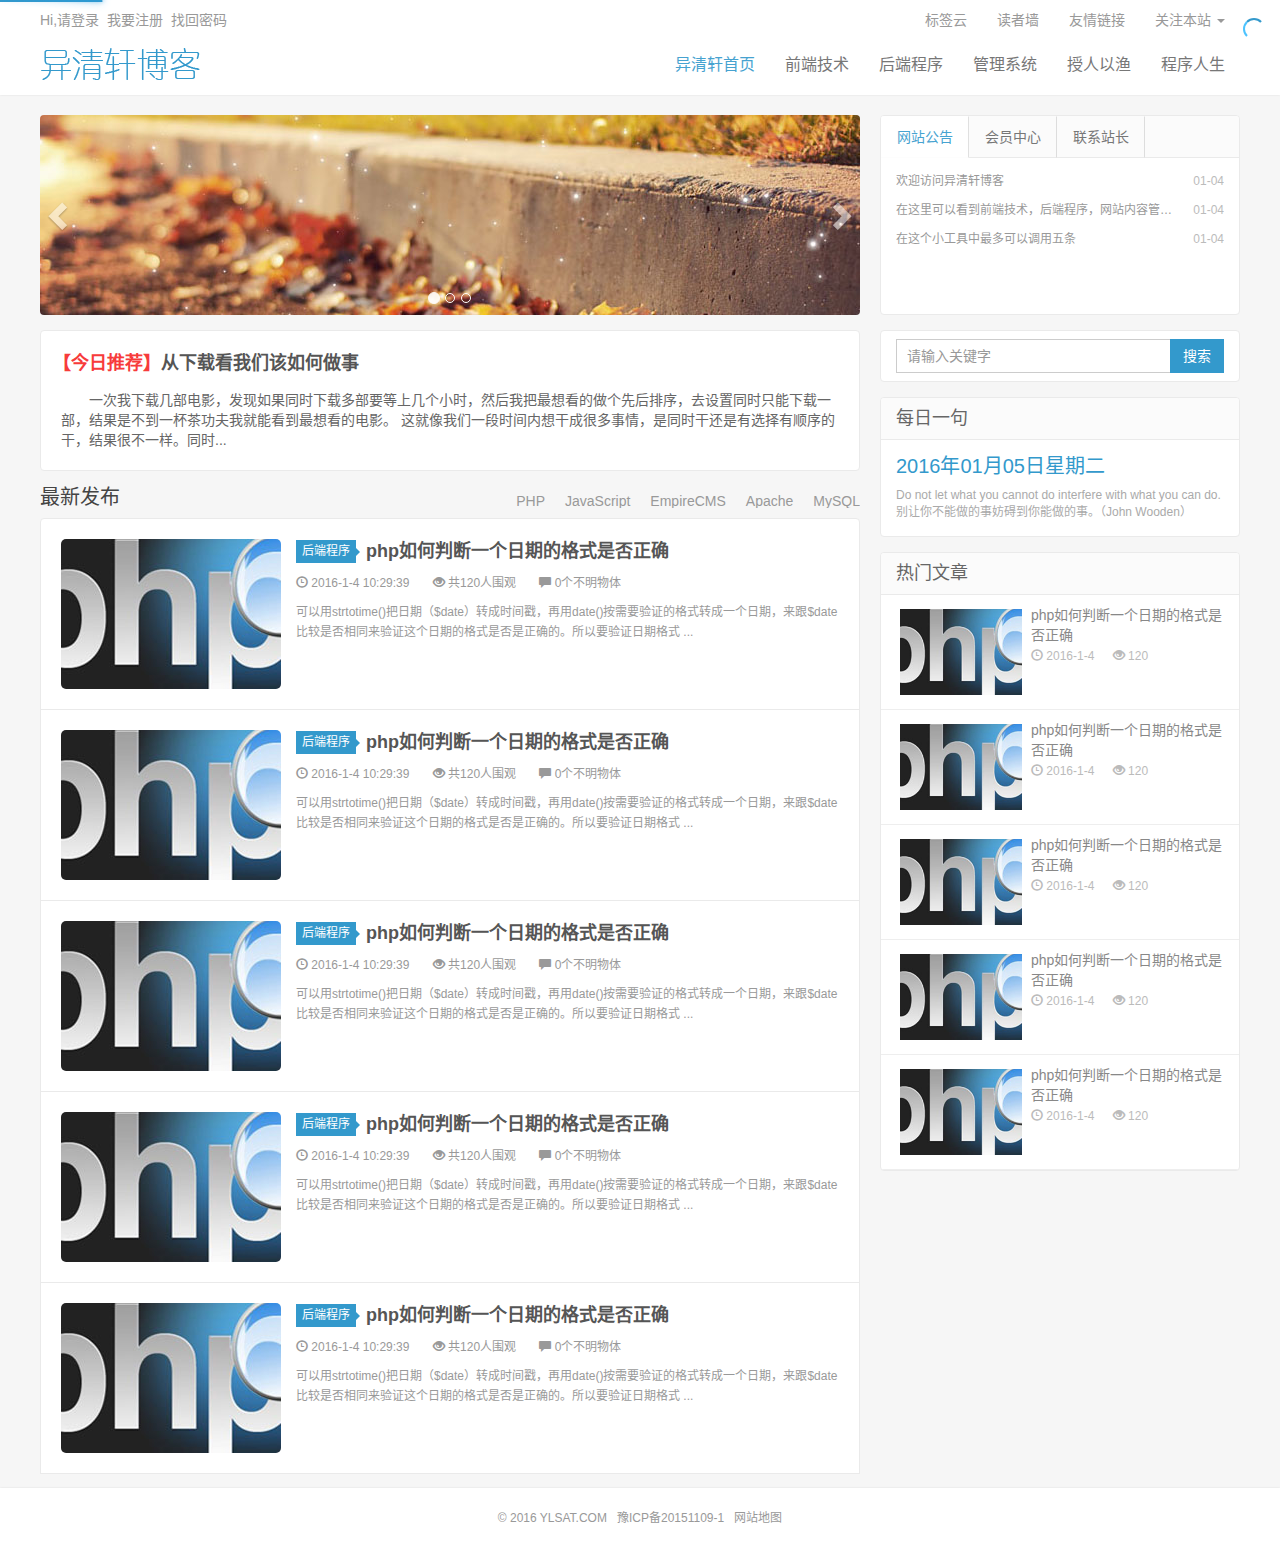
<file: S3-Kyy-blog/src/main/resources/static/index.html>
<!doctype html>
<html lang="zh-CN">
<head>
<meta charset="utf-8">
<meta name="renderer" content="webkit">
<meta http-equiv="X-UA-Compatible" content="IE=edge">
<meta name="viewport" content="width=device-width, initial-scale=1">
<title>异清轩博客</title>
<link rel="stylesheet" type="text/css" href="css/bootstrap.min.css">
<link rel="stylesheet" type="text/css" href="css/nprogress.css">
<link rel="stylesheet" type="text/css" href="css/style.css">
<link rel="stylesheet" type="text/css" href="css/font-awesome.min.css">
<link rel="apple-touch-icon-precomposed" href="images/icon/icon.png">
<link rel="shortcut icon" href="images/icon/favicon.ico">
<script src="js/jquery-2.1.4.min.js"></script>
<script src="js/nprogress.js"></script>
<script src="js/jquery.lazyload.min.js"></script>
<!--[if gte IE 9]>
  <script src="js/jquery-1.11.1.min.js" type="text/javascript"></script>
  <script src="js/html5shiv.min.js" type="text/javascript"></script>
  <script src="js/respond.min.js" type="text/javascript"></script>
  <script src="js/selectivizr-min.js" type="text/javascript"></script>
<![endif]-->
<!--[if lt IE 9]>
  <script>window.location.href='upgrade-browser.html';</script>
<![endif]-->
</head>

<body class="user-select">
<header class="header">
  <nav class="navbar navbar-default" id="navbar">
    <div class="container">
      <div class="header-topbar hidden-xs link-border">
        <ul class="site-nav topmenu">
          <li><a href="tags.html">标签云</a></li>
          <li><a href="readers.html" rel="nofollow">读者墙</a></li>
          <li><a href="links.html" rel="nofollow">友情链接</a></li>
          <li class="dropdown"><a class="dropdown-toggle" data-toggle="dropdown" role="button" aria-haspopup="true" aria-expanded="false" rel="nofollow">关注本站 <span class="caret"></span></a>
            <ul class="dropdown-menu header-topbar-dropdown-menu">
              <li><a data-toggle="modal" data-target="#WeChat" rel="nofollow"><i class="fa fa-weixin"></i> 微信</a></li>
              <li><a href="#" rel="nofollow"><i class="fa fa-weibo"></i> 微博</a></li>
              <li><a data-toggle="modal" data-target="#areDeveloping" rel="nofollow"><i class="fa fa-rss"></i> RSS</a></li>
            </ul>
          </li>
        </ul>
        <a data-toggle="modal" data-target="#loginModal" class="login" rel="nofollow">Hi,请登录</a>&nbsp;&nbsp;<a href="javascript:;" class="register" rel="nofollow">我要注册</a>&nbsp;&nbsp;<a href="" rel="nofollow">找回密码</a> </div>
      <div class="navbar-header">
        <button type="button" class="navbar-toggle collapsed" data-toggle="collapse" data-target="#header-navbar" aria-expanded="false"> <span class="sr-only"></span> <span class="icon-bar"></span> <span class="icon-bar"></span> <span class="icon-bar"></span> </button>
        <h1 class="logo hvr-bounce-in"><a href="" title=""><img src="images/logo.png" alt=""></a></h1>
      </div>
      <div class="collapse navbar-collapse" id="header-navbar">
        <ul class="nav navbar-nav navbar-right">
          <li class="hidden-index active"><a data-cont="异清轩首页" href="index.html">异清轩首页</a></li>
          <li><a href="category.html">前端技术</a></li>
          <li><a href="category.html">后端程序</a></li>
          <li><a href="category.html">管理系统</a></li>
          <li><a href="category.html">授人以渔</a></li>
          <li><a href="category.html">程序人生</a></li>
        </ul>
        <form class="navbar-form visible-xs" action="/Search" method="post">
          <div class="input-group">
            <input type="text" name="keyword" class="form-control" placeholder="请输入关键字" maxlength="20" autocomplete="off">
            <span class="input-group-btn">
            <button class="btn btn-default btn-search" name="search" type="submit">搜索</button>
            </span> </div>
        </form>
      </div>
    </div>
  </nav>
</header>
<section class="container">
  <div class="content-wrap">
    <div class="content">
      <div class="jumbotron">
        <h1>欢迎访问异清轩博客</h1>
        <p>在这里可以看到前端技术，后端程序，网站内容管理系统等文章，还有我的程序人生！</p>
      </div>
      <div id="focusslide" class="carousel slide" data-ride="carousel">
        <ol class="carousel-indicators">
          <li data-target="#focusslide" data-slide-to="0" class="active"></li>
          <li data-target="#focusslide" data-slide-to="1"></li>
          <li data-target="#focusslide" data-slide-to="2"></li>
        </ol>
        <div class="carousel-inner" role="listbox">
          <div class="item active"> <a href="" target="_blank"><img src="images/banner/banner_01.jpg" alt="" class="img-responsive"></a> 
            <!--<div class="carousel-caption"> </div>--> 
          </div>
          <div class="item"> <a href="" target="_blank"><img src="images/banner/banner_02.jpg" alt="" class="img-responsive"></a> 
            <!--<div class="carousel-caption"> </div>--> 
          </div>
          <div class="item"> <a href="" target="_blank"><img src="images/banner/banner_03.jpg" alt="" class="img-responsive"></a> 
            <!--<div class="carousel-caption"> </div>--> 
          </div>
        </div>
        <a class="left carousel-control" href="#focusslide" role="button" data-slide="prev" rel="nofollow"> <span class="glyphicon glyphicon-chevron-left" aria-hidden="true"></span> <span class="sr-only">上一个</span> </a> <a class="right carousel-control" href="#focusslide" role="button" data-slide="next" rel="nofollow"> <span class="glyphicon glyphicon-chevron-right" aria-hidden="true"></span> <span class="sr-only">下一个</span> </a> </div>
      <article class="excerpt-minic excerpt-minic-index">
        <h2><span class="red">【今日推荐】</span><a href="" title="">从下载看我们该如何做事</a></h2>
        <p class="note">一次我下载几部电影，发现如果同时下载多部要等上几个小时，然后我把最想看的做个先后排序，去设置同时只能下载一部，结果是不到一杯茶功夫我就能看到最想看的电影。 这就像我们一段时间内想干成很多事情，是同时干还是有选择有顺序的干，结果很不一样。同时...</p>
      </article>
      <div class="title">
        <h3>最新发布</h3>
        <div class="more"><a href="">PHP</a><a href="">JavaScript</a><a href="">EmpireCMS</a><a href="">Apache</a><a href="">MySQL</a></div>
      </div>
      <article class="excerpt excerpt-1"><a class="focus" href="article.html" title=""><img class="thumb" data-original="images/excerpt.jpg" src="images/excerpt.jpg" alt=""></a>
        <header><a class="cat" href="program">后端程序<i></i></a>
          <h2><a href="article.html" title="">php如何判断一个日期的格式是否正确</a></h2>
        </header>
        <p class="meta">
          <time class="time"><i class="glyphicon glyphicon-time"></i> 2016-1-4 10:29:39</time>
          <span class="views"><i class="glyphicon glyphicon-eye-open"></i> 共120人围观</span> <a class="comment" href="article.html#comment"><i class="glyphicon glyphicon-comment"></i> 0个不明物体</a></p>
        <p class="note">可以用strtotime()把日期（$date）转成时间戳，再用date()按需要验证的格式转成一个日期，来跟$date比较是否相同来验证这个日期的格式是否是正确的。所以要验证日期格式 ... </p>
      </article>
      <article class="excerpt excerpt-2"><a class="focus" href="article.html" title=""><img class="thumb" data-original="images/excerpt.jpg" src="images/excerpt.jpg" alt=""></a>
        <header><a class="cat" href="program">后端程序<i></i></a>
          <h2><a href="article.html" title="">php如何判断一个日期的格式是否正确</a></h2>
        </header>
        <p class="meta">
          <time class="time"><i class="glyphicon glyphicon-time"></i> 2016-1-4 10:29:39</time>
          <span class="views"><i class="glyphicon glyphicon-eye-open"></i> 共120人围观</span> <a class="comment" href="article.html#comment"><i class="glyphicon glyphicon-comment"></i> 0个不明物体</a></p>
        <p class="note">可以用strtotime()把日期（$date）转成时间戳，再用date()按需要验证的格式转成一个日期，来跟$date比较是否相同来验证这个日期的格式是否是正确的。所以要验证日期格式 ... </p>
      </article>
      <article class="excerpt excerpt-3"><a class="focus" href="article.html" title=""><img class="thumb" data-original="images/excerpt.jpg" src="images/excerpt.jpg" alt=""></a>
        <header><a class="cat" href="program">后端程序<i></i></a>
          <h2><a href="article.html" title="">php如何判断一个日期的格式是否正确</a></h2>
        </header>
        <p class="meta">
          <time class="time"><i class="glyphicon glyphicon-time"></i> 2016-1-4 10:29:39</time>
          <span class="views"><i class="glyphicon glyphicon-eye-open"></i> 共120人围观</span> <a class="comment" href="article.html#comment"><i class="glyphicon glyphicon-comment"></i> 0个不明物体</a></p>
        <p class="note">可以用strtotime()把日期（$date）转成时间戳，再用date()按需要验证的格式转成一个日期，来跟$date比较是否相同来验证这个日期的格式是否是正确的。所以要验证日期格式 ... </p>
      </article>
      <article class="excerpt excerpt-4"><a class="focus" href="article.html" title=""><img class="thumb" data-original="images/excerpt.jpg" src="images/excerpt.jpg" alt=""></a>
        <header><a class="cat" href="program">后端程序<i></i></a>
          <h2><a href="article.html" title="">php如何判断一个日期的格式是否正确</a></h2>
        </header>
        <p class="meta">
          <time class="time"><i class="glyphicon glyphicon-time"></i> 2016-1-4 10:29:39</time>
          <span class="views"><i class="glyphicon glyphicon-eye-open"></i> 共120人围观</span> <a class="comment" href="article.html#comment"><i class="glyphicon glyphicon-comment"></i> 0个不明物体</a></p>
        <p class="note">可以用strtotime()把日期（$date）转成时间戳，再用date()按需要验证的格式转成一个日期，来跟$date比较是否相同来验证这个日期的格式是否是正确的。所以要验证日期格式 ... </p>
      </article>
      <article class="excerpt excerpt-5"><a class="focus" href="article.html" title=""><img class="thumb" data-original="images/excerpt.jpg" src="images/excerpt.jpg" alt=""></a>
        <header><a class="cat" href="program">后端程序<i></i></a>
          <h2><a href="article.html" title="">php如何判断一个日期的格式是否正确</a></h2>
        </header>
        <p class="meta">
          <time class="time"><i class="glyphicon glyphicon-time"></i> 2016-1-4 10:29:39</time>
          <span class="views"><i class="glyphicon glyphicon-eye-open"></i> 共120人围观</span> <a class="comment" href="article.html#comment"><i class="glyphicon glyphicon-comment"></i> 0个不明物体</a></p>
        <p class="note">可以用strtotime()把日期（$date）转成时间戳，再用date()按需要验证的格式转成一个日期，来跟$date比较是否相同来验证这个日期的格式是否是正确的。所以要验证日期格式 ... </p>
      </article>
      <nav class="pagination" style="display: none;">
        <ul>
          <li class="prev-page"></li>
          <li class="active"><span>1</span></li>
          <li><a href="?page=2">2</a></li>
          <li class="next-page"><a href="?page=2">下一页</a></li>
          <li><span>共 2 页</span></li>
        </ul>
      </nav>
    </div>
  </div>
  <aside class="sidebar">
    <div class="fixed">
      <div class="widget widget-tabs">
        <ul class="nav nav-tabs" role="tablist">
          <li role="presentation" class="active"><a href="#notice" aria-controls="notice" role="tab" data-toggle="tab">网站公告</a></li>
          <li role="presentation"><a href="#centre" aria-controls="centre" role="tab" data-toggle="tab">会员中心</a></li>
          <li role="presentation"><a href="#contact" aria-controls="contact" role="tab" data-toggle="tab">联系站长</a></li>
        </ul>
        <div class="tab-content">
          <div role="tabpanel" class="tab-pane notice active" id="notice">
            <ul>
              <li>
                <time datetime="2016-01-04">01-04</time>
                <a href="" target="_blank">欢迎访问异清轩博客</a></li>
              <li>
                <time datetime="2016-01-04">01-04</time>
                <a target="_blank" href="">在这里可以看到前端技术，后端程序，网站内容管理系统等文章，还有我的程序人生！</a></li>
              <li>
                <time datetime="2016-01-04">01-04</time>
                <a target="_blank" href="">在这个小工具中最多可以调用五条</a></li>
            </ul>
          </div>
          <div role="tabpanel" class="tab-pane centre" id="centre">
            <h4>需要登录才能进入会员中心</h4>
            <p> <a data-toggle="modal" data-target="#loginModal" class="btn btn-primary">立即登录</a> <a href="javascript:;" class="btn btn-default">现在注册</a> </p>
          </div>
          <div role="tabpanel" class="tab-pane contact" id="contact">
            <h2>Email:<br />
              <a href="mailto:admin@ylsat.com" data-toggle="tooltip" data-placement="bottom" title="admin@ylsat.com">admin@ylsat.com</a></h2>
          </div>
        </div>
      </div>
      <div class="widget widget_search">
        <form class="navbar-form" action="/Search" method="post">
          <div class="input-group">
            <input type="text" name="keyword" class="form-control" size="35" placeholder="请输入关键字" maxlength="15" autocomplete="off">
            <span class="input-group-btn">
            <button class="btn btn-default btn-search" name="search" type="submit">搜索</button>
            </span> </div>
        </form>
      </div>
    </div>
    <div class="widget widget_sentence">
      <h3>每日一句</h3>
      <div class="widget-sentence-content">
        <h4>2016年01月05日星期二</h4>
        <p>Do not let what you cannot do interfere with what you can do.<br />
          别让你不能做的事妨碍到你能做的事。（John Wooden）</p>
      </div>
    </div>
    <div class="widget widget_hot">
      <h3>热门文章</h3>
      <ul>
        <li><a href=""><span class="thumbnail"><img class="thumb" data-original="images/excerpt.jpg" src="images/excerpt.jpg" alt=""></span><span class="text">php如何判断一个日期的格式是否正确</span><span class="muted"><i class="glyphicon glyphicon-time"></i> 2016-1-4 </span><span class="muted"><i class="glyphicon glyphicon-eye-open"></i> 120</span></a></li>
        <li><a href=""><span class="thumbnail"><img class="thumb" data-original="images/excerpt.jpg" src="images/excerpt.jpg" alt=""></span><span class="text">php如何判断一个日期的格式是否正确</span><span class="muted"><i class="glyphicon glyphicon-time"></i> 2016-1-4 </span><span class="muted"><i class="glyphicon glyphicon-eye-open"></i> 120</span></a></li>
        <li><a href=""><span class="thumbnail"><img class="thumb" data-original="images/excerpt.jpg" src="images/excerpt.jpg" alt=""></span><span class="text">php如何判断一个日期的格式是否正确</span><span class="muted"><i class="glyphicon glyphicon-time"></i> 2016-1-4 </span><span class="muted"><i class="glyphicon glyphicon-eye-open"></i> 120</span></a></li>
        <li><a href=""><span class="thumbnail"><img class="thumb" data-original="images/excerpt.jpg" src="images/excerpt.jpg" alt=""></span><span class="text">php如何判断一个日期的格式是否正确</span><span class="muted"><i class="glyphicon glyphicon-time"></i> 2016-1-4 </span><span class="muted"><i class="glyphicon glyphicon-eye-open"></i> 120</span></a></li>
        <li><a href=""><span class="thumbnail"><img class="thumb" data-original="images/excerpt.jpg" src="images/excerpt.jpg" alt=""></span><span class="text">php如何判断一个日期的格式是否正确</span><span class="muted"><i class="glyphicon glyphicon-time"></i> 2016-1-4 </span><span class="muted"><i class="glyphicon glyphicon-eye-open"></i> 120</span></a></li>
      </ul>
    </div>
  </aside>
</section>
<footer class="footer">
  <div class="container">
    <p>&copy; 2016 <a href="">ylsat.com</a> &nbsp; <a href="http://www.miitbeian.gov.cn/" target="_blank" rel="nofollow">豫ICP备20151109-1</a> &nbsp; <a href="sitemap.xml" target="_blank" class="sitemap">网站地图</a></p>
  </div>
  <div id="gotop"><a class="gotop"></a></div>
</footer>
<!--微信二维码模态框-->
<div class="modal fade user-select" id="WeChat" tabindex="-1" role="dialog" aria-labelledby="WeChatModalLabel">
  <div class="modal-dialog" role="document" style="margin-top:120px;max-width:280px;">
    <div class="modal-content">
      <div class="modal-header">
        <button type="button" class="close" data-dismiss="modal" aria-label="Close"><span aria-hidden="true">&times;</span></button>
        <h4 class="modal-title" id="WeChatModalLabel" style="cursor:default;">微信扫一扫</h4>
      </div>
      <div class="modal-body" style="text-align:center"> <img src="images/weixin.jpg" alt="" style="cursor:pointer"/> </div>
    </div>
  </div>
</div>
<!--该功能正在日以继夜的开发中-->
<div class="modal fade user-select" id="areDeveloping" tabindex="-1" role="dialog" aria-labelledby="areDevelopingModalLabel">
  <div class="modal-dialog" role="document">
    <div class="modal-content">
      <div class="modal-header">
        <button type="button" class="close" data-dismiss="modal" aria-label="Close"><span aria-hidden="true">&times;</span></button>
        <h4 class="modal-title" id="areDevelopingModalLabel" style="cursor:default;">该功能正在日以继夜的开发中…</h4>
      </div>
      <div class="modal-body"> <img src="images/baoman/baoman_01.gif" alt="深思熟虑" />
        <p style="padding:15px 15px 15px 100px; position:absolute; top:15px; cursor:default;">很抱歉，程序猿正在日以继夜的开发此功能，本程序将会在以后的版本中持续完善！</p>
      </div>
      <div class="modal-footer">
        <button type="button" class="btn btn-primary" data-dismiss="modal">朕已阅</button>
      </div>
    </div>
  </div>
</div>
<!--登录注册模态框-->
<div class="modal fade user-select" id="loginModal" tabindex="-1" role="dialog" aria-labelledby="loginModalLabel">
  <div class="modal-dialog" role="document">
    <div class="modal-content">
      <form action="/Admin/Index/login" method="post">
        <div class="modal-header">
          <button type="button" class="close" data-dismiss="modal" aria-label="Close"><span aria-hidden="true">&times;</span></button>
          <h4 class="modal-title" id="loginModalLabel">登录</h4>
        </div>
        <div class="modal-body">
          <div class="form-group">
            <label for="loginModalUserNmae">用户名</label>
            <input type="text" class="form-control" id="loginModalUserNmae" placeholder="请输入用户名" autofocus maxlength="15" autocomplete="off" required>
          </div>
          <div class="form-group">
            <label for="loginModalUserPwd">密码</label>
            <input type="password" class="form-control" id="loginModalUserPwd" placeholder="请输入密码" maxlength="18" autocomplete="off" required>
          </div>
        </div>
        <div class="modal-footer">
          <button type="button" class="btn btn-default" data-dismiss="modal">取消</button>
          <button type="submit" class="btn btn-primary">登录</button>
        </div>
      </form>
    </div>
  </div>
</div>
<!--右键菜单列表-->
<div id="rightClickMenu">
  <ul class="list-group rightClickMenuList">
    <li class="list-group-item disabled">欢迎访问异清轩博客</li>
    <li class="list-group-item"><span>IP：</span>172.16.10.129</li>
    <li class="list-group-item"><span>地址：</span>河南省郑州市</li>
    <li class="list-group-item"><span>系统：</span>Windows10 </li>
    <li class="list-group-item"><span>浏览器：</span>Chrome47</li>
  </ul>
</div>
<script src="js/bootstrap.min.js"></script> 
<script src="js/jquery.ias.js"></script> 
<script src="js/scripts.js"></script>
</body>
</html>
</file>
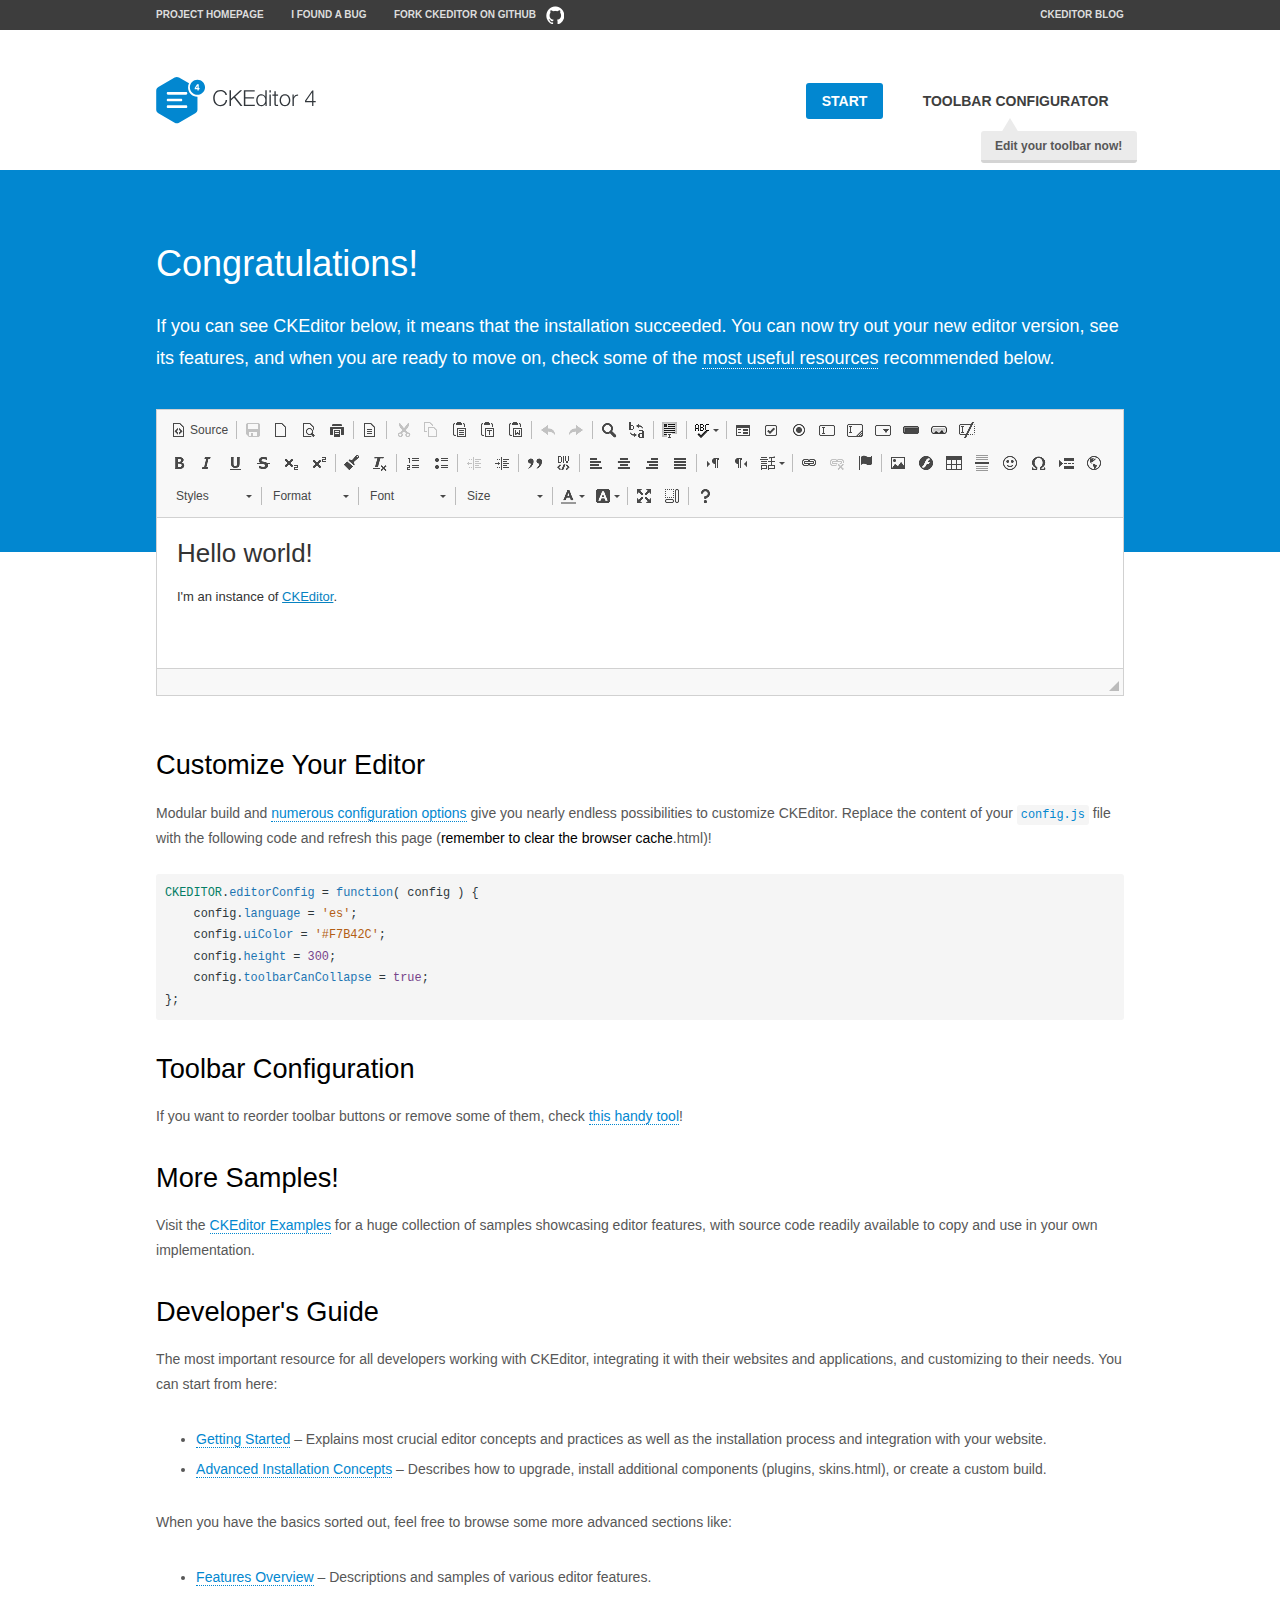
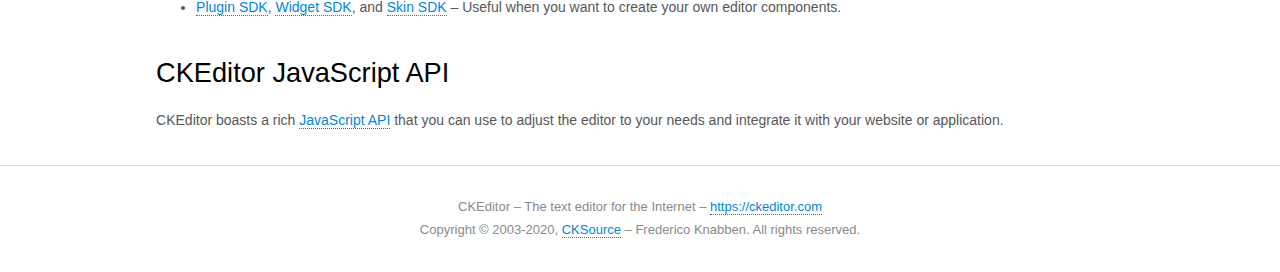
<file: S3-Kyy-blog/src/main/resources/static/ckeditor/samples/index.html>
<!DOCTYPE html>
<!--
Copyright (c) 2003-2020, CKSource - Frederico Knabben. All rights reserved.
For licensing, see LICENSE.md or https://ckeditor.com/legal/ckeditor-oss-license
-->
<html lang="en">
<head>
	<meta charset="utf-8">
	<title>CKEditor Sample</title>
	<script src="../ckeditor.js"></script>
	<script src="js/sample.js"></script>
	<link rel="stylesheet" href="css/samples.css">
	<link rel="stylesheet" href="toolbarconfigurator/lib/codemirror/neo.css">
	<meta name="viewport" content="width=device-width,initial-scale=1">
	<meta name="description" content="Try the latest sample of CKEditor 4 and learn more about customizing your WYSIWYG editor with endless possibilities.">
</head>
<body id="main">

<nav class="navigation-a">
	<div class="grid-container">
		<ul class="navigation-a-left grid-width-70">
			<li><a href="https://ckeditor.com/ckeditor-4/">Project Homepage</a></li>
			<li><a href="https://github.com/ckeditor/ckeditor4/issues">I found a bug</a></li>
			<li><a href="https://github.com/ckeditor/ckeditor4" class="icon-pos-right icon-navigation-a-github">Fork CKEditor on GitHub</a></li>
		</ul>
		<ul class="navigation-a-right grid-width-30">
			<li><a href="https://ckeditor.com/blog/">CKEditor Blog</a></li>
		</ul>
	</div>
</nav>

<header class="header-a">
	<div class="grid-container">
		<h1 class="header-a-logo grid-width-30">
			<a href="index.html"><img src="img/logo.svg" onerror="this.src='img/logo.png'; this.onerror=null;" alt="CKEditor Sample"></a>
		</h1>

		<nav class="navigation-b grid-width-70">
			<ul>
				<li><a href="index.html" class="button-a button-a-background">Start</a></li>
				<li><a href="toolbarconfigurator/index.html" class="button-a">Toolbar configurator <span class="balloon-a balloon-a-nw">Edit your toolbar now!</span></a></li>
			</ul>
		</nav>
	</div>
</header>

<main>
	<div class="adjoined-top">
		<div class="grid-container">
			<div class="content grid-width-100">
				<h1>Congratulations!</h1>
				<p>
					If you can see CKEditor below, it means that the installation succeeded.
					You can now try out your new editor version, see its features, and when you are ready to move on, check some of the <a href="#sample-customize">most useful resources</a> recommended below.
				</p>
			</div>
		</div>
	</div>
	<div class="adjoined-bottom">
		<div class="grid-container">
			<div class="grid-width-100">
				<div id="editor">
					<h1>Hello world!</h1>
					<p>I'm an instance of <a href="https://ckeditor.com">CKEditor</a>.</p>
				</div>
			</div>
		</div>
	</div>

	<div class="grid-container">
		<div class="content grid-width-100">
			<section id="sample-customize">
				<h2>Customize Your Editor</h2>
				<p>Modular build and <a href="https://ckeditor.com/docs/ckeditor4/latest/guide/dev_configuration.html">numerous configuration options</a> give you nearly endless possibilities to customize CKEditor. Replace the content of your <code><a href="../config.js">config.js</a></code> file with the following code and refresh this page (<strong>remember to clear the browser cache</strong>.html)!</p>
		<pre class="cm-s-neo CodeMirror"><code><span style="padding-right: 0.1px;"><span class="cm-variable">CKEDITOR</span>.<span class="cm-property">editorConfig</span> <span class="cm-operator">=</span> <span class="cm-keyword">function</span>( <span class="cm-def">config</span> ) {</span>
<span style="padding-right: 0.1px;"><span class="cm-tab">	</span><span class="cm-variable-2">config</span>.<span class="cm-property">language</span> <span class="cm-operator">=</span> <span class="cm-string">'es'</span>;</span>
<span style="padding-right: 0.1px;"><span class="cm-tab">	</span><span class="cm-variable-2">config</span>.<span class="cm-property">uiColor</span> <span class="cm-operator">=</span> <span class="cm-string">'#F7B42C'</span>;</span>
<span style="padding-right: 0.1px;"><span class="cm-tab">	</span><span class="cm-variable-2">config</span>.<span class="cm-property">height</span> <span class="cm-operator">=</span> <span class="cm-number">300</span>;</span>
<span style="padding-right: 0.1px;"><span class="cm-tab">	</span><span class="cm-variable-2">config</span>.<span class="cm-property">toolbarCanCollapse</span> <span class="cm-operator">=</span> <span class="cm-atom">true</span>;</span>
<span style="padding-right: 0.1px;">};</span></code></pre>
			</section>

			<section>
				<h2>Toolbar Configuration</h2>
				<p>If you want to reorder toolbar buttons or remove some of them, check <a href="toolbarconfigurator/index.html">this handy tool</a>!</p>
			</section>

			<section>
				<h2>More Samples!</h2>
				<p>Visit the <a href="https://ckeditor.com/docs/ckeditor4/latest/examples/index.html">CKEditor Examples</a> for a huge collection of samples showcasing editor features, with source code readily available to copy and use in your own implementation.</p>
			</section>

			<section>
				<h2>Developer's Guide</h2>
				<p>The most important resource for all developers working with CKEditor, integrating it with their websites and applications, and customizing to their needs. You can start from here:</p>
				<ul>
					<li><a href="https://ckeditor.com/docs/ckeditor4/latest/guide/dev_installation.html">Getting Started</a> &ndash; Explains most crucial editor concepts and practices as well as the installation process and integration with your website.</li>
					<li><a href="https://ckeditor.com/docs/ckeditor4/latest/guide/dev_advanced_installation.html">Advanced Installation Concepts</a> &ndash; Describes how to upgrade, install additional components (plugins, skins.html), or create a custom build.</li>
				</ul>
					<p>When you have the basics sorted out, feel free to browse some more advanced sections like:</p>
				<ul>
					<li><a href="https://ckeditor.com/docs/ckeditor4/latest/features/index.html">Features Overview</a> &ndash; Descriptions and samples of various editor features.</li>
					<li><a href="https://ckeditor.com/docs/ckeditor4/latest/guide/plugin_sdk_intro.html">Plugin SDK</a>, <a href="https://ckeditor.com/docs/ckeditor4/latest/guide/widget_sdk_intro.html">Widget SDK</a>, and <a href="https://ckeditor.com/docs/ckeditor4/latest/guide/skin_sdk_intro.html">Skin SDK</a> &ndash; Useful when you want to create your own editor components.</li>
				</ul>
			</section>

			<section>
				<h2>CKEditor JavaScript API</h2>
				<p>CKEditor boasts a rich <a href="https://ckeditor.com/docs/ckeditor4/latest/api/index.html">JavaScript API</a> that you can use to adjust the editor to your needs and integrate it with your website or application.</p>
			</section>
		</div>
	</div>
</main>

<footer class="footer-a grid-container">
	<div class="grid-container">
		<p class="grid-width-100">
			CKEditor &ndash; The text editor for the Internet &ndash; <a class="samples" href="https://ckeditor.com/">https://ckeditor.com</a>
		</p>
		<p class="grid-width-100" id="copy">
			Copyright &copy; 2003-2020, <a class="samples" href="https://cksource.com/">CKSource</a> &ndash; Frederico Knabben. All rights reserved.
		</p>
	</div>
</footer>
<script>
	initSample();
</script>

</body>
</html>
</file>
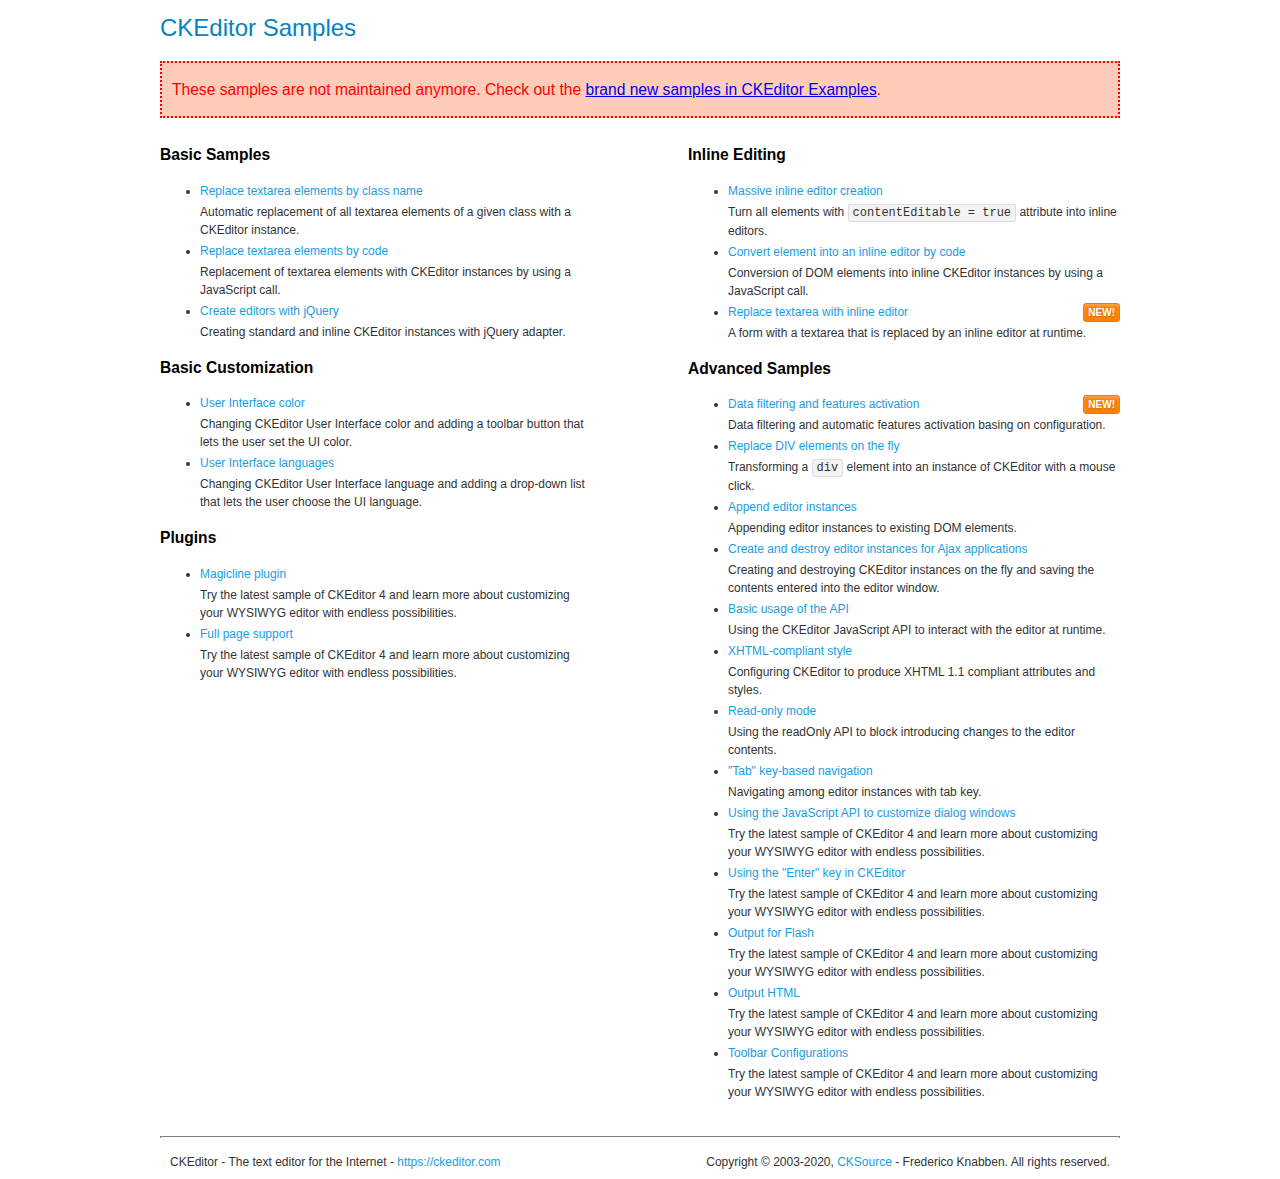
<file: S3-Kyy-blog/src/main/resources/static/ckeditor/samples/old/index.html>
<!DOCTYPE html>
<!--
Copyright (c) 2003-2020, CKSource - Frederico Knabben. All rights reserved.
For licensing, see LICENSE.md or https://ckeditor.com/legal/ckeditor-oss-license
-->
<html lang="en">
<head>
	<meta charset="utf-8">
	<title>CKEditor Samples</title>
	<link rel="stylesheet" href="sample.css">
	<meta name="description" content="Try the latest sample of CKEditor 4 and learn more about customizing your WYSIWYG editor with endless possibilities.">
</head>
<body>
	<h1 class="samples">
		CKEditor Samples
	</h1>
	<div class="warning deprecated">
		These samples are not maintained anymore. Check out the <a href="https://ckeditor.com/docs/ckeditor4/latest/examples/index.html">brand new samples in CKEditor Examples</a>.
	</div>
	<div class="twoColumns">
		<div class="twoColumnsLeft">
			<h2 class="samples">
				Basic Samples
			</h2>
			<dl class="samples">
				<dt><a class="samples" href="replacebyclass.html">Replace textarea elements by class name</a></dt>
				<dd>Automatic replacement of all textarea elements of a given class with a CKEditor instance.</dd>

				<dt><a class="samples" href="replacebycode.html">Replace textarea elements by code</a></dt>
				<dd>Replacement of textarea elements with CKEditor instances by using a JavaScript call.</dd>

				<dt><a class="samples" href="jquery.html">Create editors with jQuery</a></dt>
				<dd>Creating standard and inline CKEditor instances with jQuery adapter.</dd>
			</dl>

			<h2 class="samples">
				Basic Customization
			</h2>
			<dl class="samples">
				<dt><a class="samples" href="uicolor.html">User Interface color</a></dt>
				<dd>Changing CKEditor User Interface color and adding a toolbar button that lets the user set the UI color.</dd>

				<dt><a class="samples" href="uilanguages.html">User Interface languages</a></dt>
				<dd>Changing CKEditor User Interface language and adding a drop-down list that lets the user choose the UI language.</dd>
			</dl>


			<h2 class="samples">Plugins</h2>
<dl class="samples">
<dt><a class="samples" href="magicline/magicline.html">Magicline plugin</a></dt>
<dd>Try the latest sample of CKEditor 4 and learn more about customizing your WYSIWYG editor with endless possibilities.</dd>

<dt><a class="samples" href="wysiwygarea/fullpage.html">Full page support</a></dt>
<dd>Try the latest sample of CKEditor 4 and learn more about customizing your WYSIWYG editor with endless possibilities.</dd>
</dl>
		</div>
		<div class="twoColumnsRight">
			<h2 class="samples">
				Inline Editing
			</h2>
			<dl class="samples">
				<dt><a class="samples" href="inlineall.html">Massive inline editor creation</a></dt>
				<dd>Turn all elements with <code>contentEditable = true</code> attribute into inline editors.</dd>

				<dt><a class="samples" href="inlinebycode.html">Convert element into an inline editor by code</a></dt>
				<dd>Conversion of DOM elements into inline CKEditor instances by using a JavaScript call.</dd>

				<dt><a class="samples" href="inlinetextarea.html">Replace textarea with inline editor</a> <span class="new">New!</span></dt>
				<dd>A form with a textarea that is replaced by an inline editor at runtime.</dd>

				
			</dl>

			<h2 class="samples">
				Advanced Samples
			</h2>
			<dl class="samples">
				<dt><a class="samples" href="datafiltering.html">Data filtering and features activation</a> <span class="new">New!</span></dt>
				<dd>Data filtering and automatic features activation basing on configuration.</dd>

				<dt><a class="samples" href="divreplace.html">Replace DIV elements on the fly</a></dt>
				<dd>Transforming a <code>div</code> element into an instance of CKEditor with a mouse click.</dd>

				<dt><a class="samples" href="appendto.html">Append editor instances</a></dt>
				<dd>Appending editor instances to existing DOM elements.</dd>

				<dt><a class="samples" href="ajax.html">Create and destroy editor instances for Ajax applications</a></dt>
				<dd>Creating and destroying CKEditor instances on the fly and saving the contents entered into the editor window.</dd>

				<dt><a class="samples" href="api.html">Basic usage of the API</a></dt>
				<dd>Using the CKEditor JavaScript API to interact with the editor at runtime.</dd>

				<dt><a class="samples" href="xhtmlstyle.html">XHTML-compliant style</a></dt>
				<dd>Configuring CKEditor to produce XHTML 1.1 compliant attributes and styles.</dd>

				<dt><a class="samples" href="readonly.html">Read-only mode</a></dt>
				<dd>Using the readOnly API to block introducing changes to the editor contents.</dd>

				<dt><a class="samples" href="tabindex.html">"Tab" key-based navigation</a></dt>
				<dd>Navigating among editor instances with tab key.</dd>


				
<dt><a class="samples" href="dialog/dialog.html">Using the JavaScript API to customize dialog windows</a></dt>
<dd>Try the latest sample of CKEditor 4 and learn more about customizing your WYSIWYG editor with endless possibilities.</dd>

<dt><a class="samples" href="enterkey/enterkey.html">Using the &quot;Enter&quot; key in CKEditor</a></dt>
<dd>Try the latest sample of CKEditor 4 and learn more about customizing your WYSIWYG editor with endless possibilities.</dd>

<dt><a class="samples" href="htmlwriter/outputforflash.html">Output for Flash</a></dt>
<dd>Try the latest sample of CKEditor 4 and learn more about customizing your WYSIWYG editor with endless possibilities.</dd>

<dt><a class="samples" href="htmlwriter/outputhtml.html">Output HTML</a></dt>
<dd>Try the latest sample of CKEditor 4 and learn more about customizing your WYSIWYG editor with endless possibilities.</dd>

<dt><a class="samples" href="toolbar/toolbar.html">Toolbar Configurations</a></dt>
<dd>Try the latest sample of CKEditor 4 and learn more about customizing your WYSIWYG editor with endless possibilities.</dd>

			</dl>
		</div>
	</div>
	<div id="footer">
		<hr>
		<p>
			CKEditor - The text editor for the Internet - <a class="samples" href="https://ckeditor.com/">https://ckeditor.com</a>
		</p>
		<p id="copy">
			Copyright &copy; 2003-2020, <a class="samples" href="https://cksource.com/">CKSource</a> - Frederico Knabben. All rights reserved.
		</p>
	</div>
</body>
</html>
</file>
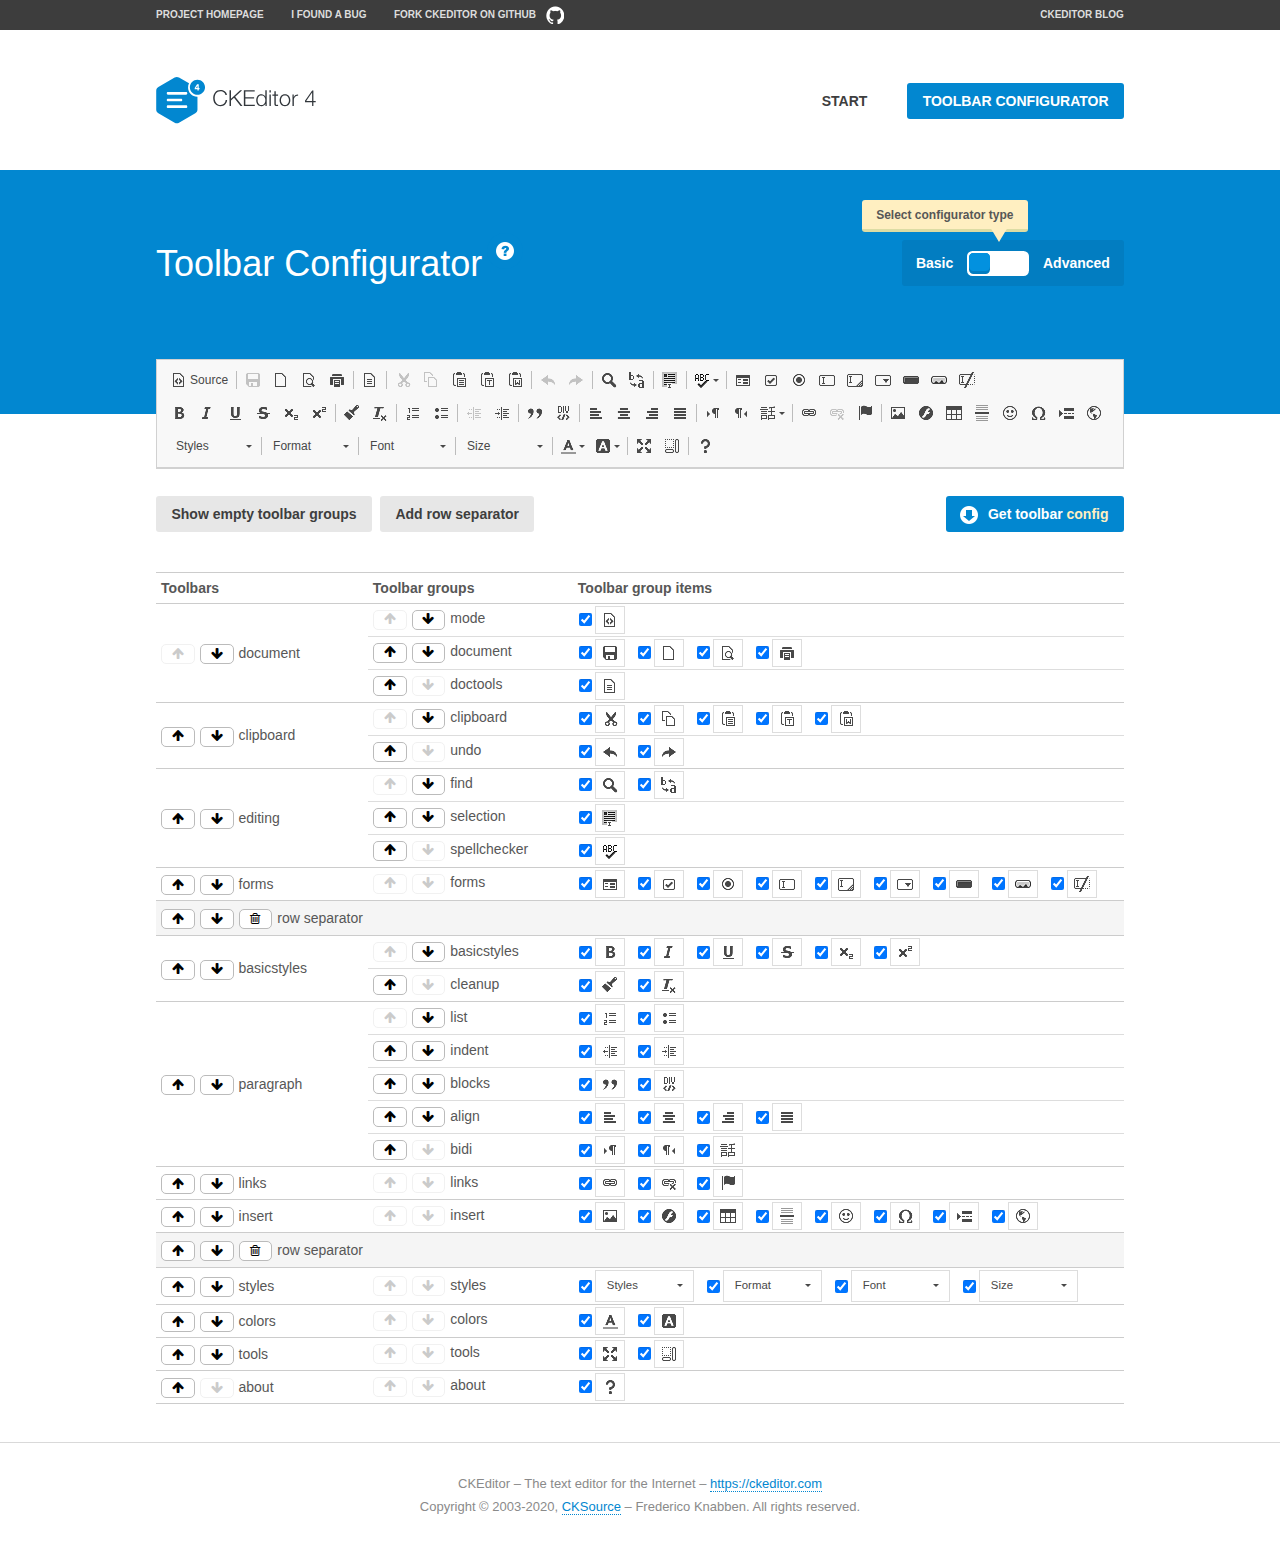
<file: S3-Kyy-blog/src/main/resources/static/ckeditor/samples/toolbarconfigurator/index.html>
<!DOCTYPE html>
<!--
Copyright (c) 2003-2020, CKSource - Frederico Knabben. All rights reserved.
For licensing, see LICENSE.md or https://ckeditor.com/legal/ckeditor-oss-license
-->
<!--[if IE 8]><html class="ie8"><![endif]-->
<!--[if gt IE 8]><html><![endif]-->
<!--[if !IE]><!--><html lang="en"><!--<![endif]-->
<head>
	<meta charset="utf-8">
	<title>Toolbar Configurator</title>
	<script src="../../ckeditor.js"></script>
	<script>
		if ( CKEDITOR.env.ie && CKEDITOR.env.version < 9 )
			CKEDITOR.tools.enableHtml5Elements( document );
	</script>
	<link rel="stylesheet" href="lib/codemirror/codemirror.css">
	<link rel="stylesheet" href="lib/codemirror/show-hint.css">
	<link rel="stylesheet" href="lib/codemirror/neo.css">
	<link rel="stylesheet" href="css/fontello.css">
	<link rel="stylesheet" href="../css/samples.css">
	<meta name="description" content="Try the latest sample of CKEditor 4 and learn more about customizing your WYSIWYG editor with endless possibilities.">
</head>
<body id="toolbar">

<nav class="navigation-a">
	<div class="grid-container">
		<ul class="navigation-a-left grid-width-70">
			<li><a href="https://ckeditor.com/ckeditor-4/">Project Homepage</a></li>
			<li><a href="https://github.com/ckeditor/ckeditor4/issues">I found a bug</a></li>
			<li><a href="https://github.com/ckeditor/ckeditor4" class="icon-pos-right icon-navigation-a-github">Fork CKEditor on GitHub</a></li>
		</ul>
		<ul class="navigation-a-right grid-width-30">
			<li><a href="https://ckeditor.com/blog/">CKEditor Blog</a></li>
		</ul>
	</div>
</nav>

<header class="header-a">
	<div class="grid-container">
		<h1 class="header-a-logo grid-width-30">
			<a href="../index.html"><img src="../img/logo.svg" onerror="this.src='../img/logo.png'; this.onerror=null;" alt="CKEditor Logo"></a>
		</h1>
		<nav class="navigation-b grid-width-70">
			<ul>
				<li><a href="../index.html"  class="button-a">Start</a></li>
				<li><a href="index.html"  class="button-a button-a-background">Toolbar configurator</a></li>
			</ul>
		</nav>
	</div>
</header>

<main>
	<div class="adjoined-top">
		<div class="grid-container">
			<div class="content grid-width-100">
				<div class="grid-container-nested">
					<h1 class="grid-width-60">
						Toolbar Configurator
						<a href="#help-content" type="button" title="Configurator help" id="help" class="button-a button-a-background button-a-no-text icon-pos-left icon-question-mark">Help</a>
					</h1>

					<div class="grid-width-40 grid-switch-magic">
						<div class="switch">
							<span class="balloon-a balloon-a-se">Select configurator type</span>
							<input type="radio" name="radio" data-num="1" id="radio-basic" />
							<input type="radio" name="radio" data-num="2" id="radio-advanced" />
							<label data-for="1" for="radio-basic">Basic</label>
							<span class="switch-inner">
								<span class="handler"></span>
							</span>
							<label data-for="2" for="radio-advanced">Advanced</label>
						</div>
					</div>
				</div>
			</div>
		</div>
	</div>
	<div class="adjoined-bottom">
		<div class="grid-container">
			<div class="grid-width-100">
				<div class="editors-container">
					<div id="editor-basic"></div>
					<div id="editor-advanced"></div>
				</div>
			</div>
		</div>
	</div>

	<div class="grid-container configurator">
		<div class="content grid-width-100">
			<div class="configurator">
				<div>
					<div id="toolbarModifierWrapper"></div>
				</div>
			</div>
		</div>
	</div>

	<div id="help-content">
		<div class="grid-container">
			<div class="grid-width-100">
				<h2>What Am I Doing Here?</h2>

				<div class="grid-container grid-container-nested">
					<div class="basic">
						<div class="grid-width-50">
							<p>Arrange <a href="https://ckeditor.com/docs/ckeditor4/latest/api/CKEDITOR_config.html#cfg-toolbarGroups">toolbar groups</a>, toggle <a href="https://ckeditor.com/docs/ckeditor4/latest/api/CKEDITOR_config.html#cfg-removeButtons">button visibility</a> according to your needs and get your toolbar configuration.</p>
							<p>You can replace the content of the <a href="../../config.js"><code>config.js</code></a> file with the generated configuration. If you already set some configuration options you will need to merge both configurations.</p>
						</div>
						<div class="grid-width-50">
							<p>Read more about different ways of <a href="https://ckeditor.com/docs/ckeditor4/latest/guide/dev_configuration.html">setting configuration</a> and do not forget about <strong>clearing browser cache</strong>.</p>
							<p>Arranging toolbar groups is the recommended way of configuring the toolbar, but if you need more freedom you can use the <a href="#advanced">advanced configurator</a>.</p>
						</div>
					</div>
					<div class="advanced" style="display: none;">
						<div class="grid-width-50">
							<p>With this code editor you can edit your <a href="https://ckeditor.com/docs/ckeditor4/latest/api/CKEDITOR_config.html#cfg-toolbar">toolbar configuration</a> live.</p>
							<p>You can replace the content of the <a href="../../config.js"><code>config.js</code></a> file with the generated configuration. If you already set some configuration options you will need to merge both configurations.</p>
						</div>
						<div class="grid-width-50">
							<p>Read more about different ways of <a href="https://ckeditor.com/docs/ckeditor4/latest/guide/dev_configuration.html">setting configuration</a> and do not forget about <strong>clearing browser cache</strong>.</p>
						</div>
					</div>
				</div>

				<p class="grid-container grid-container-nested">
					<button type="button" class="help-content-close grid-width-100 button-a button-a-background">Got it. Let's play!</button>
				</p>
			</div>
		</div>
	</div>
</main>

<footer class="footer-a grid-container">
	<p class="grid-width-100">
		CKEditor &ndash; The text editor for the Internet &ndash; <a class="samples" href="https://ckeditor.com/">https://ckeditor.com</a>
	</p>
	<p class="grid-width-100" id="copy">
		Copyright &copy; 2003-2020, <a class="samples" href="https://cksource.com/">CKSource</a> &ndash; Frederico Knabben. All rights reserved.
	</p>
</footer>

<script src="lib/codemirror/codemirror.js"></script>
<script src="lib/codemirror/javascript.js"></script>
<script src="lib/codemirror/show-hint.js"></script>

<script src="js/fulltoolbareditor.js"></script>
<script src="js/abstracttoolbarmodifier.js"></script>
<script src="js/toolbarmodifier.js"></script>
<script src="js/toolbartextmodifier.js"></script>
<script src="../js/sf.js"></script>

<script>
	( function() {
		'use strict';

		var mode = ( window.location.hash.substr( 1 ) === 'advanced' ) ? 'advanced' : 'basic',
			configuratorSection = CKEDITOR.document.findOne( 'main > .grid-container.configurator' ),
			basicInstruction = CKEDITOR.document.findOne( '#help-content .basic' ),
			advancedInstruction = CKEDITOR.document.findOne( '#help-content .advanced' ),

			// Configurator mode switcher.
			modeSwitchBasic = CKEDITOR.document.getById( 'radio-basic' ),
			modeSwitchAdvanced = CKEDITOR.document.getById( 'radio-advanced' );

		// Initial setup
		function updateSwitcher() {
			if ( mode === 'advanced' ) {
				modeSwitchAdvanced.$.checked = true;
			} else {
				modeSwitchBasic.$.checked = true;
			}
		}

		updateSwitcher();

		CKEDITOR.document.getWindow().on( 'hashchange', function( e ) {
			var hash = window.location.hash.substr( 1 );
			if ( !( hash === 'advanced' || hash === 'basic' ) ) {
				return;
			}
			mode = hash;
			onToolbarsDone( mode );
		} );

		CKEDITOR.document.getWindow().on( 'resize', function() {
			updateToolbar( ( mode === 'basic' ? toolbarModifier : toolbarTextModifier )[ 'editorInstance' ] );
		} );

		function onRefresh( modifier ) {
			modifier = modifier || this;

			if ( mode === 'basic' && modifier instanceof ToolbarConfigurator.ToolbarTextModifier ) {
				return;
			}

			// CodeMirror container becomes visible, so we need to refresh and to avoid rendering problems.
			if ( mode === 'advanced' && modifier instanceof ToolbarConfigurator.ToolbarTextModifier ) {
				modifier.codeContainer.refresh();
			}

			updateToolbar( modifier.editorInstance );
		}

		function updateToolbar( editor ) {
			var editorContainer = editor.container;

			// Not always editor is loaded.
			if ( !editorContainer ) {
				return;
			}

			var displayStyle = editorContainer.getStyle( 'display' );

			editorContainer.setStyle( 'display', 'block' );

			var newHeight = editorContainer.getSize( 'height' );

			var newMarginTop = parseInt( editorContainer.getComputedStyle( 'margin-top' ), 10 );
			newMarginTop = ( isNaN( newMarginTop ) ? 0 : Number( newMarginTop ) );

			var newMarginBottom = parseInt( editorContainer.getComputedStyle( 'margin-bottom' ), 10 );
			newMarginBottom = ( isNaN( newMarginBottom ) ? 0 : Number( newMarginBottom ) );

			var result = newHeight + newMarginTop + newMarginBottom;

			editorContainer.setStyle( 'display', displayStyle );

			editor.container.getAscendant( 'div' ).setStyle( 'height', result + 'px' );
		}

		var toolbarModifier = new ToolbarConfigurator.ToolbarModifier( 'editor-basic' );

		var done = 0;
		toolbarModifier.init( onToolbarInit );
		toolbarModifier.onRefresh = onRefresh;

		CKEDITOR.document.getById( 'toolbarModifierWrapper' ).append( toolbarModifier.mainContainer );

		var toolbarTextModifier = new ToolbarConfigurator.ToolbarTextModifier( 'editor-advanced' );
		toolbarTextModifier.init( onToolbarInit );
		toolbarTextModifier.onRefresh = onRefresh;

		function onToolbarInit() {
			if ( ++done === 2 ) {
				onToolbarsDone();

				positionSticky.watch( CKEDITOR.document.findOne( '.toolbar' ), function() {
					return mode === 'advanced';
				} );
			}
		}

		function onToolbarsDone() {
			if ( mode === 'basic' ) {
				toggleModeBasic( false );
			} else {
				toggleModeAdvanced( false );
			}

			updateSwitcher();

			setTimeout( function() {
				CKEDITOR.document.findOne( '.editors-container' ).addClass( 'active' );
				CKEDITOR.document.findOne( '#toolbarModifierWrapper' ).addClass( 'active' );
			}, 200 );
		}

		CKEDITOR.document.getById( 'toolbarModifierWrapper' ).append( toolbarTextModifier.mainContainer );

		function toogleModeSwitch( onElement, offElement, onModifier, offModifier ) {
			onElement.addClass( 'fancy-button-active' );
			offElement.removeClass( 'fancy-button-active' );

			onModifier.showUI();
			offModifier.hideUI();
		}

		function toggleModeBasic( callOnRefresh ) {
			callOnRefresh = ( callOnRefresh !== false );
			mode = 'basic';
			window.location.hash = '#basic';
			toogleModeSwitch( modeSwitchBasic, modeSwitchAdvanced, toolbarModifier, toolbarTextModifier );

			configuratorSection.removeClass( 'freed-width' );
			basicInstruction.show();
			advancedInstruction.hide();

			callOnRefresh && onRefresh( toolbarModifier );
		}

		function toggleModeAdvanced( callOnRefresh ) {
			callOnRefresh = ( callOnRefresh !== false );
			mode = 'advanced';
			window.location.hash = '#advanced';
			toogleModeSwitch( modeSwitchAdvanced, modeSwitchBasic, toolbarTextModifier, toolbarModifier );

			configuratorSection.addClass( 'freed-width' );
			advancedInstruction.show();
			basicInstruction.hide();

			callOnRefresh && onRefresh( toolbarTextModifier );
		}

		modeSwitchBasic.on( 'click', toggleModeBasic );
		modeSwitchAdvanced.on( 'click', toggleModeAdvanced );

		//
		// Position:sticky for the toolbar.
		//

		// Will make elements behave like they were styled with position:sticky.
		var positionSticky = {
			// Store object: {
			// 		element: CKEDITOR.dom.element, // Element which will float.
			// 		placeholder: CKEDITOR.dom.element, // Placeholder which is place to prevent page bounce.
			// 		isFixed: boolean // Whether element float now.
			// }
			watched: [],

			active: [],

			staticContainer: null,

			init: function() {
				var element = CKEDITOR.dom.element.createFromHtml(
					'<div class="staticContainer">' +
						'<div class="grid-container" >' +
							'<div class="grid-width-100">' +
								'<div class="inner"></div>' +
							'</div>' +
						'</div>' +
					'</div>' );

				this.staticContainer = element.findOne( '.inner' );

				CKEDITOR.document.getBody().append( element );
			},

			watch: function( element, preventFunc ) {
				this.watched.push( {
					element: element,
					placeholder: new CKEDITOR.dom.element( 'div' ),
					isFixed: false,
					preventFunc: preventFunc
				} );
			},

			checkAll: function() {
				for ( var i = 0; i < this.watched.length; i++ ) {
					this.check( this.watched[ i ] );
				}
			},

			check: function( element ) {
				var isFixed = element.isFixed;
				var shouldBeFixed = this.shouldBeFixed( element );

				// Nothing to be done.
				if ( isFixed === shouldBeFixed ) {
					return;
				}

				var placeholder = element.placeholder;

				if ( isFixed ) {
					// Unfixing.

					element.element.insertBefore( placeholder );
					placeholder.remove();

					element.element.removeStyle( 'margin' );

					this.active.splice( CKEDITOR.tools.indexOf( this.active, element ), 1 );

				} else {
					// Fixing.
					placeholder.setStyle( 'width', element.element.getSize( 'width' ) + 'px' );
					placeholder.setStyle( 'height', element.element.getSize( 'height' ) + 'px' );
					placeholder.setStyle( 'margin-bottom', element.element.getComputedStyle( 'margin-bottom' ) );
					placeholder.setStyle( 'display', element.element.getComputedStyle( 'display' ) );
					placeholder.insertAfter( element.element );

					this.staticContainer.append( element.element );

					this.active.push( element );
				}

				element.isFixed = !element.isFixed;
			},

			shouldBeFixed: function( element ) {
				if ( element.preventFunc && element.preventFunc() ) {
					return false;
				}

				// If element is already fixed we are checking it's placeholder.
				var related = ( element.isFixed ? element.placeholder : element.element ),
					clientRect = related.$.getBoundingClientRect(),
					staticHeight = this.staticContainer.getSize('height' ),
					elemHeight = element.element.getSize( 'height' );

				if ( element.isFixed ) {
					return ( clientRect.top + elemHeight < staticHeight );
				} else {
					return ( clientRect.top < staticHeight );
				}
			}
		};

		positionSticky.init();

		CKEDITOR.document.getWindow().on( 'scroll',
			CKEDITOR.tools.eventsBuffer( 100, positionSticky.checkAll, positionSticky ).input
		);

		// Make the toolbar sticky.
		positionSticky.watch( CKEDITOR.document.findOne( '.editors-container' ) );

		// Help button and help-content.
		( function() {
			var helpButton = CKEDITOR.document.getById( 'help' ),
				helpContent = CKEDITOR.document.getById( 'help-content' );

			// Don't show help button on IE8 because it's unsupported by Pico Modal.
			if ( CKEDITOR.env.ie && CKEDITOR.env.version == 8 ) {
				helpButton.hide();
			} else {
				// Display help modal when the button is clicked.
				helpButton.on( 'click', function( evt ) {
					SF.modal( {
						// Clone modal content from DOM.
						content: helpContent.getHtml(),

						afterCreate: function( modal ) {
							// Enable modal content button to close the modal.
							new CKEDITOR.dom.element( modal.modalElem() ).findOne( '.help-content-close' ).once( 'click', modal.close );
						}
					} ).show();
				} );
			}
		} )();
	} )();
</script>
</body>
</html>
</file>
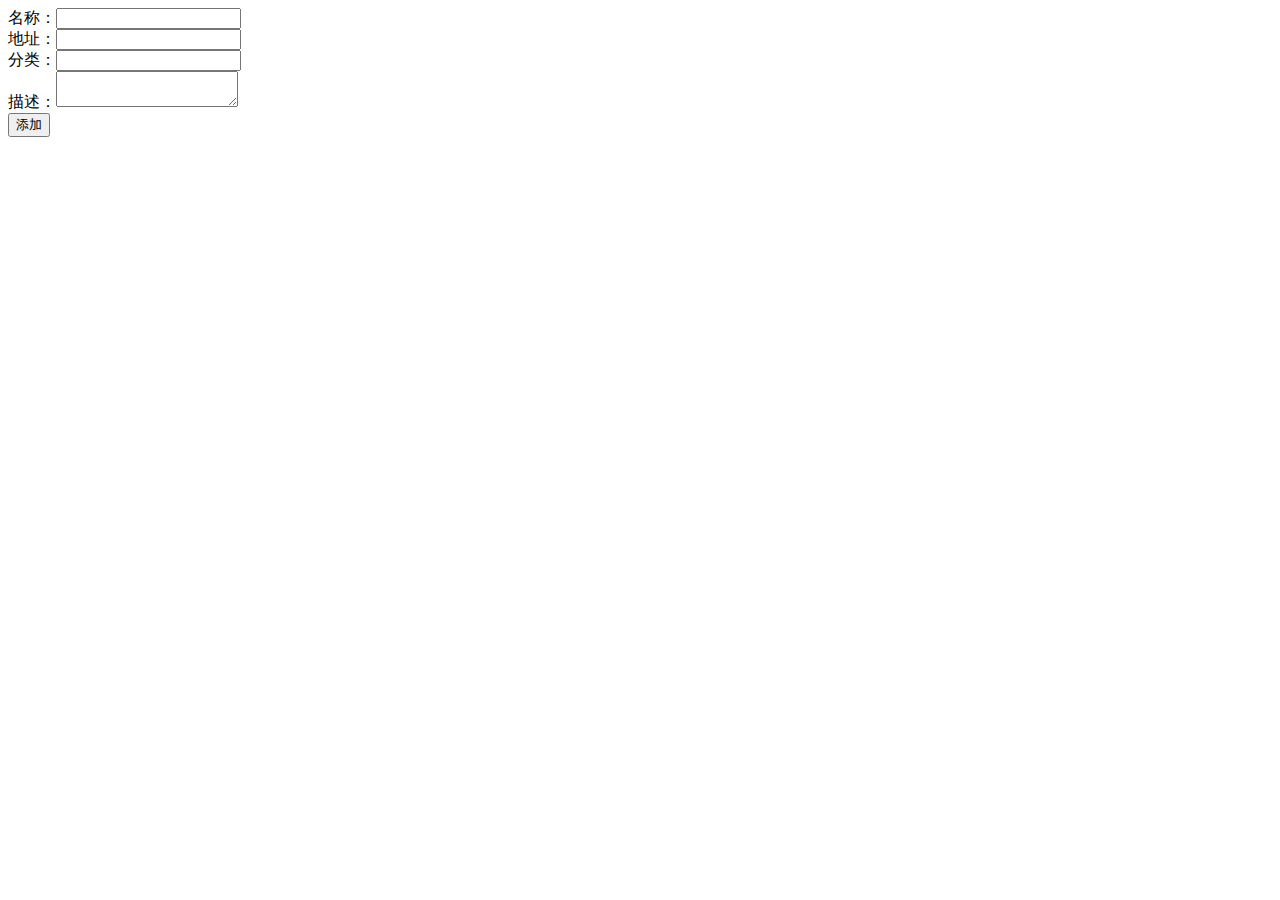
<file: yc-mvn-favorite/src/main/webapp/addFile.html>
<!DOCTYPE html>
<html>
<head>
<meta charset="UTF-8">
<title>添加书签</title>
	<script type="text/javascript" src="js/vue.min.js"></script>
	<script type="text/javascript" src="js/jquery-3.4.1.min.js"></script>
	<script type="text/javascript" src="js/axios.min.js"></script>
</head>
<body>
<div id="app">
	名称：<input v-model="Flable"><br>
	地址：<input  v-model="Furl"><br>
	分类：<input v-model="Ftag"><br>
	描述：<textarea v-model="Fdesc"></textarea><br>
	<button @click="add()">添加</button>
	
	
</div>
<script type="text/javascript">
	var vue =new Vue({
		el:"#app",
		data : {
			Flable:"",
			Furl:"",
			Fdesc:"",
			Ftag:""
			
		},
		methods :{
			add(){
				axios({
    				url:"InsertFavorite.do",
    				params:{
    					Flable:this.Flable,
    					Furl:this.Furl,
    					Fdesc:this.Fdesc,
    					Ftag:this.Ftag
    				},
    				
    			}).then(res=>{
    				if(res.data=="新增成功！"){
    					alert(res.data);
    					location.href="index.html";
    				}
    				
    				console.info(res.data);
    			});
			}
		} 
	});
	</script>
</body>
</html>
</file>
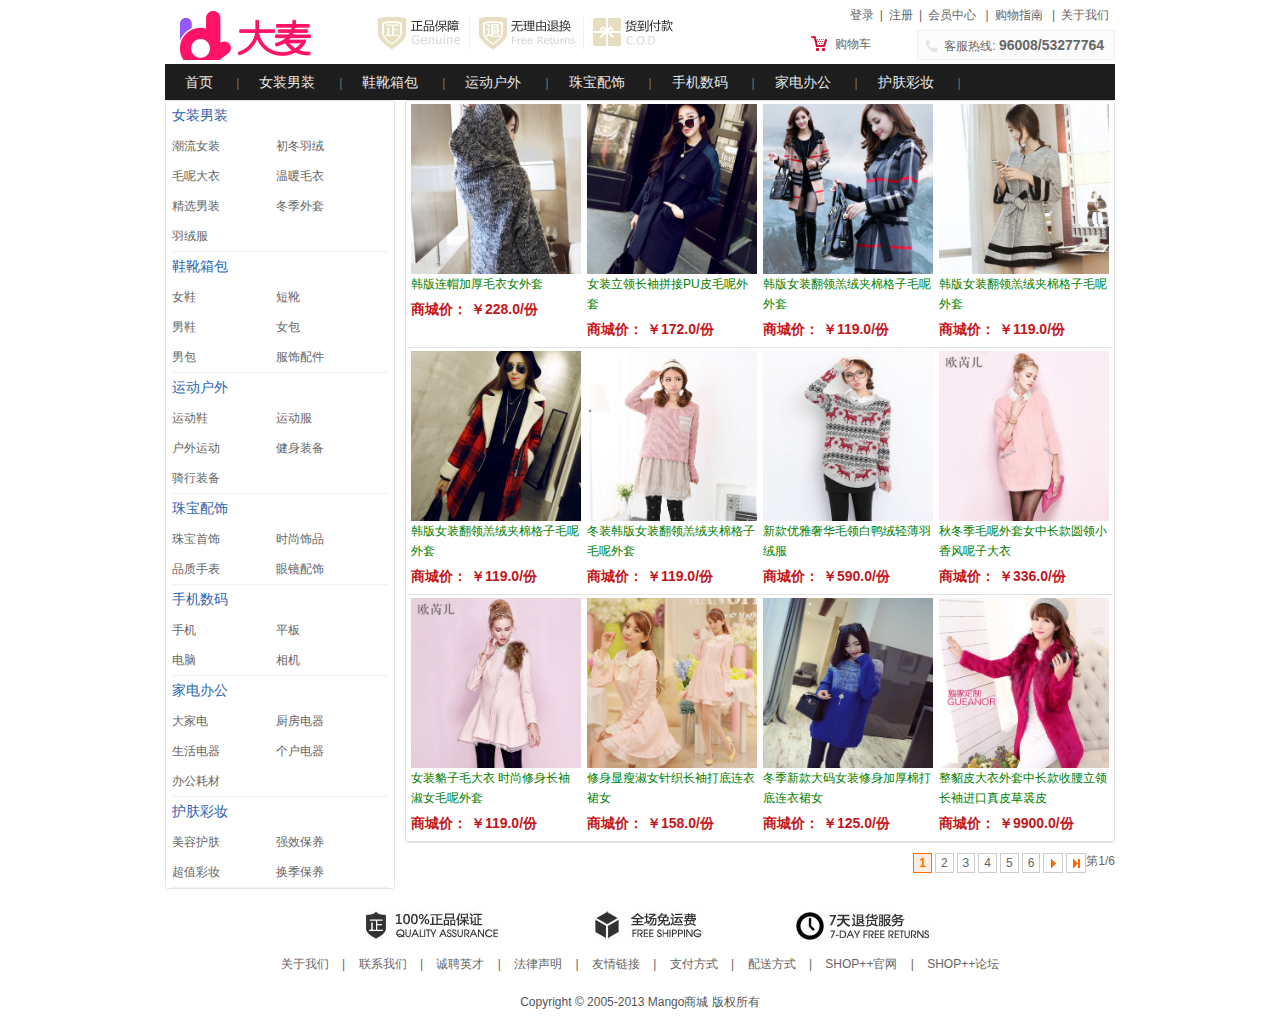
<file: yc.springmvc/src/main/webapp/clist.html>
<!DOCTYPE html>
<html>
<head>
<meta http-equiv="Content-Type" content="text/html; charset=UTF-8"/>
<title>大麦商城</title>
<link href="css/common.css" rel="stylesheet" type="text/css"/>
<link href="css/product.css" rel="stylesheet" type="text/css"/>
</head>
<body>
<div class="container header">
	
<div class="span5">
		<div class="logo">
			<a href="index.html">
				<img src="image/r___________renleipic_01/logo.png" alt="依依不舍"/>
			</a>
		</div>
	</div>
	<div class="span9">
<div class="headerAd">
	<img src="image/header.jpg" width="320" height="50" alt="正品保障" title="正品保障"/>
</div>	</div>
<div class="span10 last">
		<div class="topNav clearfix">
			<ul>
				
				
				<li id="headerLogin" class="headerLogin" style="display: list-item;">
					<a href="login.html">登录</a>|
				</li>
				<li id="headerRegister" class="headerRegister" style="display: list-item;">
					<a href="reg.html">注册</a>|
				</li>
				
				
				
				<li id="headerUsername" class="headerUsername"></li>
				<li id="headerLogout" class="headerLogout">
					<a>[退出]</a>|
				</li>
						<li>
							<a>会员中心</a>
							|
						</li>
						<li>
							<a>购物指南</a>
							|
						</li>
						<li>
							<a>关于我们</a>
							
						</li>
			</ul>
		</div>
		<div class="cart">
			<a  href="cart.html">购物车</a>
		</div>
			<div class="phone">
				客服热线:
				<strong>96008/53277764</strong>
			</div>
	</div>
	


	

<div class="span24">
		<ul class="mainNav">
					<li>
						<a href="index.html">首页</a>
						|
					</li>
					
					<li>
<a href="clist.html?1&pageIndex=1">
					女装男装
</a>
					|</li>
					
					<li>
<a href="clist.html?2&pageIndex=1">
					鞋靴箱包
</a>
					|</li>
					
					<li>
<a href="clist.html?3&pageIndex=1">
					运动户外
</a>
					|</li>
					
					<li>
<a href="clist.html?4&pageIndex=1">
					珠宝配饰
</a>
					|</li>
					
					<li>
<a href="clist.html?5&pageIndex=1">
					手机数码
</a>
					|</li>
					
					<li>
<a href="clist.html?6&pageIndex=1">
					家电办公
</a>
					|</li>
					
					<li>
<a href="clist.html?7&pageIndex=1">
					护肤彩妆
</a>
					|</li>
							
		</ul>
	</div>


</div>
<div class="container productList">
	

		<div class="span6">
			<div class="hotProductCategory">
			
						<dl>
							<dt>
								<a href="clist.html?cid=1">女装男装</a>
							</dt>
							
									<dd>
										<a href="clist.html?csid=1">潮流女装</a>
									</dd>
							
									<dd>
										<a href="clist.html?csid=2">初冬羽绒</a>
									</dd>
							
									<dd>
										<a href="clist.html?csid=3">毛呢大衣</a>
									</dd>
							
									<dd>
										<a href="clist.html?csid=4">温暖毛衣</a>
									</dd>
							
									<dd>
										<a href="clist.html?csid=5">精选男装</a>
									</dd>
							
									<dd>
										<a href="clist.html?csid=6">冬季外套</a>
									</dd>
							
									<dd>
										<a href="clist.html?csid=7">羽绒服</a>
									</dd>
							
						</dl>
			
						<dl>
							<dt>
								<a href="clist.html?cid=2">鞋靴箱包</a>
							</dt>
							
									<dd>
										<a href="clist.html?csid=9">女鞋</a>
									</dd>
							
									<dd>
										<a href="clist.html?csid=10">短靴</a>
									</dd>
							
									<dd>
										<a href="clist.html?csid=11">男鞋</a>
									</dd>
							
									<dd>
										<a href="clist.html?csid=12">女包</a>
									</dd>
							
									<dd>
										<a href="clist.html?csid=13">男包</a>
									</dd>
							
									<dd>
										<a href="clist.html?csid=14">服饰配件</a>
									</dd>
							
						</dl>
			
						<dl>
							<dt>
								<a href="clist.html?cid=3">运动户外</a>
							</dt>
							
									<dd>
										<a href="clist.html?csid=15">运动鞋</a>
									</dd>
							
									<dd>
										<a href="clist.html?csid=16">运动服</a>
									</dd>
							
									<dd>
										<a href="clist.html?csid=17">户外运动</a>
									</dd>
							
									<dd>
										<a href="clist.html?csid=18">健身装备</a>
									</dd>
							
									<dd>
										<a href="clist.html?csid=19">骑行装备</a>
									</dd>
							
						</dl>
			
						<dl>
							<dt>
								<a href="clist.html?cid=4">珠宝配饰</a>
							</dt>
							
									<dd>
										<a href="clist.html?csid=20">珠宝首饰</a>
									</dd>
							
									<dd>
										<a href="clist.html?csid=21">时尚饰品</a>
									</dd>
							
									<dd>
										<a href="clist.html?csid=22">品质手表</a>
									</dd>
							
									<dd>
										<a href="clist.html?csid=23">眼镜配饰</a>
									</dd>
							
						</dl>
			
						<dl>
							<dt>
								<a href="clist.html?cid=5">手机数码</a>
							</dt>
							
									<dd>
										<a href="clist.html?csid=24">手机</a>
									</dd>
							
									<dd>
										<a href="clist.html?csid=25">平板</a>
									</dd>
							
									<dd>
										<a href="clist.html?csid=26">电脑</a>
									</dd>
							
									<dd>
										<a href="clist.html?csid=27">相机</a>
									</dd>
							
						</dl>
			
						<dl>
							<dt>
								<a href="clist.html?cid=6">家电办公</a>
							</dt>
							
									<dd>
										<a href="clist.html?csid=28">大家电</a>
									</dd>
							
									<dd>
										<a href="clist.html?csid=29">厨房电器</a>
									</dd>
							
									<dd>
										<a href="clist.html?csid=30">生活电器</a>
									</dd>
							
									<dd>
										<a href="clist.html?csid=31">个户电器</a>
									</dd>
							
									<dd>
										<a href="clist.html?csid=32">办公耗材</a>
									</dd>
							
						</dl>
			
						<dl>
							<dt>
								<a href="clist.html?cid=7">护肤彩妆</a>
							</dt>
							
									<dd>
										<a href="clist.html?csid=33">美容护肤</a>
									</dd>
							
									<dd>
										<a href="clist.html?csid=34">强效保养</a>
									</dd>
							
									<dd>
										<a href="clist.html?csid=35">超值彩妆</a>
									</dd>
							
									<dd>
										<a href="clist.html?csid=36">换季保养</a>
									</dd>
							
						</dl>
			
		</div>
</div>
		
		<div class="span18 last">
			
			<form id="productForm" action="image/蔬菜 - Powered By Mango Team.htm" method="get">
				<input type="hidden" id="brandId" name="brandId" value=""/>
				<input type="hidden" id="promotionId" name="promotionId" value=""/>
				<input type="hidden" id="orderType" name="orderType" value=""/>
				<input type="hidden" id="pageNumber" name="pageNumber" value="1"/>
				<input type="hidden" id="pageSize" name="pageSize" value="20"/>
					
				<div id="result" class="result table clearfix">
						<ul>
						
						<li>
										<a href="detail.html?1">
											<img src="products/1/cs10001.jpg" width="170" height="170"  style="display: inline-block;"/>
											   
											<span style='color:green'>
											 韩版连帽加厚毛衣女外套
											</span>
											 
											<span class="price">
												商城价： ￥228.0/份
											</span>
											 
										</a>
									</li>
						
						<li>
										<a href="detail.html?2">
											<img src="products/1/cs10002.jpg" width="170" height="170"  style="display: inline-block;"/>
											   
											<span style='color:green'>
											 女装立领长袖拼接PU皮毛呢外套
											</span>
											 
											<span class="price">
												商城价： ￥172.0/份
											</span>
											 
										</a>
									</li>
						
						<li>
										<a href="detail.html?3">
											<img src="products/1/cs10003.jpg" width="170" height="170"  style="display: inline-block;"/>
											   
											<span style='color:green'>
											 韩版女装翻领羔绒夹棉格子毛呢外套
											</span>
											 
											<span class="price">
												商城价： ￥119.0/份
											</span>
											 
										</a>
									</li>
						
						<li>
										<a href="detail.html?4">
											<img src="products/1/cs10004.jpg" width="170" height="170"  style="display: inline-block;"/>
											   
											<span style='color:green'>
											 韩版女装翻领羔绒夹棉格子毛呢外套
											</span>
											 
											<span class="price">
												商城价： ￥119.0/份
											</span>
											 
										</a>
									</li>
						
						<li>
										<a href="detail.html?5">
											<img src="products/1/cs10005.jpg" width="170" height="170"  style="display: inline-block;"/>
											   
											<span style='color:green'>
											 韩版女装翻领羔绒夹棉格子毛呢外套
											</span>
											 
											<span class="price">
												商城价： ￥119.0/份
											</span>
											 
										</a>
									</li>
						
						<li>
										<a href="detail.html?6">
											<img src="products/1/cs10006.jpg" width="170" height="170"  style="display: inline-block;"/>
											   
											<span style='color:green'>
											 冬装韩版女装翻领羔绒夹棉格子毛呢外套
											</span>
											 
											<span class="price">
												商城价： ￥119.0/份
											</span>
											 
										</a>
									</li>
						
						<li>
										<a href="detail.html?7">
											<img src="products/1/cs10007.jpg" width="170" height="170"  style="display: inline-block;"/>
											   
											<span style='color:green'>
											 新款优雅奢华毛领白鸭绒轻薄羽绒服
											</span>
											 
											<span class="price">
												商城价： ￥590.0/份
											</span>
											 
										</a>
									</li>
						
						<li>
										<a href="detail.html?8">
											<img src="products/1/cs10008.jpg" width="170" height="170"  style="display: inline-block;"/>
											   
											<span style='color:green'>
											 秋冬季毛呢外套女中长款圆领小香风呢子大衣
											</span>
											 
											<span class="price">
												商城价： ￥336.0/份
											</span>
											 
										</a>
									</li>
						
						<li>
										<a href="detail.html?9">
											<img src="products/1/cs10009.jpg" width="170" height="170"  style="display: inline-block;"/>
											   
											<span style='color:green'>
											 女装貉子毛大衣 时尚修身长袖淑女毛呢外套
											</span>
											 
											<span class="price">
												商城价： ￥119.0/份
											</span>
											 
										</a>
									</li>
						
						<li>
										<a href="detail.html?10">
											<img src="products/1/cs10010.jpg" width="170" height="170"  style="display: inline-block;"/>
											   
											<span style='color:green'>
											 修身显瘦淑女针织长袖打底连衣裙女
											</span>
											 
											<span class="price">
												商城价： ￥158.0/份
											</span>
											 
										</a>
									</li>
						
						<li>
										<a href="detail.html?72">
											<img src="products/1/cs10011.jpg" width="170" height="170"  style="display: inline-block;"/>
											   
											<span style='color:green'>
											 冬季新款大码女装修身加厚棉打底连衣裙女
											</span>
											 
											<span class="price">
												商城价： ￥125.0/份
											</span>
											 
										</a>
									</li>
						
						<li>
										<a href="detail.html?11">
											<img src="products/1/cs20001.jpg" width="170" height="170"  style="display: inline-block;"/>
											   
											<span style='color:green'>
											 整貂皮大衣外套中长款收腰立领长袖进口真皮草裘皮
											</span>
											 
											<span class="price">
												商城价： ￥9900.0/份
											</span>
											 
										</a>
									</li>
						
						</ul>
				</div>
				<script type="text/javascript">
				var vue1 = new Vue(
					{
						el:"#result",
						data : {
							pList : [], // 查询的分类商品
						},
						created : function(){
							// 根据 锚点值 location.hash ==> #1 传来值进行商品查询
							// 截取  location.hash 中的 数字 1
							// axios ...
							// 省代码3,4行
						}
					}
					
				);
				</script>
				
	
	<div class="pagination">
	第1/6
	
	
				
					<span class="currentPage">1</span>
				
				
			
				
				
					<a href="clist.html?1&pageIndex=2">2</a>
				
			
				
				
					<a href="clist.html?1&pageIndex=3">3</a>
				
			
				
				
					<a href="clist.html?1&pageIndex=4">4</a>
				
			
				
				
					<a href="clist.html?1&pageIndex=5">5</a>
				
			
				
				
					<a href="clist.html?1&pageIndex=6">6</a>
				
			
				
			
				<a class="nextPage" href="clist.html?1&pageIndex=2">&nbsp;</a>
				<a class="lastPage" href="clist.html?1&pageIndex=6">&nbsp;</a>
				
	</div>
			</form>
		</div>
	</div>
<div class="container footer">
	<div class="span24">
		<div class="footerAd">
					<img src="image/footer.jpg" width="950" height="52" alt="我们的优势" title="我们的优势"/>
</div>	</div>
	<div class="span24">
		<ul class="bottomNav">
					<li>
						<a >关于我们</a>
						|
					</li>
					<li>
						<a>联系我们</a>
						|
					</li>
					<li>
						<a >诚聘英才</a>
						|
					</li>
					<li>
						<a >法律声明</a>
						|
					</li>
					<li>
						<a>友情链接</a>
						|
					</li>
					<li>
						<a target="_blank">支付方式</a>
						|
					</li>
					<li>
						<a  target="_blank">配送方式</a>
						|
					</li>
					<li>
						<a >SHOP++官网</a>
						|
					</li>
					<li>
						<a >SHOP++论坛</a>
						
					</li>
		</ul>
	</div>
	<div class="span24">
		<div class="copyright">Copyright © 2005-2013 Mango商城 版权所有</div>
	</div>
</div>
</body></html>
</file>
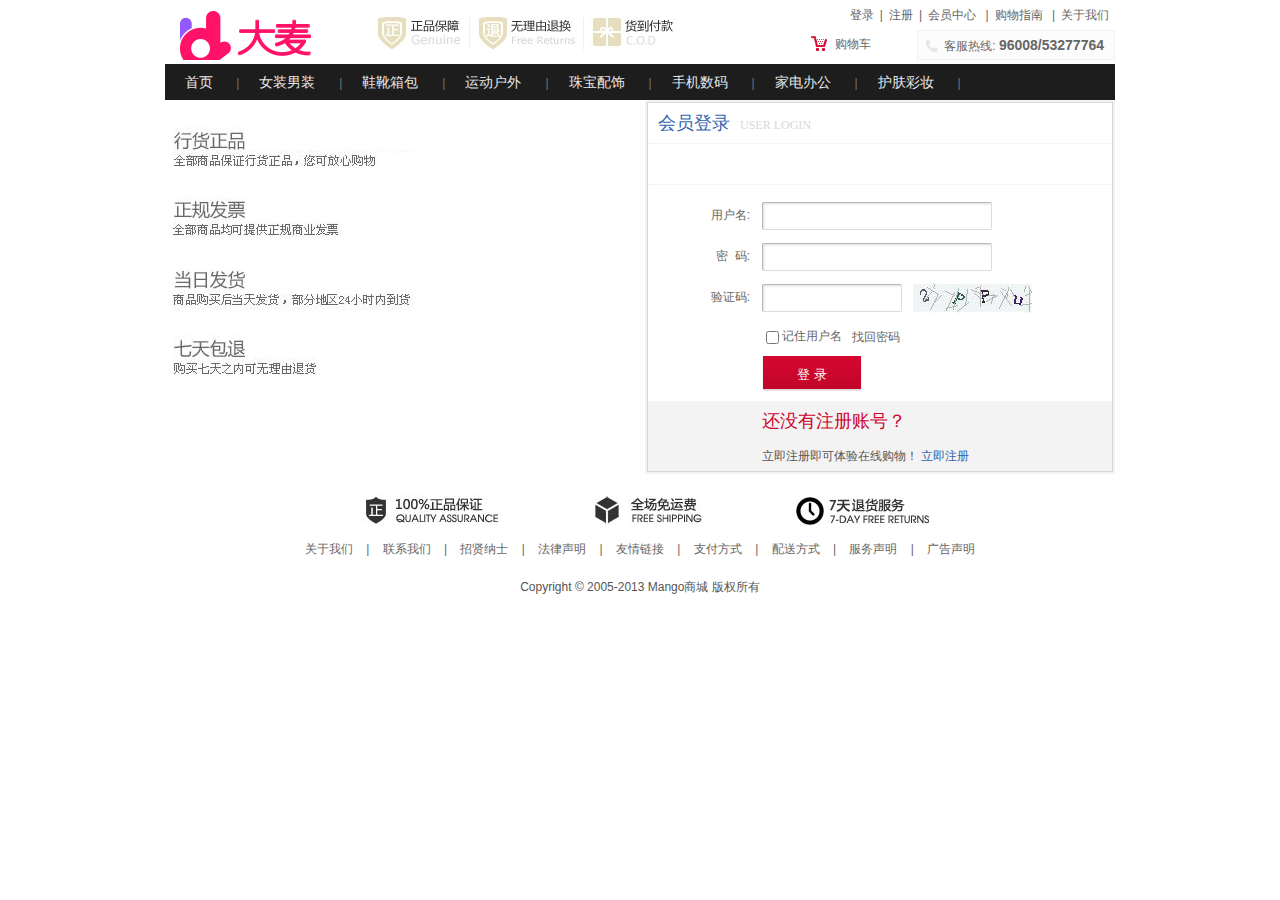
<file: yc.springmvc/src/main/webapp/login.html>
<!DOCTYPE html>
<html>
<head>
<meta http-equiv="Content-Type" content="text/html; charset=UTF-8">
<title>大麦商城</title>
<link href="css/common.css" rel="stylesheet" type="text/css"/>
<link href="css/login.css" rel="stylesheet" type="text/css"/>
<script type="text/javascript">
	function checkImg(){
		// 更新验证码
	}
</script>
</head>
<body>

<div class="container header">
	
<div class="span5">
		<div class="logo">
			<a href="index.html">
				<img src="image/r___________renleipic_01/logo.png" alt="依依不舍"/>
			</a>
		</div>
	</div>
	<div class="span9">
<div class="headerAd">
	<img src="image/header.jpg" width="320" height="50" alt="正品保障" title="正品保障"/>
</div>	</div>
<div class="span10 last">
		<div class="topNav clearfix">
			<ul>
				
				
				<li id="headerLogin" class="headerLogin" style="display: list-item;">
					<a href="login.html">登录</a>|
				</li>
				<li id="headerRegister" class="headerRegister" style="display: list-item;">
					<a href="reg.html">注册</a>|
				</li>
				
				
				
				<li id="headerUsername" class="headerUsername"></li>
				<li id="headerLogout" class="headerLogout">
					<a>[退出]</a>|
				</li>
						<li>
							<a>会员中心</a>
							|
						</li>
						<li>
							<a>购物指南</a>
							|
						</li>
						<li>
							<a>关于我们</a>
							
						</li>
			</ul>
		</div>
		<div class="cart">
			<a  href="cart.html">购物车</a>
		</div>
			<div class="phone">
				客服热线:
				<strong>96008/53277764</strong>
			</div>
	</div>
	


<div class="span24">
		<ul class="mainNav">
					<li>
						<a href="index.html">首页</a>
						|
					</li>
					
					<li>
<a href="clist.html?1&pageIndex=1">
					女装男装
</a>
					|</li>
					
					<li>
<a href="clist.html?2&pageIndex=1">
					鞋靴箱包
</a>
					|</li>
					
					<li>
<a href="clist.html?3&pageIndex=1">
					运动户外
</a>
					|</li>
					
					<li>
<a href="clist.html?4&pageIndex=1">
					珠宝配饰
</a>
					|</li>
					
					<li>
<a href="clist.html?5&pageIndex=1">
					手机数码
</a>
					|</li>
					
					<li>
<a href="clist.html?6&pageIndex=1">
					家电办公
</a>
					|</li>
					
					<li>
<a href="clist.html?7&pageIndex=1">
					护肤彩妆
</a>
					|</li>
							
		</ul>
	</div>


</div>	
<div class="container login">
		<div class="span12">
<div class="ad">
	<img src="image/login.jpg" width="500" height="330" alt="会员登录" title="会员登录">
</div>		
</div>
		<div class="span12 last">
			<div class="wrap">
				<div class="main">
					<div class="title">
						<strong>会员登录</strong>USER LOGIN
					</div>
					<div class="title">
						
					</div>
					<form id="loginForm" action="login.html"  method="post" novalidate="novalidate">
						<table>
							<tbody><tr>
								<th>
										用户名:
								</th>
								<td>
									<input type="text" id="username" name="username" class="text" maxlength="20"/><span></span>
								</td>
							</tr>
							<tr>
								<th>
									密&nbsp;&nbsp;码:
								</th>
								<td>
									<input type="password" id="password" name="password" class="text" maxlength="20" autocomplete="off"/><span></span>
								</td>
							</tr>
								<tr>
									<th>
										验证码:
									</th>
									<td>
										<span class="fieldSet">
											<input type="text" id="captcha" name="captcha" class="text captcha" maxlength="4" autocomplete="off"><img id="captchaImage" class="captchaImage" src="images/vcode.jpg" title="点击更换验证码" onclick="checkImg()">
										</span>
									</td>
								</tr>
							<tr>
								<th>&nbsp;
									
								</th>
								<td>
									<label>
										<input type="checkbox" id="isRememberUsername" name="isRememberUsername" value="true">记住用户名
									</label>
									<label>
										&nbsp;&nbsp;<a >找回密码</a>
									</label>
								</td>
							</tr>
							<tr>
								<th>&nbsp;
									
								</th>
								<td>
									<input type="submit" class="submit" value="登 录">
								</td>
							</tr>
							<tr class="register">
								<th>&nbsp;
									
								</th>
								<td>
									<dl>
										<dt>还没有注册账号？</dt>
										<dd>
											立即注册即可体验在线购物！
											<a href="./会员注册.htm">立即注册</a>
										</dd>
									</dl>
								</td>
							</tr>
						</tbody></table>
					</form>
				</div>
			</div>
		</div>
	</div>
<div class="container footer">
	<div class="span24">
	  <div class="footerAd"><img src="image/footer.jpg" width="950" height="52" alt="我们的优势" title="我们的优势" /></div>	
	</div>
	<div class="span24">
		<ul class="bottomNav">
					<li>
						<a >关于我们</a>
						|
					</li>
					<li>
						<a>联系我们</a>
						|
					</li>
					<li>
						<a>招贤纳士</a>
						|
					</li>
					<li>
						<a>法律声明</a>
						|
					</li>
					<li>
						<a>友情链接</a>
						|
					</li>
					<li>
						<a target="_blank">支付方式</a>
						|
					</li>
					<li>
						<a  target="_blank">配送方式</a>
						|
					</li>
					<li>
						<a>服务声明</a>
						|
					</li>
					<li>
						<a>广告声明</a>
						
					</li>
		</ul>
	</div>
	<div class="span24">
		<div class="copyright">Copyright © 2005-2013 Mango商城 版权所有</div>
	</div>
</div>
</body></html>
</file>
<file: S3-Kyy-blog/src/main/resources/static/css/nprogress.css>
@charset "utf-8";
#nprogress {
	pointer-events: none;
}
#nprogress .bar {
	background: #3399CC;
	position: fixed;
	z-index: 1000;
	top: 0;
	left: 0;
	width: 100%;
	height: 2px;
}
#nprogress .peg {
	display: block;
	position: absolute;
	right: 0px;
	width: 100px;
	height: 100%;
	box-shadow: 0 0 10px #29d, 0 0 5px #29d;
	opacity: 1.0;
	-webkit-transform: rotate(3deg) translate(0px, -4px);
	-ms-transform: rotate(3deg) translate(0px, -4px);
	transform: rotate(3deg) translate(0px, -4px);
}
.nprogress-custom-parent {
	overflow: hidden;
	position: relative;
}
.nprogress-custom-parent #nprogress .spinner, .nprogress-custom-parent #nprogress .bar {
	position: absolute;
}
 @-webkit-keyframes nprogress-spinner {
 0% {
-webkit-transform: rotate(0deg);
}
 100% {
-webkit-transform: rotate(360deg);
}
}
@keyframes nprogress-spinner {
 0% {
transform: rotate(0deg);
}
 100% {
transform: rotate(360deg);
}
}
@media (min-width: 1280px) {
#nprogress .spinner {
	display: block;
	position: fixed;
	z-index: 10000;
	top: 18px;
	right: 15px;
}
#nprogress .spinner-icon {
	width: 22px;
	height: 22px;
	box-sizing: border-box;
	border: solid 2px transparent;
	border-top-color: #3399CC;
	border-left-color: #4CC3FF;
	border-radius: 50%;
	-webkit-animation: nprogress-spinner 400ms linear infinite;
	animation: nprogress-spinner 400ms linear infinite;
}
}
</file>
<file: S3-Kyy-blog/src/main/resources/static/css/style.css>
@charset "utf-8";
body, div, dl, dt, dd, ul, ol, li, h1, h2, h3, h4, h5, h6, pre, code, form, button, input, fieldset, legend, input, textarea, p, blockquote, th, td, article, aside, details, figcaption, figure, #footer, #header, hgroup, menu, nav, section {
	margin: 0;
	padding: 0;
}
body, dl, dt, dd, ul, ol, li, h1, h2, h3, h4, h5, h6, form, button, input, textarea, p, span, th, td, article, aside, nav, section, img, a {
	outline: none;
	transition: all 0.30s ease-in-out;
	-webkit-transition: all 0.30s ease-in-out;
	-moz-transition: all 0.30s ease-in-out;
	-o-transition: all 0.30s ease-in-out;
	-ms-transition: all 0.30s ease-in-out;
}
article, aside, details, figcaption, figure, footer, header, hgroup, main, nav, section, summary {
	display: block;
}
html, body {
	color: #444;
	background-color: #f6f6f6;
	overflow-x: hidden;
}
/*页面滚动条*/
html::-webkit-scrollbar {
 width:6px;
 height:6px;
 background:#CCC;
}
html::-webkit-scrollbar-button {
 display:none;
}
html::-webkit-scrollbar-track-piece {
 display:none;
}
html::-webkit-scrollbar-thumb {
 background:#999;
}
html::-webkit-scrollbar-thumb:hover {
 background:#3399CC;
}
/*公共*/
a {
	cursor: pointer;
	text-decoration: none;
}
a:hover {
	text-decoration: none;
}
li {
	display: list-item;
	list-style: none;
	text-align: -webkit-match-parent;
}
li.active {
	background: #FFF;
	opacity: .9;
	filter: alpha(opacity=90);
}
button.close:hover span {
	-moz-transition: all 0.8s ease-in-out;
	-webkit-transition: all 0.8s ease-in-out;
	-o-transition: all 0.8s ease-in-out;
	-ms-transition: all 0.8s ease-in-out;
	transition: all 0.8s ease-in-out;
	-moz-transform: rotate(360deg);
	-webkit-transform: rotate(360deg);
	-o-transform: rotate(360deg);
	-ms-transform: rotate(360deg);
	transform: rotate(360deg);
}
.btn-default {
	border-color: #DDD;
	color: #666;
}
.btn-default:hover, .btn-default:focus, .btn-default:active, .btn-default.active, .open > .dropdown-toggle.btn-default {
	border-color: #BBB;
	color: #444;
}
.btn-primary {
	background-color: #3399CC;
	border-color: #3399CC;
}
.btn-primary:hover, .btn-primary:focus, .btn-primary:active, .btn-primary.active, .open > .dropdown-toggle.btn-primary {
	background-color: #3399CC;
	border-color: #3399CC;
	opacity: 0.85;
	filter: alpha(opacity=85);
}
.btn-danger {
	background-color: #FF5E52;
	border-color: #FF5E52;
}
.btn-danger:hover, .btn-danger:focus, .btn-danger:active, .btn-danger.active, .open > .dropdown-toggle.btn-danger {
	background-color: #EF4639;
	border-color: #EF4639;
}
button.disabled {
	cursor: no-drop;
}
body, input, button, textarea, select {
	font-family: "Microsoft YaHei", "微软雅黑", "Lantinghei SC", "Open Sans", Arial, "Hiragino Sans GB", "STHeiti", "WenQuanYi Micro Hei", SimSun, sans-serif;
}
.title, .pagetitle {
	margin-bottom: 10px;
	overflow: hidden;
}
.title h3, .pagetitle h1, .pagetitle h2 {
	font-size: 20px;
	margin: 0;
	float: left;
	cursor: pointer;
}
.title h3:hover {
	color: #F73B3B;
}
.title .more {
	float: right;
	position: relative;
	top: 5px;
}
.title .more a {
	display: inline-block;
	margin-left: 20px;
	color: #999;
}
.title .more a:hover {
	color: #3399CC;
	-webkit-transform: scale(1.05);
	transform: scale(1.05);
	-webkit-transition-timing-function: cubic-bezier(0.47, 2.02, 0.31, -0.36);
	transition-timing-function: cubic-bezier(0.47, 2.02, 0.31, -0.36);
}
/*定义字体*/
@font-face {
	font-family: 'TaurusNormal';
	src: url('../fonts/TaurusNormal.woff') format('woff'), url('../fonts/TaurusNormal.ttf') format('truetype'), url('../fonts/TaurusNormal.svg') format('svg');
}
/*禁止文字选中*/
.user-select {
	-webkit-user-select: none;
	-moz-user-select: none;
	-ms-user-select: none;
	-khtml-user-select: none;
	user-select: none;
}
/*鼠标选中内容样式*/
::selection {
	background: #444;
	color: #FFF;
}
::-moz-selection {
background:#444;
color:#FFF;
}
::-webkit-selection {
background:#444;
color:#FFF;
}

/*容器*/
@media (min-width:768px) {
.container {
	width: auto;
}
}

@media (min-width:992px) {
.container {
	width: auto;
}
}

@media (min-width:1200px) {
.container {
	width: auto;
}
}
.container {
	position: relative;
	margin: 0 auto;
	max-width: 1200px;
	padding: 0;
}

@media (max-width: 1240px) {
.container {
	margin: 0 15px;
}
}
/*头部*/
.header {
}
/*导航顶部*/
.header-topbar {
	margin: 10px 0px 5px;
	color: #999;
}
.header-topbar a {
	color: #999;
}
.header-topbar a:hover {
	color: #3399CC;
	text-decoration: none;
}
.header-topbar .topmenu {
	float: right;
}
.header-topbar .topmenu li {
	float: left;
}
.header-topbar .topmenu a {
	display: block;
	color: #999;
	padding: 0 15px;
}
.header-topbar .topmenu a:hover {
	color: #3399CC;
	-webkit-transform: scale(1.05);
	transform: scale(1.05);
	-webkit-transition-timing-function: cubic-bezier(0.47, 2.02, 0.31, -0.36);
	transition-timing-function: cubic-bezier(0.47, 2.02, 0.31, -0.36);
}
.header-topbar-dropdown-menu {
	min-width: 0px;
}
.header-topbar-dropdown-menu>li {
	width: 100%;
	padding: 3px 0;
	text-align: center;
}
.header-topbar-dropdown-menu>li>a:hover {
	color: #3399CC;
	background: none;
}
/*导航*/
.navbar {
	background-color: #fff;
	width: 100%;
	border: none;
	border-radius: 0;
	min-height: 60px;
	margin-bottom: 20px;
	padding: 0;
	-moz-box-shadow: 0px 0px 2px rgba(0,0,0,.1);
	-webkit-box-shadow: 0px 0px 2px rgba(0,0,0,.1);
	box-shadow: 0px 0px 2px rgba(0,0,0,.1);
}
.shadow {
	z-index: 1000;
	-moz-box-shadow: 0px 0px 3px rgba(0,0,0,.3);
	-webkit-box-shadow: 0px 0px 3px rgba(0,0,0,.3);
	box-shadow: 0px 0px 3px rgba(0,0,0,.3);
}
.navbar-nav>li>a {
	color: #777;
	padding: 0px 15px;
	line-height: 60px;
	font-size: 16px;
}
.container-fluid>.navbar-collapse, .container-fluid>.navbar-header, .container>.navbar-collapse, .container>.navbar-header {
	margin-right: 0px;
	margin-left: 0px;
}
/*LOGO效果*/
/*
.navbar>.container .logo:hover {
	-moz-transition: all 0.6s ease-in-out;
	-webkit-transition: all 0.6s ease-in-out;
	-o-transition: all 0.6s ease-in-out;
	-ms-transition: all 0.6s ease-in-out;
	transition: all 0.6s ease-in-out;
	transform: rotate(5deg);
	-moz-transform: rotate(5deg);
	-webkit-transform: rotate(5deg);
	-o-transform: rotate(5deg);
	-ms-transform: rotate(5deg);
}
*/
.navbar>.container .logo {
	display: inline-block;
	vertical-align: middle;
	-webkit-transform: translateZ(0);
	transform: translateZ(0);
	box-shadow: 0 0 1px rgba(0, 0, 0, 0);
	-webkit-backface-visibility: hidden;
	backface-visibility: hidden;
	-moz-osx-font-smoothing: grayscale;
	-webkit-transition-duration: 0.5s;
	transition-duration: 0.5s;
}
.navbar>.container .logo:hover, .navbar>.container .logo:focus, .navbar>.container .logo:active {
	-webkit-transform: scale(1.1);
	transform: scale(1.1);
	-webkit-transition-timing-function: cubic-bezier(0.47, 2.02, 0.31, -0.36);
	transition-timing-function: cubic-bezier(0.47, 2.02, 0.31, -0.36);
}
.navbar-toggle {
	position: relative;
	float: right;
	padding: 9px 10px;
	margin: 12px 0px 0px;
	background-color: transparent;
	background-image: none;
	border: 1px solid transparent;
	border-radius: 4px;
}
.navbar-default .navbar-toggle {
	border-color: #3399CC;
}
.navbar-default .navbar-toggle .icon-bar {
	background-color: #3399CC;
}
.navbar-default .navbar-toggle:focus, .navbar-default .navbar-toggle:hover {
	background-color: #EFEFEF;
	opacity: .8;
	filter: alpha(opacity=80);
}
.navbar-default .navbar-nav>li>a:focus, .navbar-default .navbar-nav>li>a:hover {
	color: #3399CC;
	background-color: transparent;
}
.navbar-default .navbar-nav>.active>a, .navbar-default .navbar-nav>.active>a:focus, .navbar-default .navbar-nav>.active>a:hover {
	color: #3399CC;
	background: none;
}
/*导航菜单划过效果*/
.navbar-nav li a:after {
	content: '';
	width: 5px;
	height: 100px;
	background-color: #3399CC;
	-webkit-border-radius: 50%;
	-moz-border-radius: 50%;
	border-radius: 50%;
	-webkit-transform: rotate(45deg) translate(0%, 0%);
	-moz-transform: rotate(45deg) translate(0%, 0%);
	-ms-transform: rotate(45deg) translate(0%, 0%);
	-o-transform: rotate(45deg) translate(0%, 0%);
	transform: rotate(45deg) translate(0%, 0%);
	-webkit-transform-origin: 100% 50%;
	-moz-transform-origin: 100% 50%;
	-ms-transform-origin: 100% 50%;
	-o-transform-origin: 100% 50%;
	transform-origin: 100% 50%;
	position: absolute;
	top: 50px;
	left: 35px;
	margin-left: 50px;
	margin-top: -110px;
	opacity: 0;
	-webkit-opacity: 0;
	-moz-opacity: 0;
}
.navbar-nav li a:hover:after {
	-webkit-animation: comets 0.5s forwards;
	-moz-animation: comets 0.5s forwards;
	-ms-animation: comets 0.5s forwards;
	animation: comets 0.5s forwards;
}
@-moz-keyframes comets {
 0% {
 width: 0;
 opacity: 0;
 -webkit-opacity: 0;
 -moz-opacity: 0;
 -webkit-transform: rotate(45deg) translate(-20%, -100%);
 -moz-transform: rotate(45deg) translate(-20%, -100%);
 -ms-transform: rotate(45deg) translate(-20%, -100%);
 -o-transform: rotate(45deg) translate(-20%, -100%);
 transform: rotate(45deg) translate(-20%, -100%);
}
 50% {
 width: 2px;
 opacity: 1;
 -webkit-opacity: 1;
 -moz-opacity: 1;
}
 100% {
 width: 0%;
 opacity: 0;
 -webkit-opacity: 0;
 -moz-opacity: 0;
 -webkit-transform: rotate(45deg) translate(20%, 100%);
 -moz-transform: rotate(45deg) translate(20%, 100%);
 -ms-transform: rotate(45deg) translate(20%, 100%);
 -o-transform: rotate(45deg) translate(20%, 100%);
 transform: rotate(45deg) translate(20%, 100%);
}
}
@-webkit-keyframes comets {
 0% {
 width: 0;
 opacity: 0;
 -webkit-opacity: 0;
 -moz-opacity: 0;
 -webkit-transform: rotate(45deg) translate(-20%, -100%);
 -moz-transform: rotate(45deg) translate(-20%, -100%);
 -ms-transform: rotate(45deg) translate(-20%, -100%);
 -o-transform: rotate(45deg) translate(-20%, -100%);
 transform: rotate(45deg) translate(-20%, -100%);
}
 50% {
 width: 2px;
 opacity: 1;
 -webkit-opacity: 1;
 -moz-opacity: 1;
}
 100% {
 width: 0%;
 opacity: 0;
 -webkit-opacity: 0;
 -moz-opacity: 0;
 -webkit-transform: rotate(45deg) translate(20%, 100%);
 -moz-transform: rotate(45deg) translate(20%, 100%);
 -ms-transform: rotate(45deg) translate(20%, 100%);
 -o-transform: rotate(45deg) translate(20%, 100%);
 transform: rotate(45deg) translate(20%, 100%);
}
}
@keyframes comets {
 0% {
 width: 0;
 opacity: 0;
 -webkit-opacity: 0;
 -moz-opacity: 0;
 -webkit-transform: rotate(45deg) translate(-20%, -100%);
 -moz-transform: rotate(45deg) translate(-20%, -100%);
 -ms-transform: rotate(45deg) translate(-20%, -100%);
 -o-transform: rotate(45deg) translate(-20%, -100%);
 transform: rotate(45deg) translate(-20%, -100%);
}
 50% {
 width: 2px;
 opacity: 1;
 -webkit-opacity: 1;
 -moz-opacity: 1;
}
 100% {
 width: 0%;
 opacity: 0;
 -webkit-opacity: 0;
 -moz-opacity: 0;
 -webkit-transform: rotate(45deg) translate(20%, 100%);
 -moz-transform: rotate(45deg) translate(20%, 100%);
 -ms-transform: rotate(45deg) translate(20%, 100%);
 -o-transform: rotate(45deg) translate(20%, 100%);
 transform: rotate(45deg) translate(20%, 100%);
}
}

@media (max-width: 800px) {
.hidden-index {
	display: none !important;
}
}

@media (max-width: 768px) {
.navbar-nav {
	overflow: hidden;
}
}
/*内容*/
.content-wrap {
	width: 100%;
	float: left;
	min-height: 1000px;
}
.content {
	position: relative;
	min-height: 500px;
	margin-right: 380px;
	margin-bottom: 15px;
}

@media (max-width: 1000px) {
.content {
	margin-right: 0;
}
.sidebar {
	display: none;
}
}
/*焦点图*/
.carousel-indicators {
	bottom: 6px;
}
.carousel {
	margin-bottom: 15px;
	z-index: 1;
}
.carousel-inner {
	width: 100%;
	max-height: 200px;
}
.carousel-inner .item a {
	display: block;
	text-align: center;
}
.carousel-inner .item img {
	margin: 0 auto;
	border-radius: 4px;
}
.carousel-control.left, .carousel-control.right {
	background: none;
}
.carousel-control {
	width: 40px;
	height: 80px;
	top: 50%;
	margin-top: -40px;
}
.carousel-control:hover {
	background-color: #000;
	opacity: .5;
	filter: alpha(opacity=50);
	color: #fff;
}
/*巨幕*/
.jumbotron {
	display: none;
	padding: 15px;
}
.jumbotron h1 {
	margin-bottom: 15px;
}
.jumbotron p {
	text-indent: 2em;
}

@media (max-width: 600px) {
.carousel {
	display: none;
}
.jumbotron {
	display: block;
}
}

@media (max-width:480px) {
.jumbotron {
	display: none;
}
}
/*今日推荐*/
.excerpt-minic {
	border: 1px solid #eaeaea;
	padding: 20px;
	overflow: hidden;
	background-color: #fff;
	margin-bottom: 15px;
	border-radius: 4px;
}
.excerpt-minic h2 {
	font-size: 22px;
	line-height: 24px;
	margin-top: 0;
	font-weight: bold;
	margin: 0 0 15px;
}
.excerpt-minic h2 a {
	color: #555;
}
.excerpt-minic h2 a:hover {
	color: #3399CC;
}
.excerpt-minic .note {
	color: #666;
	margin-bottom: 0;
	text-indent: 28px;
	cursor: default;
}
.excerpt-minic-index h2 {
	font-size: 18px;
}
.excerpt-minic-index .meta {
	border-bottom: none;
	padding-bottom: 0;
}
.excerpt-minic-index .red {
	margin-left: -8px;
	color: #F73B3B;
}
.excerpt-minic-index span.red:hover {
	cursor: pointer;
	color: #F46D6D;
}
/*最新发布*/
.excerpt {
	clear: both;
	border: 1px solid #EAEAEA;
	padding: 20px 20px 20px 255px;
	overflow: hidden;
	background-color: #fff;
	margin-bottom: -1px;
}
.excerpt:hover {
	background-color: #FBFDFF;
	border-color: #42B5EF;
	position: relative;
	z-index: 20;
}
.excerpt-1 {
	border-radius: 4px 4px 0 0;
}
.excerpt .focus {
	float: left;
	margin-left: -235px;
	width: 220px;
}
.excerpt .thumb {
	border-radius: 5px;
	width: 220px;
	height: 150px;
	overflow: hidden;
}
.excerpt img {
	display: inline;
}
.excerpt .focus:hover {
	-webkit-transform: scale(1.05);
	transform: scale(1.05);
	-webkit-transition-timing-function: cubic-bezier(0.47, 2.02, 0.31, -0.36);
	transition-timing-function: cubic-bezier(0.47, 2.02, 0.31, -0.36);
}
.excerpt header {
	margin-bottom: 10px;
}
.excerpt .cat {
	color: #FFF;
	background-color: #3399CC;
	padding: 3px 6px;
	font-size: 12px;
	display: inline-block;
	position: relative;
	top: -2px;
	margin-right: 6px;
}
.excerpt .cat:hover {
	opacity: .8;/*background-color: #3EBBF9;*/
}
.excerpt .cat i {
	position: absolute;
	top: 50%;
	margin-top: -4px;
	right: -4px;
	display: inline-block;
	width: 0;
	height: 0;
	vertical-align: middle;
	border-left: 4px solid #3399CC;
	border-top: 4px solid transparent;
	border-bottom: 4px solid transparent;
}
.excerpt h2 {
	display: inline;
	font-size: 18px;
	line-height: 24px;
	margin-top: 0;
	font-weight: bold;
}
.excerpt h2 a {
	color: #555;
}
.excerpt h2 a:hover {
	color: #3399CC;
}
.excerpt .meta {
	color: #999;
	font-size: 12px;
	margin-bottom: 10px;
}
.excerpt .time, .excerpt .comment, .excerpt .views {
	cursor: pointer;
	margin-right: 20px;
}
.excerpt .time:hover, .excerpt .comment:hover, .excerpt .views:hover {
	color: #3399CC;
}

@media (max-width:680px) {
.excerpt .comment {
	display: none;
}
}
.excerpt .meta a {
	color: #999;
}
.excerpt .note {
	font-size: 12px;
	color: #999;
	word-wrap: break-word;
	line-height: 20px;
	cursor: default;
}
/*分页*/
.pagination {
	margin: 0;
	padding: 20px;
	text-align: center;
	font-size: 12px;
	display: block;
}
.pagination ul {
	display: inline-block;
 *display: inline;
 *zoom: 1;
	margin-left: 0;
	margin-bottom: 0;
	padding: 0
}
.pagination ul > li {
	display: inline;
}
.pagination ul > li > a, .pagination ul > li > span {
	margin: 0 2px;
	float: left;
	padding: 5px 12px;
	background-color: #DDD;
	color: #666;
	border-radius: 2px;
	opacity: .88;
	filter: alpha(opacity=88);
}
.pagination ul > li > a:hover, .pagination ul > li > a:focus {
	opacity: 1;
}
.pagination ul > .active > a, .pagination ul > .active > span {
	background-color: #45B6F7;
	color: #FFF;
}
.pagination ul > .active > a, .pagination ul > .active > span {
	cursor: default;
}
.pagination ul > li > span, .pagination ul > .disabled > span, .pagination ul > .disabled > a, .pagination ul > .disabled > a:hover, .pagination ul > .disabled > a:focus {
	color: #999999;
	background-color: transparent;
	cursor: default;
}
/*分页加载*/
.pagination-loading {
	text-align: center;
	padding: 15px 0;
}
/*查看更多*/
.ias_trigger {
	margin: 15px 0 0;
}
.ias_trigger a {
	display: block;
	background-color: #E6E6E6;
	line-height: 32px;
	text-align: center;
	color: #999;
}
.ias_trigger a:hover {
	display: block;
	background-color: #DDD;
	color: #666;
}
/*文章*/
.single .content {
	padding: 0 20px;
	background-color: #fff;
	border: 1px solid #EAEAEA;
	border-radius: 4px;
}
/*文章头部*/
.article-header {
	margin-bottom: 20px;
	padding: 25px 0;
	border-bottom: 1px solid #EEE;
	text-align: center;
}
.article-title {
	margin-top: 0;
	font-size: 26px;
	line-height: 36px;
}
.article-title a, .article-title a:hover {
	color: #555;
}
.article-meta {
	margin-top: 10px;
	font-size: 12px;
	color: #999;
}
.article-meta .item {
	margin-right: 20px;
	cursor: pointer;
}
.article-meta .item a {
	color: #666;
}
.article-meta .item a:hover {
	color: #3399CC;
}

@media (max-width:1080px) {
.article-meta .article-meta-comment {
	display: none;
}
}

@media (max-width:1000px) {
.article-meta .article-meta-comment {
	display: inline-block;
}
}

@media (max-width:720px) {
.article-meta .article-meta-comment {
	display: none;
}
.article-meta .article-meta-source {
	display: none;
}
}

@media (max-width:420px) {
.article-meta .article-meta-category {
	display: none;
}
}
/*文章内容*/
.article-content {
	font-size: 15px;
	line-height: 25px;
	word-wrap: break-word;
	cursor: default;
}
.article-content img {
	margin: 5px auto;
	display: block;
	max-width: 100%;
	height: auto;
}
.article-content img:hover {
	cursor: pointer;
	border-radius: 5px;
	-moz-box-shadow: 0px 0px 6px rgba(51,153,204,.6);
	-webkit-box-shadow: 0px 0px 6px rgba(51,153,204,.6);
	box-shadow: 0px 0px 6px rgba(51,153,204,.6);
	-webkit-transform: scale(1.02);
	transform: scale(1.02);
	-webkit-transition-timing-function: cubic-bezier(0.47, 2.02, 0.31, -0.36);
	transition-timing-function: cubic-bezier(0.47, 2.02, 0.31, -0.36);
}
.article-content p {
	text-indent: 30px;
	margin-bottom: 18px;
	word-wrap: break-word;
}
/*文章版权*/
.article-copyright {
	background-color: #EEE;
	padding-right: 30px;
	font-size: 12px;
	padding: 3px 0;
	border-radius: 3px;
	color: #aaa;
	text-align: center;
	cursor: default;
}
.article-content .article-copyright a, .article-copyright a:hover {
	color: #AAA;
	text-decoration: none;
}
.article-content .article-copyright:hover {
	background: #3399CC;
	color: #FFF;
}
.article-content .article-copyright:hover a {
	color: #FFF;
}
/*文章标签*/
.article-tags {
	margin: 30px 0;
	text-align: center;
	cursor: default;
}
.article-tags a {
	display: inline-block;
	padding: 4px 7px 3px;
	margin: 0 4px 4px 0;
	color: #FFF;
	font-size: 12px;
	background-color: #3399CC;
	opacity: 0.85;
	filter: alpha(opacity=85);
}
.article-tags a:hover {
	opacity: 1;
	filter: alpha(opacity=100);
	-webkit-transform: scale(1.05);
	transform: scale(1.05);
	-webkit-transition-timing-function: cubic-bezier(0.47, 2.02, 0.31, -0.36);
	transition-timing-function: cubic-bezier(0.47, 2.02, 0.31, -0.36);
}
/*相关推荐*/
.single .title {
	border-bottom: 1px solid #EAEAEA;
	padding-bottom: 10px;
}
.relates ul {
	margin-left: 18px;
	color: #BBB;
	margin-bottom: 30px;
}
.relates li {
	margin-top: 12px;
	list-style: disc;
}
.relates a {
	color: #777;
}
.relates a:hover {
	color: #3399CC;
	text-decoration: underline;
}
/*评论*/
#comment {
	margin-bottom: 15px;
	font-size: 16px;
}
#respond, #postcomments {
	position: relative;
}
#respond {
	padding-bottom: 25px;
}
.comment-signarea {
	background-color: #F6F6F6;
	border-radius: 7px;
	padding: 30px 20px;
	text-align: center;
	margin-bottom: 20px;
}
.comment-signarea h3 {
	margin: 0;
	padding: 0;
	margin-bottom: 15px;
	font-weight: normal;
	font-size: 18px;
	cursor: pointer;
}
#respond .comment {
	position: relative;
	padding-left: 46px;
}
.comment-title {
	font-size: 12px;
	color: #999;
	float: left;
	margin-left: -46px;
	width: 36px;
	text-align: center;
}
.comment-title .avatar {
	height: 36px;
	width: 36px;
	border-radius: 50%;
	margin-bottom: 5px;
}
.comment-title img:hover {
	cursor: pointer;
	-moz-transition: all 0.8s ease-in-out;
	-webkit-transition: all 0.8s ease-in-out;
	-o-transition: all 0.8s ease-in-out;
	-ms-transition: all 0.8s ease-in-out;
	transition: all 0.8s ease-in-out;
	-moz-transform: rotate(360deg);
	-webkit-transform: rotate(360deg);
	-o-transform: rotate(360deg);
	-ms-transform: rotate(360deg);
	transform: rotate(360deg);
}
.comment-box {
	border: 2px solid #CCD4D9;
	border-radius: 2px;
	padding: 4px 4px 0px;
	background-color: #FFF;
	position: relative;
	z-index: 10;
}
#comment-textarea {
	width: 100%;
	resize: none;
	overflow-x: hidden;
	overflow-y: auto;
	border: none;
	line-height: 22px;
	font-size: 14px;
	outline: 0;
	color: #666;
	height: 68px;
}
#comment-textarea::-webkit-scrollbar {
 width:3px;
 height:3px;
 background:#CCC;
 border-radius:5px;
}
#comment-textarea::-webkit-scrollbar-button {
 display:none;
}
#comment-textarea::-webkit-scrollbar-track-piece {
 display:none;
}
#comment-textarea::-webkit-scrollbar-thumb {
 background:#999;
 border-radius:5px;
}
#comment-textarea::-webkit-scrollbar-thumb:hover {
 background:#3399CC;
}
.comment-ctrl {
	background-color: #FBFBFB;
	height: 36px;
	margin-left: -4px;
	border-top: solid 1px #F2F2F2;
	z-index: 5;
}
.comment-box span.emotion {
	color: #666;
	position: absolute;
	left: -2px;
	bottom: -2px;
	height: 38px;
	line-height: 38px;
	padding: 0 10px;
	cursor: pointer;
}
.comment-box span.emotion:hover {
	color: #3399CC;
	-webkit-transform: scale(1.1);
	transform: scale(1.1);
	-webkit-transition-timing-function: cubic-bezier(0.47, 2.02, 0.31, -0.36);
	transition-timing-function: cubic-bezier(0.47, 2.02, 0.31, -0.36);
}
.qqFace {
	margin-top: 4px;
	background: #FFF;
	padding: 2px;
	border-radius: 5px;
	-moz-box-shadow: 0px 0px 6px rgba(51,153,204,.3);
	-webkit-box-shadow: 0px 0px 6px rgba(51,153,204,.3);
	box-shadow: 0px 0px 6px rgba(51,153,204,.3);
}
.qqFace table td {
	padding: 0px;
}
.qqFace table td img {
	cursor: pointer;
}
.qqFace table td img:hover {
	-webkit-transform: scale(1.05);
	transform: scale(1.05);
	-webkit-transition-timing-function: cubic-bezier(0.47, 2.02, 0.31, -0.36);
	transition-timing-function: cubic-bezier(0.47, 2.02, 0.31, -0.36);
	-moz-box-shadow: 0px 0px 5px rgba(51,153,204,.9);
	-webkit-box-shadow: 0px 0px 5px rgba(51,153,204,.9);
	box-shadow: 0px 0px 5px rgba(51,153,204,.9);
}
#comment-submit {
	position: absolute;
	right: -2px;
	bottom: -2px;
	background: #3399CC;
	border: none;
	border: 2px solid;
	border-color: #3399CC;
	border-left: none;
	border-top: none;
	padding: 0px;
	width: 100px;
	height: 38px;
	color: #FFF;
	outline: 0;
	border-radius: 0 0 2px 0;
	font-size: 16px;
	z-index: 6;
}
#comment-submit:hover {
	background: #FBFBFB;
	border-color: #CCD4D9;
	color: #3399CC;
	border-top: solid 1px #F2F2F2;
}
.comment-prompt {
	cursor: pointer;
	display: none;
	text-align: center;
	font-size: 14px;
	line-height: 38px;
	color: #3399CC;
}
.comment-prompt:hover {
	color: #F46D6D;
}

@media (max-width:480px) {
.comment-prompt {
	margin-left: -28px;
	display: none;
	font-size: 12px;
}
}
/*评论列表*/
#postcomments {
	padding-bottom: 20px;
}
.commentlist {
	padding: 0;
	margin: 0;
	list-style: none;
	margin-bottom: 10px;
	cursor: pointer;
}
.comment-content {
	border-bottom: #EEE 1px solid;
}
.comment-content:hover {
	opacity: .7;
	filter: alpha(opacity=70);
}
.comment-content:hover img {
	-webkit-transform: scale(1.05);
	transform: scale(1.05);
	-webkit-transition-timing-function: cubic-bezier(0.47, 2.02, 0.31, -0.36);
	transition-timing-function: cubic-bezier(0.47, 2.02, 0.31, -0.36);
}
.comment-content:hover img.avatar {
	-moz-transition: all 0.8s ease-in-out;
	-webkit-transition: all 0.8s ease-in-out;
	-o-transition: all 0.8s ease-in-out;
	-ms-transition: all 0.8s ease-in-out;
	transition: all 0.8s ease-in-out;
	-moz-transform: rotate(360deg);
	-webkit-transform: rotate(360deg);
	-o-transform: rotate(360deg);
	-ms-transform: rotate(360deg);
	transform: rotate(360deg);
}
.comment-f {
	position: absolute;
	top: 15px;
	right: 0;
	font-size: 16px;
	color: #ccc;
}
.comment-avatar {
	width: 36px;
	height: 36px;
	background-color: #FFF;
	float: left;
	display: inline;
	position: relative;
	margin-top: 19px;
}
.comment-avatar .avatar {
	display: block;
	border-radius: 50%;
	width: 36px;
	height: 36px;
}
.comment-main {
	margin-left: 46px;
	margin-right: 30px;
	color: #888;
	line-height: 22px;
	position: relative;
	font-size: 14px;
	padding: 0 0 15px;
	word-wrap: break-word;
	max-height: 300px;
	overflow: hidden;
}
.comment-main p {
	margin-top: 15px;
	margin-bottom: 0;
}
.comment-main span.time {
	margin: 0 5px;
	font-size: 12px;
	color: #BBB;
}
.comment-main span.address {
	color: #3399CC;
	margin: 0 5px;
}
/*评论分页*/
.quotes {
	margin-top: 20px;
	width: 100%;
	text-align: center;
	font-size: 12px;
	color: #AAA;
}
.quotes span, .quotes a {
	padding: 5px 10px;
	margin: 0 3px;
	background: #EEE;
	border-radius: 5px;
}
.quotes a {
	color: #666;
	text-decoration: none;
}
.quotes a:hover {
	color: #FFFFFF;
	background: #3399CC;
}
.quotes .disabled {
	cursor: not-allowed;
}
.quotes .current {
	background: #3399CC;
	color: #FFFFCC;
	cursor: default;
}
/*侧边栏*/
.sidebar {
	float: left;
	margin-left: -360px;
	width: 360px;
	position: relative;
}
.widget {
	clear: both;
	position: relative;
	margin-bottom: 15px;
	background-color: #fff;
	border-radius: 4px;
	border: 1px solid #eaeaea;
	overflow: hidden;
}
.widget h3 {
	font-size: 18px;
	color: #666;
	border-bottom: 1px solid #eaeaea;
	background-color: #fbfbfb;
	margin: 0;
	padding: 11px 15px 10px;
	cursor: default;
}
.widget h3:hover {
	cursor: pointer;
	color: #F73B3B;
}
/*侧边栏标签页*/
.widget-tabs {
	height: 200px;
}
.nav-tabs {
	background-color: #fbfbfb;
	line-height: 42px;
	height: 42px;
	border-bottom: 1px solid #EAEAEA;
}
.nav-tabs>li>a {
	outline: medium none;
	color: #777;
	margin-right: 0px;
	border: 1px solid transparent;
	border-radius: 0;
	border-right: 1px solid #DDD !important;
}
.nav-tabs>li.active>a, .nav-tabs>li.active>a:focus, .nav-tabs>li.active>a:hover {
	color: #3399CC !important;
}
.widget-tabs .tab-content {
	padding: 15px;
}
/*侧边栏标签页内容*/
.widget-tabs .tab-content li {
	margin-bottom: 12px;
	overflow: hidden;
	text-overflow: ellipsis;
	white-space: nowrap;
	font-size: 12px;
}
.widget-tabs .tab-content li time {
	float: right;
	color: #BBB;
	margin-left: 10px;
}
.widget-tabs .tab-content li a {
	max-width: 280px;
	display: block;
	white-space: nowrap;
	overflow: hidden;
	text-overflow: ellipsis;
	color: #999;
}
.widget-tabs .tab-content li a:hover {
	color: #3399CC;
}
/*侧边栏标签页用户中心内容*/
.widget-tabs .tab-content .centre h4 {
	text-align: center;
	font-size: 20px;
	line-height: 20px;
	margin: 25px 0;
}
.widget-tabs .tab-content .centre p {
	text-align: center;
}
/*侧边栏标签页联系站长内容*/
.widget-tabs .tab-content .contact h2 {
	text-align: center;
	font-size: 20px;
	line-height: 40px;
	margin: 20px 0;
	font-family: 'TaurusNormal';
}
.widget-tabs .tab-content .contact a {
	color: #444;
}
.widget-tabs .tab-content .contact a:hover {
	color: #3399CC;
}
/*侧边栏搜索*/
.form-control {
	padding: 5px 5px 5px 10px;
	border-radius: 0px;
	box-shadow: none;
	-webkit-box-shadow: none;
	-moz-box-shadow: none;
}
.form-control:focus {
	border: #3399CC solid 1px;
	box-shadow: none;
	-webkit-box-shadow: none;
	-moz-box-shadow: none;
}
.btn-search {
	border-radius: 0px;
	background: #3399CC;
	color: #FFF;
	border: #3399CC solid 1px;
}
.btn-search:hover {
	background: #FFF;
	color: #3399CC;
	border: #3399CC solid 1px;
}
/*侧边栏每日一句*/
.widget-sentence-content {
	padding: 15px;
	cursor: pointer;
}
.widget-sentence-content h4 {
	color: #3399CC;
	font-size: 20px;
	margin: 0px 0px 10px;
}
.widget-sentence-content h4:hover {
	color: #31B2F3;
}
.widget-sentence-content p {
	font-size: 12px;
	color: #AAA;
}
/*侧边栏热门文章*/
.widget_hot li a {
	padding: 10px 15px 10px 150px;
	color: #888;
	border-bottom: solid 1px #eee;
	overflow: hidden;
	position: relative;
	display: block;
	font-size: 14px;
}
.widget_hot li a:hover {
	background-color: #FBFDFF;
	-webkit-transform: scale(1.05);
	transform: scale(1.05);
	-webkit-transition-timing-function: cubic-bezier(0.47, 2.02, 0.31, -0.36);
	transition-timing-function: cubic-bezier(0.47, 2.02, 0.31, -0.36);
}
.widget_hot .thumbnail {
	float: left;
	margin-left: -135px;
	border: none;
	margin-bottom: 0;
}
.widget_hot .thumbnail img {
	width: 122px;
	height: 86px;
}
.widget_hot .text {
	display: block;
}
.widget_hot li a:hover .text {
	color: #3399CC;
}
.widget_hot .muted {
	margin-right: 15px;
	font-size: 12px;
	color: #BBB;
}
/*底部*/
.footer {
	clear: both;
	padding: 24px 15px;
	font-size: 12px;
	line-height: 12px;
	text-align: center;
	text-transform: uppercase;
	color: #999;
	background-color: #FFF;
	-moz-box-shadow: 0px 0px 2px 0px rgba(0,0,0,.1);
	-webkit-box-shadow: 0px 0px 2px 0px rgba(0,0,0,.1);
	box-shadow: 0px 0px 2px 0px rgba(0,0,0,.1);
}
.footer a {
	color: #999;
}
.footer a:hover {
	color: #3399CC;
}

@media (max-width:380px) {
.sitemap {
	display: none;
}
}
/*返回顶部*/
.gotop {
	cursor: pointer;
	position: fixed;
	right: 25px;
	bottom: 25px;
	z-index: 99999;
	display: block;
	width: 50px;
	height: 50px;
	background: url(../images/backtop.png) no-repeat 0 0;
	opacity: 0.5;
	filter: alpha(opacity=50);
}
.gotop:hover {
	background: url(../images/backtop.png) no-repeat 0 -52px;
}
/*工具提示*/
.tooltip-inner {
	max-width: 200px;
	padding: 3px 8px;
	color: #FFF;
	text-align: center;
	background-color: #3399CC;
	border-radius: 4px;/*opacity:.7;*/
}
.tooltip.top .tooltip-arrow {
	bottom: 0;
	left: 50%;
	margin-left: -5px;
	border-width: 5px 5px 0;
	border-top-color: #3399CC;
}
.tooltip.top-left .tooltip-arrow {
	right: 5px;
	bottom: 0;
	margin-bottom: -5px;
	border-width: 5px 5px 0;
	border-top-color: #3399CC;
}
.tooltip.top-right .tooltip-arrow {
	bottom: 0;
	left: 5px;
	margin-bottom: -5px;
	border-width: 5px 5px 0;
	border-top-color: #3399CC;
}
.tooltip.right .tooltip-arrow {
	top: 50%;
	left: 0;
	margin-top: -5px;
	border-width: 5px 5px 5px 0;
	border-right-color: #3399CC;
}
.tooltip.left .tooltip-arrow {
	top: 50%;
	right: 0;
	margin-top: -5px;
	border-width: 5px 0 5px 5px;
	border-left-color: #3399CC;
}
.tooltip.bottom .tooltip-arrow {
	top: 0;
	left: 50%;
	margin-left: -5px;
	border-width: 0 5px 5px;
	border-bottom-color: #3399CC;
}
.tooltip.bottom-left .tooltip-arrow {
	top: 0;
	right: 5px;
	margin-top: -5px;
	border-width: 0 5px 5px;
	border-bottom-color: #3399CC;
}
.tooltip.bottom-right .tooltip-arrow {
	top: 0;
	left: 5px;
	margin-top: -5px;
	border-width: 0 5px 5px;
	border-bottom-color: #3399CC;
}

@media (max-width:700px) {
.excerpt .note {
	height: 60px;
	overflow: hidden
}
}

@media (max-width: 640px) {
.article-header {
	text-align: left;
	padding: 15px 0;
}
.article-title {
	font-size: 18px;
	font-weight: bold;
	margin-bottom: 5px;
	line-height: 22px;
}
.article-meta .item {
	margin-right: 10px;
}
.asb-post {
	margin-bottom: 15px;
}
.article-content img {
	border-radius: 5px;
}
.post-copyright {
	display: none;
}
.action-share {
	text-align: left;
}
.article-tags {
	text-align: left;
}
.rollbar {
	right: -120px;
}
.article-content {
	font-size: 15px;
	line-height: 24px;
}
.article-content p, .article-content h2, .article-content h3, .article-content h4 {
	margin-bottom: 15px;
}
.article-content h2 {
	font-size: 16px;
	font-weight: bold;
	margin: 15px -10px 15px -10px;
	line-height: 18px;
	padding-left: 10px;
	border-left: none
}
.article-content ul, .article-content ol {
	margin-left: 20px;
}
.content {
	min-height: 200px;
}
.pagetitle h1 {
	font-size: 16px;
	font-weight: bold;
}
.excerpt {
	padding: 10px 10px 10px 180px;
}
.excerpt .focus {
	width: 160px;
	margin-left: -170px;
}
.excerpt .thumb {
	width: 160px;
	height: 109px;
}
.excerpt .note {
	height: 40px;
	overflow: hidden
}
.excerpt .cat {
	display: none;
}
.excerpt h2, .excerpt-minic h2 {
	font-size: 16px;
	line-height: 18px;
}
.excerpt-minic {
	padding: 10px;
}
.excerpt-minic-index h2 {
	font-size: 16px;
	margin-bottom: 5px;
}
.excerpt-minic .note {
	font-size: 12px;
	text-indent: 24px;
}
.pageheader, .page-template-pagesnavs-php .pageheader {
	margin-top: -11px;
}
.pageheader h1 {
	font-weight: bold;
	font-size: 18px;
}
.pageheader .note {
	font-size: 12px;
}
.container-page {
	padding-left: 110px;
}
.container-page .content {
	padding: 15px;
}
.container-page .content::after {
	display: none;
}
.pageside {
	width: 100px;
}
.pagemenu {
	margin-bottom: 5px;
}
.pagemenu li a {
	padding: 7px 10px;
	font-size: 14px;
	font-weight: bold;
}
.branding {
	padding: 30px 15px;
}
.branding h1, .branding h2 {
	font-size: 20px;
	margin-bottom: 10px;
}
.btn-lg {
	font-size: 14px;
	padding: 6px 15px;
}
.pagetitle h1, .pagetitle h2, .pagetitle h3 {
	font-size: 16px;
	font-weight: bold;
}
.title h3 {
	font-size: 16px;
}
.title .more {
	display: none;
}
.archives-list span {
	display: none;
}
.archives h3 {
	font-size: 16px;
	font-weight: bold;
}
}

@media (max-width: 480px) {
.container {
	margin: 0 10px;
}
.single section.container {
	margin: 0;
}
.single .content {
	border: none;
	padding: 0 15px;
	border-radius: 0
}
.article-header {
	margin-bottom: 10px;
}
.carousel-indicators {
	bottom: 2px;
}
.carousel-indicators li, .carousel-indicators li.active {
	width: 7px;
	height: 7px;
	margin: 0 1px;
}
.cat-first {
	padding: 10px 10px 10px 170px;
}
.cat-first .thumbnail {
	margin-left: -160px;
	width: 150px;
}
.cat-first .note {
	display: none;
}
.cat-first .meta .comment {
	display: none;
}
.cat-first h2, .excerpt-minic h2 {
	font-size: 16px;
	line-height: 20px;
}
.cat-posts li {
	width: 50%;
}
.cat-posts li a {
	padding: 10px;
}
.cat-posts li:nth-child(1) {
	border-radius: 0
}
.cat-posts li:nth-child(1), .cat-posts li:nth-child(2) {
	border-bottom: none;
}
.cat-posts li:nth-child(3) {
	border-left: 1px solid #eaeaea;
	border-radius: 0 0 0 4px;
}
.tag-clouds a {
	width: 49%
}
.plinks ul li {
	width: 50%;
}
.page-template-pagesresetpassword-php section.container {
	margin: 0;
}
.page-template-pagesresetpassword-php .content {
	border: none;
	padding: 0 15px;
	border-radius: 0
}
.page-template-pagesresetpassword-php {
	padding-top: 44px;
}
.page .content.resetpass {
	padding: 15px;
}
.resetpasssteps {
	margin: -14px -15px 15px -15px;
}
.resetpasssteps li {
	font-size: 12px;
	line-height: 28px;
}
.resetpass form {
	width: 100%;
}
.resetpass h3 {
	font-size: 16px;
}
.sign .container {
	width: 80%
}
.sign .close-link {
	right: 0;
	left: auto;
}
.sign form {
	padding: 0 20px;
}
.sign h3 {
	padding: 25px 20px;
	margin: 0 -20px 20px;
}
.sign h3 small {
	margin-right: 80px;
}
.pagination ul > li {
	display: none
}
.pagination ul > li.prev-page, .pagination ul > li.next-page {
	display: inline
}
.pagination ul > li.next-page a {
	background-color: #45B6F7;
	color: #fff;
}
.input-lg {
	height: 34px;
	border-radius: 4px;
	font-size: 14px;
	padding: 10px;
}
.excerpt {
	padding: 10px 10px 10px 120px;
}
.excerpt .focus {
	width: 100px;
	margin-left: -110px;
}
.excerpt .thumb {
	width: 100px;
	height: 68px;
}
.excerpt .note {
	display: none;
}
.excerpt .views {
	display: none;
}
.excerpt .omment {
	display: none;
}
.excerpt h2 {
	overflow: hidden;
	display: block;
	position: relative;
}
.excerpt h2:before {
	content: "";
	float: left;
	width: 5px;
}
.excerpt h2, .excerpt h2:before {
	height: 36px;
}
.excerpt h2 > *:first-child {
	float: right;
	width: 100%;
	margin-left: -5px;
}
.excerpt h2:after {
	content: "\02026";
	box-sizing: content-box;
	-webkit-box-sizing: content-box;
	-moz-box-sizing: content-box;
	float: right;
	position: relative;
	top: -18px;
	left: 100%;
	width: 3em;
	margin-left: -3em;
	padding-right: 5px;
	text-align: right;
	background: -webkit-gradient(linear, left top, right top, from(rgba(255, 255, 255, 0)), to(white), color-stop(50%, white));
	background: -moz-linear-gradient(to right, rgba(255, 255, 255, 0), white 50%, white);
	background: -o-linear-gradient(to right, rgba(255, 255, 255, 0), white 50%, white);
	background: -ms-linear-gradient(to right, rgba(255, 255, 255, 0), white 50%, white);
	background: linear-gradient(to right, rgba(255, 255, 255, 0), white 50%, white);
}
}

@media (max-width: 360px) {
.single .content {
	padding: 5px 15px;
}
.cat-ebox li {
	width: 100%;
	border-right: none;
}
.cat-ebox li:first-child {
	border-bottom: 2px solid #eaeaea;
}
.cat-posts li a {
	height: 170px;
}
.article-header {
	padding: 10px 0;
	text-align: left;
}
.article-meta .item:nth-child(2) {
	display: none;
}
.article-title {
	font-size: 16px;
}
.excerpt h2 {
	font-size: 14px;
	line-height: 18px;
}
.excerpt .comment {
	display: none
}
.excerpt .comment {
	margin-right: 0;
}
.btn-lg {
	padding: 8px 20px;
	font-size: 14px;
}
#comment-form {
	padding-left: 0;
}
#respond .comment {
	padding-left: 0;
}
.comment-title {
	width: auto;
	float: none;
	margin-left: 0;
	overflow: hidden;
	margin-bottom: 10px;
}
.comment-avatar {
	width: 30px;
	height: 30px;
	float: left;
	margin-right: 5px;
}
.comment-avatar .avatar {
	width: 30px;
	height: 30px;
	border-radius: 50%;
}
.comment-comterinfo {
	width: 100%;
}
.comment-comterinfo .text-muted {
	display: none;
}
.comment-comterinfo input {
	width: 100%;
	margin-right: 0;
	box-shadow: none;
}
.comment-reply-link, .comt-info {
	position: relative;
	top: 0;
	display: inline-block;
	margin-left: 10px;
}
.comment-main {
	margin-right: 0;
	margin-left: 40px;
}
.comment-f {
	display: none;
}
.commentlist > .comment .children {
	margin-left: 0;
}
.commentlist > .comment.depth-1 > .children {
	margin-left: 46px;
}
.comt-author {
	display: inline-block;
}
.branding {
	padding: 30px 10px;
}
.branding h1, .branding h2 {
	font-size: 16px;
	font-weight: bold;
	margin-bottom: 10px;
}
.branding p {
	font-weight: normal
}
.tag-clouds a {
	width: 99%
}
.plinks ul li {
	width: 100%;
}
}
/*右键菜单*/
#rightClickMenu {
	display: none;
	position: fixed;
	z-index: 99999;
}
#rightClickMenu>ul>li {
	cursor: pointer;
}
#rightClickMenu>ul>li>span {
	width: 65px;
	display: inline-block;
}
#rightClickMenu>ul>li.rightClickMenuActive {
	color: #3399CC;
}
#rightClickMenu>ul>li.disabled {
	cursor: no-drop;
	color: #666;
}
/*友情链接*/
.container-page {
	padding-left: 215px;
}
.pageside {
	position: absolute;
	top: 0;
	left: 0;
	width: 200px;
}
.pagemenu {
	list-style: none;
	margin: 0 0 15px;
	padding: 0;
	border: 1px solid #EAEAEA;
	background-color: #FFF;
	border-radius: 4px;
	overflow: hidden;
}
.pagemenu li a {
	display: block;
	padding: 12px 20px;
	font-size: 16px;
	color: #999;
	border-bottom: 1px solid #EEE;
	background-color: #FFF;
}
.pagemenu li a:hover {
	color: #3399CC;
}
.container-page .content {
	margin-right: 0;
	padding: 20px;
	border: 1px solid #EAEAEA;
	background-color: #FFF;
	border-radius: 4px;
}
.container-page .article-title {
	cursor: pointer;
}
.container-page .article-title:hover {
	color: #F73B3B;
}
.plinks {
	overflow: hidden;
}
.plinks {
	clear: both;
	overflow: hidden;
}
.plinks li {
	width: 20%;
	float: left;
}
.plinks li a {
	display: block;
	padding: 0 10px;
	height: 38px;
	line-height: 38px;
	overflow: hidden;
	border: 1px solid #EAEAEA;
	margin: 10px 10px 3px 8px;
	color: #555;
}

@media (max-width:1100px) {
.plinks li {
	width: 25%;
}
}

@media (max-width:950px) {
.plinks li {
	width: 33.333334%;
}
}

@media (max-width:768px) {
.container-page {
	padding-left: 0px;
}
.pageside {
	display: none;
}
}

@media (max-width:480px) {
.plinks li {
	width: 50%;
}
}

@media (max-width:360px) {
.plinks li {
	width: 100%;
}
}
.plinks li a:hover {
	border-color: #3399CC;
	color: #3399CC;
	-webkit-transform: scale(1.05);
	transform: scale(1.05);
	-webkit-transition-timing-function: cubic-bezier(0.47, 2.02, 0.31, -0.36);
	transition-timing-function: cubic-bezier(0.47, 2.02, 0.31, -0.36);
}
.plinks li img {
	float: left;
	width: 16px;
	height: 16px;
	margin-right: 8px;
	margin-top: 10px;
}
/*标签云*/
.ptags li a {
	background: #EEE;
}
.ptags li span {
	background-color: #999;
}
.ptags li:hover span {
	background-color: #FFF;
	color: #3399CC;
}
/*读者墙*/
.readers {
	overflow: hidden;
}
.readers a {
	width: 72px;
	margin: 0 5px 25px 5px;
	float: left;
	text-align: center;
	color: #999;
	font-size: 12px;
	height: 60px;
	overflow: hidden;
	text-decoration: none;
}
.readers a.item-readers {
	width: 31.222222%;
	margin: 0 1% 30px;
	text-align: left;
	height: 100px;
	color: #BBB;
	background-color: #F6F6F6;
	border-radius: 5px;
	padding: 10px;
}

@media (max-width:1100px) {
.readers a.item-readers {
	width: 47.8%;
}
}

@media (max-width:810px) {
.readers a.item-readers {
	width: 100%;
}
}
.readers a.item-readers:hover {
	background-color: #EEE;
}
.readers a.item-readers:hover img {
	-moz-transition: all 0.8s ease-in-out;
	-webkit-transition: all 0.8s ease-in-out;
	-o-transition: all 0.8s ease-in-out;
	-ms-transition: all 0.8s ease-in-out;
	transition: all 0.8s ease-in-out;
	-moz-transform: rotate(360deg);
	-webkit-transform: rotate(360deg);
	-o-transform: rotate(360deg);
	-ms-transform: rotate(360deg);
	transform: rotate(360deg);
}
.readers a.item-readers h4 {
	color: #777;
	font-size: 16px;
	margin: 8px 0px 10px;
}
.readers a.item-readers-1 h4 {
	color: #F73B3B;
}
.readers a.item-readers-2 h4 {
	color: #5EAC1C;
}
.readers a.item-readers-3 h4 {
	color: #3399CC;
}
.readers a.item-readers .avatar {
	float: left;
	margin-left: 10px;
	margin-right: 10px;
}
.readers a.item-readers strong {
	display: block;
	color: #666;
}
/*登录模态框*/
#loginModal .modal-dialog {
	max-width: 420px;
	margin-top: 100px;
}
#loginModal h4 {
	cursor: default;
	color: #3399CC;
}
#loginModal .modal-body {
	padding: 15px 30px;
}
#loginModal .modal-body label {
	color: #555;
	font-size: 15px;
	font-weight: 500;
}
#loginModal .modal-body input {
	color: #A0A0A0;
}
</file>
<file: S3-Kyy-blog/src/main/resources/static/ckeditor/samples/css/samples.css>
/**
 * @license Copyright (c) 2003-2020, CKSource - Frederico Knabben. All rights reserved.
 * For licensing, see LICENSE.md or https://ckeditor.com/legal/ckeditor-oss-license
 */
@media (max-width: 900px) {
  .global-is-mobile-hidden {
    display: none !important;
  }
}
article,
aside,
details,
figcaption,
figure,
footer,
header,
hgroup,
main,
menu,
nav,
section {
  display: block;
}
body,
html {
  margin: 0;
  padding: 0;
  font: 16px / 1.8 Arial, 'Helvetica Neue', Helvetica, sans-serif;
  font-weight: 300;
  color: #575757;
}
.grid-width-10 {
  width: 10%;
}
.grid-width-20 {
  width: 20%;
}
.grid-width-30 {
  width: 30%;
}
.grid-width-40 {
  width: 40%;
}
.grid-width-50 {
  width: 50%;
}
.grid-width-60 {
  width: 60%;
}
.grid-width-70 {
  width: 70%;
}
.grid-width-80 {
  width: 80%;
}
.grid-width-90 {
  width: 90%;
}
.grid-width-100 {
  width: 100%;
}
@media (max-width: 900px) {
  .grid-width-10,
  .grid-width-20,
  .grid-width-30,
  .grid-width-40,
  .grid-width-50,
  .grid-width-60,
  .grid-width-70,
  .grid-width-80,
  .grid-width-90,
  .grid-width-100 {
    width: 100%;
  }
}
*[class*="grid-width"] {
  -webkit-box-sizing: border-box;
  -moz-box-sizing: border-box;
  box-sizing: border-box;
  padding-left: 4%;
  padding-right: 4%;
  float: left;
}
*[class*="grid-width"]:after,
.grid-container:after,
*[class*="grid-width"]:before,
.grid-container:before {
  content: '';
  display: block;
  overflow: hidden;
  visibility: hidden;
  font-size: 0;
  line-height: 0;
  width: 0;
  height: 0;
}
*[class*="grid-width"]:after,
.grid-container:after {
  clear: both;
}
.grid-container {
  -webkit-box-sizing: border-box;
  -moz-box-sizing: border-box;
  box-sizing: border-box;
  margin-left: auto;
  margin-right: auto;
}
.grid-container-nested *[class*="grid-width"]:first-child {
  padding-left: 0;
}
.grid-container-nested *[class*="grid-width"]:last-child {
  padding-right: 0;
}
@media (max-width: 900px) {
  .grid-container-nested *[class*="grid-width"]:first-child {
    padding-left: 4%;
  }
  .grid-container-nested *[class*="grid-width"]:last-child {
    padding-right: 4%;
  }
}
.header-a {
  min-height: 140px;
  overflow: hidden;
}
.header-a .header-a-logo {
  margin: 40px 0 0;
}
@media (max-width: 900px) {
  .header-a .header-a-logo {
    text-align: center;
  }
}
.header-a .header-a-logo img {
  border: transparent;
}
.navigation-a {
  height: 30px;
  background: #3D3D3D;
  position: absolute;
  left: 0;
  right: 0;
  top: 0;
  padding: 0;
  overflow: hidden;
}
@media (max-width: 900px) {
  .navigation-a {
    text-align: center;
  }
}
.navigation-a ul {
  list-style: none;
  margin: 0;
  overflow: hidden;
}
.navigation-a ul li,
.navigation-a ul li a {
  display: inline-block;
}
@media (max-width: 900px) {
  .navigation-a ul {
    width: auto;
    text-overflow: ellipsis;
    white-space: nowrap;
    display: inline-block;
    float: none;
  }
  .navigation-a ul:before,
  .navigation-a ul:after {
    display: none;
  }
}
.navigation-a ul.navigation-a-left {
  text-align: left;
}
@media (max-width: 900px) {
  .navigation-a ul.navigation-a-left {
    padding-right: 0;
  }
}
.navigation-a ul.navigation-a-right {
  text-align: right;
}
@media (max-width: 900px) {
  .navigation-a ul.navigation-a-right {
    padding-left: 23px;
  }
}
.navigation-a ul li + li {
  margin-left: 23px;
}
.navigation-a ul li a {
  font-size: 10px;
  font-size: 0.625rem;
  line-height: 18px;
  line-height: 1.13rem;
  line-height: 30px;
  float: left;
  color: #ddd;
  font-weight: bold;
  text-decoration: none;
  text-transform: uppercase;
}
.navigation-a ul li a:hover {
  cursor: pointer;
  color: #fff;
}
.icon-navigation-a-github:before,
.icon-navigation-a-github:after {
  background-image: url("[data-uri]");
}
.navigation-b {
  text-align: right;
  margin: 52px 0 0;
  overflow: visible;
}
@media (max-width: 900px) {
  .navigation-b {
    text-align: center;
    margin-top: 20px;
    padding: 0;
  }
}
.navigation-b ul {
  padding: 0;
  list-style: none;
  margin: 0;
  overflow: visible;
}
.navigation-b ul li,
.navigation-b ul li a {
  display: inline-block;
}
@media (max-width: 900px) {
  .navigation-b ul {
    display: table;
    width: 100%;
    padding-bottom: 1.5em;
  }
}
@media (max-width: 900px) {
  .navigation-b ul li {
    display: table-row;
  }
}
.navigation-b ul li + li {
  margin-left: 20px;
}
@media (max-width: 900px) {
  .navigation-b ul li + li {
    margin-left: 0;
  }
}
.navigation-b ul li a {
  -webkit-box-sizing: border-box;
  -moz-box-sizing: border-box;
  box-sizing: border-box;
  text-transform: uppercase;
  text-decoration: none;
  outline: none;
}
@media (max-width: 900px) {
  .navigation-b ul li a {
    width: 100%;
    -webkit-border-radius: 0;
    -webkit-background-clip: padding-box;
    -moz-border-radius: 0;
    -moz-background-clip: padding;
    border-radius: 0;
    background-clip: padding-box;
  }
}
.footer-a {
  font-size: 13px;
  font-size: 0.8125rem;
  line-height: 23.4px;
  line-height: 1.46rem;
  padding-top: 2.25em;
  padding-bottom: 2.25em;
  overflow: hidden;
  color: #8a8a8a;
}
.footer-a a {
  color: #0287D0;
  text-decoration: none;
  border-bottom: 1px dotted #0287D0;
}
.footer-a a:hover {
  color: #0277b7;
}
.footer-a p {
  margin: 0;
  display: inline-block;
  text-align: center;
}
.content {
  font-size: 14px;
  font-size: 0.875rem;
  line-height: 25.2px;
  line-height: 1.57rem;
  overflow: hidden;
  padding-top: 1.5em;
  padding-bottom: 1.5em;
}
.content p {
  margin: 0.75em 0;
}
.content ul,
.content ol,
.content pre,
.content blockquote,
.content textarea:not([class^="cke"]),
.content .cke {
  margin: 1.875em 0;
}
.content code,
.content kbd {
  -webkit-border-radius: 3px;
  -webkit-background-clip: padding-box;
  -moz-border-radius: 3px;
  -moz-background-clip: padding;
  border-radius: 3px;
  background-clip: padding-box;
  padding: 3px 4px;
}
.content pre,
.content code,
.content kbd,
.content blockquote {
  background: #f5f5f5;
}
.content blockquote,
.content pre {
  background: none;
  border-left: 4px solid #0287D0;
  padding: 1.5em 2.25em;
}
.content p a,
.content ul a,
.content ol a,
.content blockquote a,
.content h1 a,
.content h2 a,
.content h3 a,
.content h4 a,
.content h5 a {
  color: #0287D0;
  text-decoration: none;
  border-bottom: 1px dotted #0287D0;
}
.content p a:hover,
.content ul a:hover,
.content ol a:hover,
.content blockquote a:hover,
.content h1 a:hover,
.content h2 a:hover,
.content h3 a:hover,
.content h4 a:hover,
.content h5 a:hover {
  color: #0277b7;
}
.content h1,
.content h2,
.content h3,
.content h4,
.content h5 {
  color: #000;
  font-weight: 100;
}
.content h1 code,
.content h2 code,
.content h3 code,
.content h4 code,
.content h5 code,
.content h1 kbd,
.content h2 kbd,
.content h3 kbd,
.content h4 kbd,
.content h5 kbd {
  font-size: inherit;
}
.content h1 a.content-heading-anchor,
.content h2 a.content-heading-anchor,
.content h3 a.content-heading-anchor,
.content h4 a.content-heading-anchor,
.content h5 a.content-heading-anchor {
  font-weight: 100;
  vertical-align: middle;
  opacity: 0;
  border: 0;
}
.content h1:hover a.content-heading-anchor,
.content h2:hover a.content-heading-anchor,
.content h3:hover a.content-heading-anchor,
.content h4:hover a.content-heading-anchor,
.content h5:hover a.content-heading-anchor {
  opacity: 1;
}
.content h1:target a,
.content h2:target a,
.content h3:target a,
.content h4:target a,
.content h5:target a {
  -webkit-animation: targetLinkOpacity 0.5s linear alternate;
  -moz-animation: targetLinkOpacity 0.5s linear alternate;
  -o-animation: targetLinkOpacity 0.5s linear alternate;
  animation: targetLinkOpacity 0.5s linear alternate;
  opacity: 1;
}
.content input,
.content select,
.content textarea:not([class^="cke"]) {
  -webkit-border-radius: 3px;
  -webkit-background-clip: padding-box;
  -moz-border-radius: 3px;
  -moz-background-clip: padding;
  border-radius: 3px;
  background-clip: padding-box;
  -webkit-box-shadow: inset 0 1px 1px rgba(0, 0, 0, 0.08);
  -moz-box-shadow: inset 0 1px 1px rgba(0, 0, 0, 0.08);
  box-shadow: inset 0 1px 1px rgba(0, 0, 0, 0.08);
  font: inherit;
  color: inherit;
  border: 1px solid #D9D9D9;
  padding: .2em .5em;
}
.content input:focus,
.content select:focus,
.content textarea:not([class^="cke"]):focus {
  border-color: #66afe9;
  outline: 0;
  -webkit-box-shadow: inset 0 1px 1px rgba(0, 0, 0, 0.08), 0 0 8px #93c6ef;
  -moz-box-shadow: inset 0 1px 1px rgba(0, 0, 0, 0.08), 0 0 8px #93c6ef;
  box-shadow: inset 0 1px 1px rgba(0, 0, 0, 0.08), 0 0 8px #93c6ef;
}
.content abbr {
  border-bottom: 1px dotted #666;
  cursor: pointer;
}
.content blockquote {
  font-style: italic;
  font-family: Georgia, Times, "Times New Roman", serif;
  font-size: 16px;
  font-size: 1rem;
  line-height: 28.8px;
  line-height: 1.8rem;
}
.content em {
  font-style: italic;
}
.content h1 {
  font-size: 36px;
  font-size: 2.25rem;
  line-height: 64.8px;
  line-height: 4.05rem;
  margin: 1.125em 0 0;
}
.content h2 {
  font-size: 27.2px;
  font-size: 1.7rem;
  line-height: 48.96px;
  line-height: 3.06rem;
  margin: 0.9em 0 0;
}
.content h3 {
  font-size: 24px;
  font-size: 1.5rem;
  line-height: 43.2px;
  line-height: 2.7rem;
  font-weight: 500;
  margin: 0.75em 0 0;
}
.content h4 {
  font-size: 19.2px;
  font-size: 1.2rem;
  line-height: 34.56px;
  line-height: 2.16rem;
  font-weight: 500;
  margin: 0.75em 0 0;
}
.content h5 {
  font-size: 17.6px;
  font-size: 1.1rem;
  line-height: 31.68px;
  line-height: 1.98rem;
  font-weight: 500;
  margin: 0.75em 0 0;
}
.content hr {
  border: 0;
  border-top: 4px solid #D9D9D9;
  margin: 1.5em 0;
}
.content input[type="text"] {
  height: 1.8em;
  line-height: 1.8em;
}
.content input[type="button"] {
  -webkit-appearance: button;
  -moz-appearance: button;
  appearance: button;
}
.content kbd {
  font-size: 12px;
  font-size: 0.75rem;
  line-height: 21.6px;
  line-height: 1.35rem;
  font-family: Arial, 'Helvetica Neue', Helvetica, sans-serif;
  padding: 2px 6px;
  -webkit-box-shadow: 0 0 4px #fff inset, 0 2px 0 #D9D9D9;
  -moz-box-shadow: 0 0 4px #fff inset, 0 2px 0 #D9D9D9;
  box-shadow: 0 0 4px #fff inset, 0 2px 0 #D9D9D9;
}
.content p img {
  vertical-align: middle;
}
.content p pre {
  padding: 1.5em;
}
.content pre {
  padding: 0;
  border: 0;
  tab-size: 4;
  -o-tab-size: 4;
  -moz-tab-size: 4;
}
.content pre,
.content code {
  font-size: 11.89px;
  font-size: 0.743rem;
  line-height: 21.4px;
  line-height: 1.34rem;
  font-family: Consolas, Menlo, Monaco, Lucida Console, Liberation Mono, DejaVu Sans Mono, Bitstream Vera Sans Mono, Courier New, monospace, serif;
}
.content pre a,
.content code a {
  border: 0;
}
.content pre code {
  padding: 0.75em;
  display: block;
}
.content strong {
  color: #000;
}
.content ul ul,
.content ol ul,
.content ul ol,
.content ol ol {
  margin: 0.75em 0;
}
.content ul li,
.content ol li {
  font-size: 14px;
  font-size: 0.875rem;
  line-height: 30.24px;
  line-height: 1.89rem;
}
.content textarea:not([class^="cke"]) {
  width: 100%;
}
.content div.todo {
  border: 2px dotted #444;
  padding: 10px;
  margin: 60px 0 10px 0;
  /* Remove me some day */
}
.content div.todo:before {
  content: "TODO";
  font-weight: bold;
}
body a.button-a,
body button.button-a,
body input.button-a {
  -webkit-border-radius: 3px;
  -webkit-background-clip: padding-box;
  -moz-border-radius: 3px;
  -moz-background-clip: padding;
  border-radius: 3px;
  background-clip: padding-box;
  font-size: 14px;
  font-size: 0.875rem;
  line-height: 25.2px;
  line-height: 1.57rem;
  height: 36px;
  line-height: 36px;
  padding: 0 1.1em;
  font-weight: 700;
  color: #3e3e3e;
  white-space: nowrap;
  text-decoration: none;
  display: inline-block;
  cursor: pointer;
  border: 0;
  vertical-align: middle;
  margin: 1px 0;
  background: transparent;
}
body a.button-a.icon-pos-left,
body button.button-a.icon-pos-left,
body input.button-a.icon-pos-left {
  padding-left: .8em;
}
body a.button-a.icon-pos-right,
body button.button-a.icon-pos-right,
body input.button-a.icon-pos-right {
  padding-right: .8em;
}
body a.button-a.button-a-no-text,
body button.button-a.button-a-no-text,
body input.button-a.button-a-no-text {
  -webkit-border-radius: 100px;
  -webkit-background-clip: padding-box;
  -moz-border-radius: 100px;
  -moz-background-clip: padding;
  border-radius: 100px;
  background-clip: padding-box;
  width: 36px;
  padding: 0;
  text-indent: -999px;
  overflow: hidden;
  position: relative;
  text-align: center;
}
body a.button-a.button-a-no-text:before,
body button.button-a.button-a-no-text:before,
body input.button-a.button-a-no-text:before {
  position: absolute;
  left: 50%;
  top: 50%;
  margin: -9px 0 0 -9px;
}
@media (max-width: 900px) {
  body a.button-a.button-a-mobile-collapsed,
  body button.button-a.button-a-mobile-collapsed,
  body input.button-a.button-a-mobile-collapsed {
    -webkit-border-radius: 100px;
    -webkit-background-clip: padding-box;
    -moz-border-radius: 100px;
    -moz-background-clip: padding;
    border-radius: 100px;
    background-clip: padding-box;
    width: 36px;
    padding: 0;
    text-indent: -999px;
    overflow: hidden;
    position: relative;
    text-align: center;
  }
  body a.button-a.button-a-mobile-collapsed:before,
  body button.button-a.button-a-mobile-collapsed:before,
  body input.button-a.button-a-mobile-collapsed:before {
    position: absolute;
    left: 50%;
    top: 50%;
    margin: -9px 0 0 -9px;
  }
  body a.button-a.button-a-mobile-collapsed:before,
  body button.button-a.button-a-mobile-collapsed:before,
  body input.button-a.button-a-mobile-collapsed:before {
    position: absolute;
    left: 50%;
    top: 50%;
    margin: -9px 0 0 -9px;
  }
}
body a.button-a:active,
body button.button-a:active,
body input.button-a:active,
body a.button-a:hover,
body button.button-a:hover,
body input.button-a:hover {
  color: #fff;
  background: #0277b7;
}
body a.button-a:focus,
body button.button-a:focus,
body input.button-a:focus {
  border-color: #66afe9;
  outline: 0;
  -webkit-box-shadow: inset 0 1px 1px rgba(0, 0, 0, 0.075), 0 0 8px #93c6ef;
  -moz-box-shadow: inset 0 1px 1px rgba(0, 0, 0, 0.075), 0 0 8px #93c6ef;
  box-shadow: inset 0 1px 1px rgba(0, 0, 0, 0.075), 0 0 8px #93c6ef;
}
body a.button-a-soft,
body button.button-a-soft,
body input.button-a-soft {
  background: #e7e7e7;
}
body a.button-a-soft:active,
body button.button-a-soft:active,
body input.button-a-soft:active,
body a.button-a-soft:hover,
body button.button-a-soft:hover,
body input.button-a-soft:hover {
  color: #3e3e3e;
  background: #cecece;
}
body a.button-a-background,
body button.button-a-background,
body input.button-a-background,
body a.navigation-b ul li a:hover,
body button.navigation-b ul li a:hover,
body input.navigation-b ul li a:hover {
  color: #fff;
  background: #0287D0;
}
body a.button-a-background:active,
body button.button-a-background:active,
body input.button-a-background:active,
body a.button-a-background:hover,
body button.button-a-background:hover,
body input.button-a-background:hover,
body a.navigation-b ul li a:hover:active,
body button.navigation-b ul li a:hover:active,
body input.navigation-b ul li a:hover:active,
body a.navigation-b ul li a:hover:hover,
body button.navigation-b ul li a:hover:hover,
body input.navigation-b ul li a:hover:hover {
  color: #fff;
  background: #0277b7;
}
.balloon-a {
  font-size: 12px;
  font-size: 0.75rem;
  line-height: 21.6px;
  line-height: 1.35rem;
  -webkit-border-radius: 3px;
  -webkit-background-clip: padding-box;
  -moz-border-radius: 3px;
  -moz-background-clip: padding;
  border-radius: 3px;
  background-clip: padding-box;
  border-bottom: 3px solid #d4d4d4;
  background: #ebebeb;
  display: inline-block;
  white-space: nowrap;
  padding: .4em 1.2em .2em;
  font-weight: 700;
  position: relative;
  z-index: 1000;
  text-transform: none;
  color: #575757;
}
.balloon-a:hover {
  color: #575757;
}
.balloon-a:before {
  content: '';
  width: 0;
  height: 0;
  border-style: solid;
  position: absolute;
}
.balloon-a-ne:before,
.balloon-a-nw:before {
  top: -13px;
  border-width: 0 9px 15.6px 9px;
  border-color: transparent transparent #ebebeb transparent;
}
.balloon-a-se:before,
.balloon-a-sw:before {
  bottom: -13px;
  border-width: 15.6px 9px 0 9px;
  border-color: #ebebeb transparent transparent transparent;
}
.balloon-a-nw:before,
.balloon-a-sw:before {
  left: 20px;
}
.balloon-a-ne:before,
.balloon-a-se:before {
  right: 20px;
}
.icon-pos-left:before,
.icon-pos-right:after {
  content: '';
  display: inline-block;
  width: 18px;
  height: 18px;
  vertical-align: middle;
  background-repeat: no-repeat;
}
.icon-pos-left:before {
  margin-right: 10px;
}
.icon-pos-right:after {
  margin-left: 10px;
}
.icon-download:before,
.icon-download:after {
  background-image: url("[data-uri]");
}
.icon-question-mark:before,
.icon-question-mark:after {
  background-image: url("[data-uri]");
}
.icon-close:before,
.icon-close:after {
  background-image: url("[data-uri]");
}
.ie8 .switch > * {
  vertical-align: middle;
}
.ie8 .switch input[type="radio"] {
  margin: 0 0.25em;
  display: inline-block;
}
.ie8 .switch label {
  margin-left: 0 !important;
  margin-right: 0 !important;
}
.ie8 .switch label[data-for="1"] {
  float: left;
}
.ie8 .switch label[data-for="2"] {
  float: right;
}
.ie8 .switch .switch-inner {
  display: none;
}
.switch {
  font-size: 14px;
  font-size: 0.875rem;
  line-height: 25.2px;
  line-height: 1.57rem;
  font-weight: bold;
  background-color: #0287D0;
  overflow: hidden;
  display: inline-block;
  padding: 0.75em 0.25em;
  color: #fff;
  -webkit-border-radius: 3px;
  -webkit-background-clip: padding-box;
  -moz-border-radius: 3px;
  -moz-background-clip: padding;
  border-radius: 3px;
  background-clip: padding-box;
  position: relative;
}
.switch input[type="radio"] {
  display: none;
}
.switch label {
  position: relative;
  z-index: 2;
  float: left;
  cursor: pointer;
  padding: 0 0.75em;
}
.switch label:hover {
  text-decoration: underline;
}
.switch .switch-inner {
  float: left;
  background-color: #FFF;
  height: 1.5em;
  width: 4.125em;
  padding: 2px;
  margin: 0 0.25em;
  -webkit-border-radius: 5.5px;
  -webkit-background-clip: padding-box;
  -moz-border-radius: 5.5px;
  -moz-background-clip: padding;
  border-radius: 5.5px;
  background-clip: padding-box;
}
.switch .switch-inner .handler {
  overflow: hidden;
  position: relative;
  display: block;
  height: 1.5em;
  width: 1.5em;
  background: #027dc1;
  -webkit-border-radius: 4.5px;
  -webkit-background-clip: padding-box;
  -moz-border-radius: 4.5px;
  -moz-background-clip: padding;
  border-radius: 4.5px;
  background-clip: padding-box;
}
.switch .switch-inner .handler:before {
  content: '';
  display: block;
  position: absolute;
  top: 0;
  right: 0;
  bottom: 3px;
  left: 0;
  background-color: #0291df;
  -webkit-border-bottom-left-radius: 4.5px;
  -moz-border-radius-bottomleft: 4.5px;
  border-bottom-left-radius: 4.5px;
  -webkit-border-bottom-right-radius: 4.5px;
  -webkit-background-clip: padding-box;
  -moz-border-radius-bottomright: 4.5px;
  -moz-background-clip: padding;
  border-bottom-right-radius: 4.5px;
  background-clip: padding-box;
}
.switch:hover .switch-inner .handler:before {
  background: #029ef3;
}
.switch input[data-num="2"]:checked ~ .switch-inner > .handler {
  margin-left: auto;
}
.switch input[data-num="2"]:checked ~ label[data-for="1"] {
  padding-right: 5.125em;
  margin-right: -4.375em;
}
.switch input[data-num="1"]:checked ~ label[data-for="2"] {
  padding-left: 5.125em;
  margin-left: -4.375em;
}
.toggler {
  -webkit-user-select: none;
  -moz-user-select: none;
  -ms-user-select: none;
  user-select: none;
}
.toggler label {
  cursor: pointer;
}
.toggler [data-collapse] {
  display: inherit;
}
.toggler [data-expand] {
  display: none;
}
.toggler.collapsed [data-collapse] {
  display: none;
}
.toggler.collapsed [data-expand] {
  display: inherit;
}
.toggler-container {
  overflow: hidden;
}
.toggler-container.collapsed {
  height: 0;
}
.icon-toggler-expanded:before,
.icon-toggler-collapsed:before,
.icon-toggler-expanded:after,
.icon-toggler-collapsed:after {
  background-image: url("[data-uri]");
}
.icon-toggler-expanded.icon-light:before,
.icon-toggler-collapsed.icon-light:before,
.icon-toggler-expanded.icon-light:after,
.icon-toggler-collapsed.icon-light:after {
  background-image: url("[data-uri]");
}
.icon-toggler-expanded:before,
.icon-toggler-expanded:after {
  background-position: top left;
}
.icon-toggler-collapsed:before,
.icon-toggler-collapsed:after {
  background-position: bottom left;
}
.modal {
  padding: 20px;
  border-radius: 3px;
  background-color: white;
  max-width: 700px;
  -webkit-box-sizing: border-box;
  -moz-box-sizing: border-box;
  box-sizing: border-box;
  width: 80% !important;
  top: 50% !important;
  -webkit-transform: translate(-50%, -50%) !important;
  -moz-transform: translate(-50%, -50%) !important;
  -ms-transform: translate(-50%, -50%) !important;
  -o-transform: translate(-50%, -50%) !important;
  transform: translate(-50%, -50%) !important;
}
.modal-close {
  -webkit-border-radius: 100px;
  -webkit-background-clip: padding-box;
  -moz-border-radius: 100px;
  -moz-background-clip: padding;
  border-radius: 100px;
  background-clip: padding-box;
  cursor: pointer;
  height: 18px;
  width: 18px;
  position: absolute;
  top: 10px;
  right: 10px;
  font-size: 17px;
  text-align: center;
  line-height: 19px;
  background: #cccccc;
}
main .grid-container,
header .grid-container,
.navigation-a > div,
footer > div {
  max-width: 968px;
}
.header-a {
  margin-top: 30px;
}
.footer-a {
  border-top: 1px solid #D9D9D9;
}
.adjoined-top {
  background-color: #0287D0;
  color: #fff;
}
.adjoined-top .content h1,
.adjoined-top .content h2,
.adjoined-top .content h3,
.adjoined-top .content h4,
.adjoined-top .content h5 {
  color: #fff;
}
.adjoined-top .content p {
  font-size: 18px;
  font-size: 1.125rem;
  line-height: 32.4px;
  line-height: 2.02rem;
  font-weight: 100;
}
.adjoined-top .content p a {
  text-decoration: none;
  border-bottom: 1px dotted #fff;
  color: inherit;
}
.adjoined-top .content p a:hover {
  color: #e6e6e6;
}
.adjoined-top .content button {
  color: #fff;
}
.adjoined-top .content strong {
  color: #fff;
}
.adjoined-top .content code {
  font-size: inherit;
  color: #0287D0;
}
.adjoined-bottom {
  position: relative;
}
.adjoined-bottom:before {
  z-index: -1;
  content: '';
  background: #0287D0;
  position: absolute;
  top: 0;
  left: 0;
  right: 0;
  height: 50%;
}
main .grid-container,
header .grid-container,
.navigation-a > div,
footer > div {
  max-width: 1052px;
}
main .grid-container.freed-width {
  max-width: none;
}
.switch {
  background: #027dc1;
  float: right;
  overflow: visible;
}
.switch .balloon-a {
  position: absolute;
  top: -40px;
  right: 50%;
  margin-right: -15px;
  background: #FFEFC1;
  border-bottom-color: #DCDCA4;
}
.switch .balloon-a:before {
  border-color: #FFEFC1 transparent transparent transparent;
}
#toolbar .editors-container {
  overflow: hidden;
  height: 0;
  transition: height 200ms;
}
#toolbar .editors-container.active {
  height: auto;
}
#main #editor {
  background: #FFF;
  padding: 2% 4%;
  border: dashed 5px #0287D0;
}
#main .adjoined-top:before {
  height: 335px;
}
#toolbar .adjoined-top:before {
  height: 219px;
}
#toolbar .adjoined-top .grid-container-nested {
  height: 147px;
}
.content .grid-switch-magic {
  margin: 3.5em 0 0;
}
#info-box {
  padding-bottom: 0;
}
#info-box > div {
  width: 100%;
  text-align: right;
}
#info-box > div .toggler {
  padding-right: 0;
}
#info-box > div .toggler:hover {
  background: transparent;
  color: #000;
}
#info-box > div .toggler:hover > label {
  text-decoration: underline;
}
#info-box > div h2 {
  float: left;
  margin-top: 0;
}
#info-box > div#instructions-container {
  text-align: left;
}
#toolbarModifierWrapper {
  overflow: hidden;
  height: 0;
  opacity: 0;
  transition: height 200ms;
}
#toolbarModifierWrapper.active {
  height: auto;
  opacity: 1;
}
header {
  overflow: visible;
}
header div.grid-container {
  overflow: visible;
}
header .navigation-b {
  overflow: visible;
}
header .navigation-b ul {
  overflow: visible;
}
header .navigation-b a {
  position: relative;
}
header .balloon-a {
  position: absolute;
  top: 48px;
  left: 50%;
  margin-left: -35px;
}
@media (max-width: 1140px) {
  header .balloon-a {
    left: auto;
    margin-left: auto;
    right: 50%;
    margin-right: -35px;
  }
  header .balloon-a:before {
    left: auto;
    right: 22px;
  }
}
@media (max-width: 900px) {
  header .balloon-a {
    display: none;
  }
}
header .header-a-logo img {
  width: 160px;
  height: 60px;
}

#toolbar .cke_toolbar {
  pointer-events: none;
  -webkit-user-select: none;
  -moz-user-select: none;
  -ms-user-select: none;
  user-select: none;
  cursor: default;
}
.some-toolbar-active .cke_toolbar {
  zoom: 1;
  filter: alpha(opacity=50);
  -webkit-opacity: 0.5;
  -moz-opacity: 0.5;
  opacity: 0.5;
}
.cke_toolbar.active {
  position: relative;
  zoom: 1;
  filter: alpha(opacity=100);
  -webkit-opacity: 1;
  -moz-opacity: 1;
  opacity: 1;
}
.cke_toolbar.active:after {
  content: '';
  display: block;
  position: absolute;
  top: 0;
  right: 6px;
  bottom: 5px;
  left: 0;
  -webkit-border-radius: 5px;
  -webkit-background-clip: padding-box;
  -moz-border-radius: 5px;
  -moz-background-clip: padding;
  border-radius: 5px;
  background-clip: padding-box;
  -webkit-box-shadow: 0px 0px 15px 3px #fff4b0;
  -moz-box-shadow: 0px 0px 15px 3px #fff4b0;
  box-shadow: 0px 0px 15px 3px #fff4b0;
}
.cke_toolbar.active .cke_toolgroup {
  -webkit-box-shadow: none;
  -moz-box-shadow: none;
  box-shadow: none;
  border-color: #e3c300;
}
.cke_toolbar.active .cke_combo,
.cke_toolbar.active .cke_toolgroup {
  position: relative;
  z-index: 2;
}
.cke_toolbar.active .cke_combo_button {
  -webkit-box-shadow: none;
  -moz-box-shadow: none;
  box-shadow: none;
}
.unselectable {
  -webkit-user-select: none;
  -moz-user-select: none;
  -ms-user-select: none;
  user-select: none;
}
.toolbar {
  padding: 5px 0;
  margin-bottom: 2.4em;
  overflow: hidden;
  background: #fff;
}
.toolbar button.button-a.cke_button {
  cursor: pointer;
  display: inline-block;
  padding: 4px 6px;
  outline: 0;
  border: 1px solid #a6a6a6;
}
.toolbar button.button-a.hidden {
  display: none;
}
.toolbar button.button-a.left {
  float: left;
  margin-right: 8px;
}
.toolbar button.button-a.right {
  float: right;
  margin-left: 8px;
}
.toolbar button.button-a .highlight {
  color: #ffefc1;
}
.configContainer.hidden,
.toolbarModifier.hidden,
.toolbarModifier-hints.hidden {
  display: none;
}
.toolbarModifier :focus,
.toolbar button:focus,
.configContainer textarea.configCode:focus {
  outline: none;
}
div.toolbarModifier {
  padding: 0;
  overflow: hidden;
  width: 100%;
  position: relative;
  display: table;
  border-collapse: collapse;
}
div.toolbarModifier ::-moz-focus-inner {
  border: 0;
}
div.toolbarModifier .empty {
  display: none;
}
div.toolbarModifier.empty-visible .empty {
  display: table-row;
  zoom: 1;
  filter: alpha(opacity=60);
  -webkit-opacity: 0.6;
  -moz-opacity: 0.6;
  opacity: 0.6;
}
div.toolbarModifier .empty > p {
  line-height: 31px;
}
div.toolbarModifier > ul {
  padding: 0;
  margin: 0;
  border-top: 1px solid #ccc;
  width: 100%;
}
div.toolbarModifier > ul[data-type="table-header"] {
  display: table-header-group;
}
div.toolbarModifier > ul[data-type="table-body"] {
  display: table-row-group;
}
div.toolbarModifier > ul p {
  padding: 0;
  margin: 0;
}
div.toolbarModifier > ul > li {
  display: table-row;
}
div.toolbarModifier > ul > li[data-type="header"] {
  font-weight: bold;
  user-select: none;
  cursor: default;
}
div.toolbarModifier > ul > li[data-type="group"],
div.toolbarModifier > ul > li[data-type="separator"] {
  border-bottom: 1px solid #ccc;
}
div.toolbarModifier > ul > li[data-type="subgroup"] {
  border-top: 1px solid #eee;
}
div.toolbarModifier > ul > li[data-type="subgroup"]:first-child {
  border-top: none;
}
div.toolbarModifier > ul > li[data-type="group"].active,
div.toolbarModifier > ul > li[data-type="group"]:hover,
div.toolbarModifier > ul > li[data-type="separator"].active,
div.toolbarModifier > ul > li[data-type="separator"]:hover {
  overflow: hidden;
  z-index: 2;
}
div.toolbarModifier > ul > li[data-type="group"].active,
div.toolbarModifier > ul > li[data-type="separator"].active,
div.toolbarModifier > ul > li[data-type="group"].active:hover,
div.toolbarModifier > ul > li[data-type="separator"].active:hover {
  background: #f0fafb;
}
div.toolbarModifier > ul > li[data-type="group"]:hover,
div.toolbarModifier > ul > li[data-type="separator"]:hover {
  background: #fffbe3;
}
div.toolbarModifier > ul > li[data-type="separator"] {
  background: #f5f5f5;
}
div.toolbarModifier > ul > li[data-type="separator"]:after {
  content: '';
  width: 100%;
}
div.toolbarModifier > ul > li[data-type="separator"] > p {
  padding: 2px 5px;
}
div.toolbarModifier > ul > li > p,
div.toolbarModifier > ul > li > ul {
  display: table-cell;
  vertical-align: middle;
}
div.toolbarModifier > ul > li p {
  padding-left: 5px;
  min-width: 200px;
}
div.toolbarModifier > ul > li p span {
  white-space: nowrap;
  cursor: default;
}
div.toolbarModifier > ul > li p span button {
  font-size: 12.666px;
  margin-right: 5px;
  cursor: pointer;
  background: #fff;
  -webkit-border-radius: 5px;
  -webkit-background-clip: padding-box;
  -moz-border-radius: 5px;
  -moz-background-clip: padding;
  border-radius: 5px;
  background-clip: padding-box;
  border: 1px solid #bbb;
  padding: 0 7px;
  line-height: 12px;
  height: 20px;
}
div.toolbarModifier > ul > li p span button:not(.disabled):hover,
div.toolbarModifier > ul > li p span button:not(.disabled):focus {
  color: #fff;
  background-color: #454545;
  border-color: transparent;
}
div.toolbarModifier > ul > li p span button.move.disabled {
  cursor: default;
  zoom: 1;
  filter: alpha(opacity=20);
  -webkit-opacity: 0.2;
  -moz-opacity: 0.2;
  opacity: 0.2;
}
div.toolbarModifier > ul > li ul {
  border-collapse: collapse;
  padding: 0;
  width: 100%;
}
div.toolbarModifier > ul > li ul li {
  display: table-row;
  list-style-type: none;
  line-height: 1;
}
div.toolbarModifier > ul > li ul li[data-type="subgroup"] {
  border-top: 1px solid #ddd;
}
div.toolbarModifier > ul > li ul li[data-type="subgroup"]:first-child {
  border-top: 0;
}
div.toolbarModifier > ul > li ul li[data-type="subgroup"] [data-type="button"] {
  -webkit-border-radius: 3px;
  -webkit-background-clip: padding-box;
  -moz-border-radius: 3px;
  -moz-background-clip: padding;
  border-radius: 3px;
  background-clip: padding-box;
  padding: 0 2px;
}
div.toolbarModifier > ul > li ul li[data-type="subgroup"] [data-type="button"]:focus {
  background: rgba(0, 0, 0, 0.04);
}
div.toolbarModifier > ul > li ul li[data-type="subgroup"] [data-type="button"] input {
  vertical-align: middle;
}
div.toolbarModifier > ul > li ul li > p,
div.toolbarModifier > ul > li ul li > ul {
  display: table-cell;
  vertical-align: middle;
}
div.toolbarModifier > ul > li ul li ul {
  padding: 0;
}
div.toolbarModifier > ul > li ul li ul li {
  padding: 0;
  display: inline-block;
  cursor: pointer;
  margin: 2px 5px 2px 0;
}
div.toolbarModifier > ul > li ul li ul li .cke_combo_text {
  cursor: pointer;
  white-space: nowrap;
}
div.toolbarModifier > ul > li ul li ul li .cke_toolgroup,
div.toolbarModifier > ul > li ul li ul li .cke_combo_button {
  cursor: pointer;
  margin: 0;
  vertical-align: middle;
  border: 1px solid #ddd;
  font-size: 11.41px;
  font-size: 0.713rem;
  line-height: 20.54px;
  line-height: 1.28rem;
}
div.toolbarModifier > .codemirror-wrapper {
  overflow-y: auto;
}
div.toolbarModifier-hints {
  float: right;
  width: 350px;
  min-width: 150px;
  overflow-y: auto;
  margin-left: 1.5em;
}
div.toolbarModifier-hints h3 {
  font-size: 18.08px;
  font-size: 1.13rem;
  line-height: 32.54px;
  line-height: 2.03rem;
  padding: 0.36em 1.5em;
  background: #f5f5f5;
  border-bottom: 1px solid #ddd;
  margin-top: 0;
  margin-bottom: 1.2em;
}
div.toolbarModifier-hints dl {
  margin-bottom: 1.2em;
  overflow: hidden;
}
div.toolbarModifier-hints dl .list-header {
  font-weight: bold;
  border: 0;
  padding-bottom: 0.6em;
}
div.toolbarModifier-hints dl > p {
  text-align: center;
}
div.toolbarModifier-hints dl dt {
  float: left;
  width: 9em;
  clear: both;
  text-align: right;
  border-top: 1px solid #ddd;
  padding-left: 1.5em;
  padding-right: .1em;
  -webkit-box-sizing: border-box;
  -moz-box-sizing: border-box;
  box-sizing: border-box;
}
div.toolbarModifier-hints dl dt code {
  background: none;
  border: none;
  vertical-align: middle;
}
div.toolbarModifier-hints dl dd {
  margin-left: 10em;
  clear: right;
  padding-right: 1.5em;
}
div.toolbarModifier-hints dl dd code {
  line-height: 2.2em;
}
div.toolbarModifier-hints dl dd:after {
  content: '\00a0';
  display: block;
  clear: left;
  float: right;
  height: 0;
  width: 0;
}
.toolbarModifier-hints,
.configContainer textarea.configCode,
.CodeMirror {
  -webkit-border-radius: 3px;
  -webkit-background-clip: padding-box;
  -moz-border-radius: 3px;
  -moz-background-clip: padding;
  border-radius: 3px;
  background-clip: padding-box;
  border: 1px solid #ccc;
  font-size: 13.01px;
  font-size: 0.813rem;
  line-height: 23.42px;
  line-height: 1.46rem;
}
.configContainer textarea.configCode,
.CodeMirror pre,
.CodeMirror-linenumber {
  font-size: 13.01px;
  font-size: 0.813rem;
  line-height: 23.42px;
  line-height: 1.46rem;
  font-family: Consolas, Menlo, Monaco, Lucida Console, Liberation Mono, DejaVu Sans Mono, Bitstream Vera Sans Mono, Courier New, monospace, serif;
}
.CodeMirror pre {
  border: none;
  padding: 0;
  margin: 0;
}
.configContainer textarea.configCode {
  -webkit-box-sizing: border-box;
  -moz-box-sizing: border-box;
  box-sizing: border-box;
  color: #575757;
  padding: 10px;
  width: 100%;
  min-height: 500px;
  margin: 0;
  resize: none;
  outline: none;
  -moz-tab-size: 4;
  tab-size: 4;
  white-space: pre;
  word-wrap: normal;
  overflow: auto;
}
.CodeMirror-hints.toolbar-modifier {
  padding: 0;
  color: #575757;
  font-size: 14px;
  font-size: 0.875rem;
  line-height: 25.2px;
  line-height: 1.57rem;
  font-family: Consolas, Menlo, Monaco, Lucida Console, Liberation Mono, DejaVu Sans Mono, Bitstream Vera Sans Mono, Courier New, monospace, serif;
}
.CodeMirror-hints.toolbar-modifier .CodeMirror-hint-active {
  color: #575757;
  background: #f0fafb;
}
.CodeMirror-hints.toolbar-modifier > li:hover {
  background: #fffbe3;
}
/* Text modifier */
#toolbarModifierWrapper {
  margin-bottom: 1.2em;
}
#toolbarModifierWrapper .invalid .CodeMirror {
  background: #fff8f8;
  border-color: red;
}
#toolbarModifierWrapper .CodeMirror {
  height: auto;
  padding: 0 0.6em;
}
.staticContainer {
  position: fixed;
  top: 0;
  width: 100%;
  z-index: 10;
}
.staticContainer > .grid-container {
  max-width: 1052px;
}
.staticContainer > .grid-container .inner {
  background: #fff;
}
.staticContainer > .grid-container .inner .toolbar {
  margin-bottom: 0;
}
#help {
  position: relative;
  top: -15px;
  left: -5px;
}
#help-content {
  display: none;
}
/*# sourceMappingURL=[data-uri] */
</file>
<file: S3-Kyy-blog/src/main/resources/static/ckeditor/samples/toolbarconfigurator/lib/codemirror/neo.css>
/* neo theme for codemirror */

/* Color scheme */

.cm-s-neo.CodeMirror {
  background-color:#ffffff;
  color:#2e383c;
  line-height:1.4375;
}
.cm-s-neo .cm-comment {color:#75787b}
.cm-s-neo .cm-keyword, .cm-s-neo .cm-property {color:#1d75b3}
.cm-s-neo .cm-atom,.cm-s-neo .cm-number {color:#75438a}
.cm-s-neo .cm-node,.cm-s-neo .cm-tag {color:#9c3328}
.cm-s-neo .cm-string {color:#b35e14}
.cm-s-neo .cm-variable,.cm-s-neo .cm-qualifier {color:#047d65}


/* Editor styling */

.cm-s-neo pre {
  padding:0;
}

.cm-s-neo .CodeMirror-gutters {
  border:none;
  border-right:10px solid transparent;
  background-color:transparent;
}

.cm-s-neo .CodeMirror-linenumber {
  padding:0;
  color:#e0e2e5;
}

.cm-s-neo .CodeMirror-guttermarker { color: #1d75b3; }
.cm-s-neo .CodeMirror-guttermarker-subtle { color: #e0e2e5; }
</file>
<file: S3-Kyy-blog/src/main/resources/static/ckeditor/samples/old/sample.css>
/*
Copyright (c) 2003-2020, CKSource - Frederico Knabben. All rights reserved.
For licensing, see LICENSE.md or https://ckeditor.com/legal/ckeditor-oss-license
*/

html, body, h1, h2, h3, h4, h5, h6, div, span, blockquote, p, address, form, fieldset, img, ul, ol, dl, dt, dd, li, hr, table, td, th, strong, em, sup, sub, dfn, ins, del, q, cite, var, samp, code, kbd, tt, pre
{
	line-height: 1.5;
}

body
{
	padding: 10px 30px;
}

input, textarea, select, option, optgroup, button, td, th
{
	font-size: 100%;
}

pre
{
	-moz-tab-size: 4;
	tab-size: 4;
}

pre, code, kbd, samp, tt
{
	font-family: monospace,monospace;
	font-size: 1em;
}

body {
	width: 960px;
	margin: 0 auto;
}

code
{
	background: #f3f3f3;
	border: 1px solid #ddd;
	padding: 1px 4px;
	border-radius: 3px;
}

abbr
{
	border-bottom: 1px dotted #555;
	cursor: pointer;
}

.new, .beta
{
	text-transform: uppercase;
	font-size: 10px;
	font-weight: bold;
	padding: 1px 4px;
	margin: 0 0 0 5px;
	color: #fff;
	float: right;
	border-radius: 3px;
}

.new
{
	background: #FF7E00;
	border: 1px solid #DA8028;
	text-shadow: 0 1px 0 #C97626;

	box-shadow: 0 2px 3px 0 #FFA54E inset;
}

.beta
{
	background: #18C0DF;
	border: 1px solid #19AAD8;
	text-shadow: 0 1px 0 #048CAD;
	font-style: italic;

	box-shadow: 0 2px 3px 0 #50D4FD inset;
}

h1.samples
{
	color: #0782C1;
	font-size: 200%;
	font-weight: normal;
	margin: 0;
	padding: 0;
}

h1.samples a
{
	color: #0782C1;
	text-decoration: none;
	border-bottom: 1px dotted #0782C1;
}

.samples a:hover
{
	border-bottom: 1px dotted #0782C1;
}

h2.samples
{
	color: #000000;
	font-size: 130%;
	margin: 15px 0 0 0;
	padding: 0;
}

p, blockquote, address, form, pre, dl, h1.samples, h2.samples
{
	margin-bottom: 15px;
}

ul.samples
{
	margin-bottom: 15px;
}

.clear
{
	clear: both;
}

fieldset
{
	margin: 0;
	padding: 10px;
}

body, input, textarea
{
	color: #333333;
	font-family: Arial, Helvetica, sans-serif;
}

body
{
	font-size: 75%;
}

a.samples
{
	color: #189DE1;
	text-decoration: none;
}

form
{
	margin: 0;
	padding: 0;
}

pre.samples
{
	background-color: #F7F7F7;
	border: 1px solid #D7D7D7;
	overflow: auto;
	padding: 0.25em;
	white-space: pre-wrap; /* CSS 2.1 */
	word-wrap: break-word; /* IE7 */
}

#footer
{
	clear: both;
	padding-top: 10px;
}

#footer hr
{
	margin: 10px 0 15px 0;
	height: 1px;
	border: solid 1px gray;
	border-bottom: none;
}

#footer p
{
	margin: 0 10px 10px 10px;
	float: left;
}

#footer #copy
{
	float: right;
}

#outputSample
{
	width: 100%;
	table-layout: fixed;
}

#outputSample thead th
{
	color: #dddddd;
	background-color: #999999;
	padding: 4px;
	white-space: nowrap;
}

#outputSample tbody th
{
	vertical-align: top;
	text-align: left;
}

#outputSample pre
{
	margin: 0;
	padding: 0;
}

.description
{
	border: 1px dotted #B7B7B7;
	margin-bottom: 10px;
	padding: 10px 10px 0;
	overflow: hidden;
}

label
{
	display: block;
	margin-bottom: 6px;
}

/**
 *	CKEditor editables are automatically set with the "cke_editable" class
 *	plus cke_editable_(inline|themed) depending on the editor type.
 */

/* Style a bit the inline editables. */
.cke_editable.cke_editable_inline
{
	cursor: pointer;
}

/* Once an editable element gets focused, the "cke_focus" class is
   added to it, so we can style it differently. */
.cke_editable.cke_editable_inline.cke_focus
{
	box-shadow: inset 0px 0px 20px 3px #ddd, inset 0 0 1px #000;
	outline: none;
	background: #eee;
	cursor: text;
}

/* Avoid pre-formatted overflows inline editable. */
.cke_editable_inline pre
{
	white-space: pre-wrap;
	word-wrap: break-word;
}

/**
 *	Samples index styles.
 */

.twoColumns,
.twoColumnsLeft,
.twoColumnsRight
{
	overflow: hidden;
}

.twoColumnsLeft,
.twoColumnsRight
{
	width: 45%;
}

.twoColumnsLeft
{
	float: left;
}

.twoColumnsRight
{
	float: right;
}

dl.samples
{
	padding: 0 0 0 40px;
}
dl.samples > dt
{
	display: list-item;
	list-style-type: disc;
	list-style-position: outside;
	margin: 0 0 3px;
}
dl.samples > dd
{
	margin: 0 0 3px;
}
.warning
{
	color: #ff0000;
	background-color: #FFCCBA;
	border: 2px dotted #ff0000;
	padding: 15px 10px;
	margin: 10px 0;
}

.warning.deprecated {
	font-size: 1.3em;
}

/* Used on inline samples */

blockquote
{
	font-style: italic;
	font-family: Georgia, Times, "Times New Roman", serif;
	padding: 2px 0;
	border-style: solid;
	border-color: #ccc;
	border-width: 0;
}

.cke_contents_ltr blockquote
{
	padding-left: 20px;
	padding-right: 8px;
	border-left-width: 5px;
}

.cke_contents_rtl blockquote
{
	padding-left: 8px;
	padding-right: 20px;
	border-right-width: 5px;
}

img.right {
	border: 1px solid #ccc;
	float: right;
	margin-left: 15px;
	padding: 5px;
}

img.left {
	border: 1px solid #ccc;
	float: left;
	margin-right: 15px;
	padding: 5px;
}

.marker
{
	background-color: Yellow;
}
</file>
<file: S3-Kyy-blog/src/main/resources/static/ckeditor/samples/toolbarconfigurator/lib/codemirror/codemirror.css>
/* BASICS */

.CodeMirror {
  /* Set height, width, borders, and global font properties here */
  font-family: monospace;
  height: 300px;
  color: black;
}

/* PADDING */

.CodeMirror-lines {
  padding: 4px 0; /* Vertical padding around content */
}
.CodeMirror pre {
  padding: 0 4px; /* Horizontal padding of content */
}

.CodeMirror-scrollbar-filler, .CodeMirror-gutter-filler {
  background-color: white; /* The little square between H and V scrollbars */
}

/* GUTTER */

.CodeMirror-gutters {
  border-right: 1px solid #ddd;
  background-color: #f7f7f7;
  white-space: nowrap;
}
.CodeMirror-linenumbers {}
.CodeMirror-linenumber {
  padding: 0 3px 0 5px;
  min-width: 20px;
  text-align: right;
  color: #999;
  white-space: nowrap;
}

.CodeMirror-guttermarker { color: black; }
.CodeMirror-guttermarker-subtle { color: #999; }

/* CURSOR */

.CodeMirror div.CodeMirror-cursor {
  border-left: 1px solid black;
}
/* Shown when moving in bi-directional text */
.CodeMirror div.CodeMirror-secondarycursor {
  border-left: 1px solid silver;
}
.CodeMirror.cm-fat-cursor div.CodeMirror-cursor {
  width: auto;
  border: 0;
  background: #7e7;
}
.CodeMirror.cm-fat-cursor div.CodeMirror-cursors {
  z-index: 1;
}

.cm-animate-fat-cursor {
  width: auto;
  border: 0;
  -webkit-animation: blink 1.06s steps(1) infinite;
  -moz-animation: blink 1.06s steps(1) infinite;
  animation: blink 1.06s steps(1) infinite;
}
@-moz-keyframes blink {
  0% { background: #7e7; }
  50% { background: none; }
  100% { background: #7e7; }
}
@-webkit-keyframes blink {
  0% { background: #7e7; }
  50% { background: none; }
  100% { background: #7e7; }
}
@keyframes blink {
  0% { background: #7e7; }
  50% { background: none; }
  100% { background: #7e7; }
}

/* Can style cursor different in overwrite (non-insert) mode */
div.CodeMirror-overwrite div.CodeMirror-cursor {}

.cm-tab { display: inline-block; text-decoration: inherit; }

.CodeMirror-ruler {
  border-left: 1px solid #ccc;
  position: absolute;
}

/* DEFAULT THEME */

.cm-s-default .cm-keyword {color: #708;}
.cm-s-default .cm-atom {color: #219;}
.cm-s-default .cm-number {color: #164;}
.cm-s-default .cm-def {color: #00f;}
.cm-s-default .cm-variable,
.cm-s-default .cm-punctuation,
.cm-s-default .cm-property,
.cm-s-default .cm-operator {}
.cm-s-default .cm-variable-2 {color: #05a;}
.cm-s-default .cm-variable-3 {color: #085;}
.cm-s-default .cm-comment {color: #a50;}
.cm-s-default .cm-string {color: #a11;}
.cm-s-default .cm-string-2 {color: #f50;}
.cm-s-default .cm-meta {color: #555;}
.cm-s-default .cm-qualifier {color: #555;}
.cm-s-default .cm-builtin {color: #30a;}
.cm-s-default .cm-bracket {color: #997;}
.cm-s-default .cm-tag {color: #170;}
.cm-s-default .cm-attribute {color: #00c;}
.cm-s-default .cm-header {color: blue;}
.cm-s-default .cm-quote {color: #090;}
.cm-s-default .cm-hr {color: #999;}
.cm-s-default .cm-link {color: #00c;}

.cm-negative {color: #d44;}
.cm-positive {color: #292;}
.cm-header, .cm-strong {font-weight: bold;}
.cm-em {font-style: italic;}
.cm-link {text-decoration: underline;}
.cm-strikethrough {text-decoration: line-through;}

.cm-s-default .cm-error {color: #f00;}
.cm-invalidchar {color: #f00;}

.CodeMirror-composing { border-bottom: 2px solid; }

/* Default styles for common addons */

div.CodeMirror span.CodeMirror-matchingbracket {color: #0f0;}
div.CodeMirror span.CodeMirror-nonmatchingbracket {color: #f22;}
.CodeMirror-matchingtag { background: rgba(255, 150, 0, .3); }
.CodeMirror-activeline-background {background: #e8f2ff;}

/* STOP */

/* The rest of this file contains styles related to the mechanics of
   the editor. You probably shouldn't touch them. */

.CodeMirror {
  position: relative;
  overflow: hidden;
  background: white;
}

.CodeMirror-scroll {
  overflow: scroll !important; /* Things will break if this is overridden */
  /* 30px is the magic margin used to hide the element's real scrollbars */
  /* See overflow: hidden in .CodeMirror */
  margin-bottom: -30px; margin-right: -30px;
  padding-bottom: 30px;
  height: 100%;
  outline: none; /* Prevent dragging from highlighting the element */
  position: relative;
}
.CodeMirror-sizer {
  position: relative;
  border-right: 30px solid transparent;
}

/* The fake, visible scrollbars. Used to force redraw during scrolling
   before actuall scrolling happens, thus preventing shaking and
   flickering artifacts. */
.CodeMirror-vscrollbar, .CodeMirror-hscrollbar, .CodeMirror-scrollbar-filler, .CodeMirror-gutter-filler {
  position: absolute;
  z-index: 6;
  display: none;
}
.CodeMirror-vscrollbar {
  right: 0; top: 0;
  overflow-x: hidden;
  overflow-y: scroll;
}
.CodeMirror-hscrollbar {
  bottom: 0; left: 0;
  overflow-y: hidden;
  overflow-x: scroll;
}
.CodeMirror-scrollbar-filler {
  right: 0; bottom: 0;
}
.CodeMirror-gutter-filler {
  left: 0; bottom: 0;
}

.CodeMirror-gutters {
  position: absolute; left: 0; top: 0;
  z-index: 3;
}
.CodeMirror-gutter {
  white-space: normal;
  height: 100%;
  display: inline-block;
  margin-bottom: -30px;
  /* Hack to make IE7 behave */
  *zoom:1;
  *display:inline;
}
.CodeMirror-gutter-wrapper {
  position: absolute;
  z-index: 4;
  height: 100%;
}
.CodeMirror-gutter-elt {
  position: absolute;
  cursor: default;
  z-index: 4;
}
.CodeMirror-gutter-wrapper {
  -webkit-user-select: none;
  -moz-user-select: none;
  user-select: none;
}

.CodeMirror-lines {
  cursor: text;
  min-height: 1px; /* prevents collapsing before first draw */
}
.CodeMirror pre {
  /* Reset some styles that the rest of the page might have set */
  -moz-border-radius: 0; -webkit-border-radius: 0; border-radius: 0;
  border-width: 0;
  background: transparent;
  font-family: inherit;
  font-size: inherit;
  margin: 0;
  white-space: pre;
  word-wrap: normal;
  line-height: inherit;
  color: inherit;
  z-index: 2;
  position: relative;
  overflow: visible;
  -webkit-tap-highlight-color: transparent;
}
.CodeMirror-wrap pre {
  word-wrap: break-word;
  white-space: pre-wrap;
  word-break: normal;
}

.CodeMirror-linebackground {
  position: absolute;
  left: 0; right: 0; top: 0; bottom: 0;
  z-index: 0;
}

.CodeMirror-linewidget {
  position: relative;
  z-index: 2;
  overflow: auto;
}

.CodeMirror-widget {}

.CodeMirror-code {
  outline: none;
}

/* Force content-box sizing for the elements where we expect it */
.CodeMirror-scroll,
.CodeMirror-sizer,
.CodeMirror-gutter,
.CodeMirror-gutters,
.CodeMirror-linenumber {
  -moz-box-sizing: content-box;
  box-sizing: content-box;
}

.CodeMirror-measure {
  position: absolute;
  width: 100%;
  height: 0;
  overflow: hidden;
  visibility: hidden;
}
.CodeMirror-measure pre { position: static; }

.CodeMirror div.CodeMirror-cursor {
  position: absolute;
  border-right: none;
  width: 0;
}

div.CodeMirror-cursors {
  visibility: hidden;
  position: relative;
  z-index: 3;
}
.CodeMirror-focused div.CodeMirror-cursors {
  visibility: visible;
}

.CodeMirror-selected { background: #d9d9d9; }
.CodeMirror-focused .CodeMirror-selected { background: #d7d4f0; }
.CodeMirror-crosshair { cursor: crosshair; }
.CodeMirror ::selection { background: #d7d4f0; }
.CodeMirror ::-moz-selection { background: #d7d4f0; }

.cm-searching {
  background: #ffa;
  background: rgba(255, 255, 0, .4);
}

/* IE7 hack to prevent it from returning funny offsetTops on the spans */
.CodeMirror span { *vertical-align: text-bottom; }

/* Used to force a border model for a node */
.cm-force-border { padding-right: .1px; }

@media print {
  /* Hide the cursor when printing */
  .CodeMirror div.CodeMirror-cursors {
    visibility: hidden;
  }
}

/* See issue #2901 */
.cm-tab-wrap-hack:after { content: ''; }

/* Help users use markselection to safely style text background */
span.CodeMirror-selectedtext { background: none; }
</file>
<file: S3-Kyy-blog/src/main/resources/static/ckeditor/samples/toolbarconfigurator/lib/codemirror/show-hint.css>
.CodeMirror-hints {
  position: absolute;
  z-index: 10;
  overflow: hidden;
  list-style: none;

  margin: 0;
  padding: 2px;

  -webkit-box-shadow: 2px 3px 5px rgba(0,0,0,.2);
  -moz-box-shadow: 2px 3px 5px rgba(0,0,0,.2);
  box-shadow: 2px 3px 5px rgba(0,0,0,.2);
  border-radius: 3px;
  border: 1px solid silver;

  background: white;
  font-size: 90%;
  font-family: monospace;

  max-height: 20em;
  overflow-y: auto;
}

.CodeMirror-hint {
  margin: 0;
  padding: 0 4px;
  border-radius: 2px;
  max-width: 19em;
  overflow: hidden;
  white-space: pre;
  color: black;
  cursor: pointer;
}

li.CodeMirror-hint-active {
  background: #08f;
  color: white;
}
</file>
<file: S3-Kyy-blog/src/main/resources/static/ckeditor/samples/toolbarconfigurator/css/fontello.css>
@font-face {
  font-family: 'fontello';
  src: url('../font/fontello.eot?89024372');
  src: url('../font/fontello.eot?89024372#iefix') format('embedded-opentype'),
       url('../font/fontello.woff?89024372') format('woff'),
       url('../font/fontello.ttf?89024372') format('truetype'),
       url('../font/fontello.svg?89024372#fontello') format('svg');
  font-weight: normal;
  font-style: normal;
}
/* Chrome hack: SVG is rendered more smooth in Windozze. 100% magic, uncomment if you need it. */
/* Note, that will break hinting! In other OS-es font will be not as sharp as it could be */
/*
@media screen and (-webkit-min-device-pixel-ratio:0) {
  @font-face {
    font-family: 'fontello';
    src: url('../font/fontello.svg?89024372#fontello') format('svg');
  }
}
*/

 [class^="icon-"]:before, [class*=" icon-"]:before {
  font-family: "fontello";
  font-style: normal;
  font-weight: normal;
  speak: none;

  display: inline-block;
  text-decoration: inherit;
  width: 1em;
  margin-right: .2em;
  text-align: center;
  /* opacity: .8; */

  /* For safety - reset parent styles, that can break glyph codes*/
  font-variant: normal;
  text-transform: none;

  /* fix buttons height, for twitter bootstrap */
  line-height: 1em;

  /* Animation center compensation - margins should be symmetric */
  /* remove if not needed */
  margin-left: .2em;

  /* you can be more comfortable with increased icons size */
  /* font-size: 120%; */

  /* Uncomment for 3D effect */
  /* text-shadow: 1px 1px 1px rgba(127, 127, 127, 0.3); */
}

.icon-trash:before { content: '\e802'; } /* '' */
.icon-down-big:before { content: '\e800'; } /* '' */
.icon-up-big:before { content: '\e801'; } /* '' */
</file>
<file: yc.springmvc/src/main/webapp/css/common.css>
@charset "utf-8";

/*
 * Copyright 2005-2013 dhcc.com.cn. All rights reserved.
 * Support: http://www.dhcc.com.cn
 * License: http://www.dhcc.com.cn/license
 * 
 * Style - Common
 * Version: 3.0
 */

/* ---------- Reset ---------- */

html, body, div, span, applet, object, iframe, h1, h2, h3, h4, h5, h6, p, blockquote, pre, a, abbr, acronym, address, big, cite, code, del, dfn, em, font, img, ins, kbd, q, s, samp, small, strike, strong, sub, sup, tt, var, dd, dl, dt, li, ol, ul, fieldset, form, label, legend, table, caption, tbody, tfoot, thead, tr, th, td {
	padding: 0px;
	margin: 0px;
	border: 0px;
	outline: 0px;
}

html {
	_width: 100%;
	_height: 100%;
	-webkit-text-size-adjust: none;
	-ms-text-size-adjust: none;
	_filter: expression(document.execCommand("BackgroundImageCache", false, true));
}

body {
	_width: 100%;
	_height: 100%;
	font: 12px tahoma, Arial, Verdana, sans-serif;
	color: #666666;
	background-color: #ffffff;
	_background-image: url(about: blank);
	_background-attachment: fixed;
}

a {
	color: #666666;
	text-decoration: none;
}

a:hover {
	color: #ff6600;
	text-decoration: none;
}

img {
	vertical-align: middle;
	image-rendering: optimizeQuality;
	-ms-interpolation-mode: bicubic;
}

table {
	border-collapse: collapse;
	border-spacing: 0px;
}

ul {
	list-style-type: none;
}

input {
	vertical-align: middle;
	outline: none;
}

textarea {
	outline: 0px;
	resize: none;
}

/* ---------- Base ---------- */

.black {
	color: black;
}

.white {
	color: white;
}

.gray {
	color: gray;
}

.red {
	color: red;
}

.green {
	color: green;
}

.blue {
	color: blue;
}

.hidden {
	display: none;
}

.clearfix {
	*zoom: 1;
}

.clearfix:after {
	height: 0px;
	display: block;
	clear: both;
	visibility: hidden;
	overflow: hidden;
	content: "\0020";
}

.dialogOverlay {
	width: 100%;
	height: 100%;
	display: none;
	position: fixed;
	_position: absolute;
	top: 0px;
	_top: expression(documentElement.scrollTop + documentElement.clientHeight - this.offsetHeight);
	left: 0px;
	z-index: 99;
	filter: alpha(opacity = 30);
	-moz-opacity: 0.30;
	opacity: 0.30;
	zoom: 1;
	background: url(../images/dialog_overlay.png);
}

/* ---------- Grid ---------- */

div.container {
	width: 950px;
	margin: 0px auto;
	*zoom: 1;
}

div.container:after {
	height: 0px;
	display: block;
	clear: both;
	visibility: hidden;
	overflow: hidden;
	content: "\0020";
}

div.container .span1, div.container .span2, div.container .span3, div.container .span4, div.container .span5, div.container .span6, div.container .span7, div.container .span8, div.container .span9, div.container .span10, div.container .span11, div.container .span12, div.container .span13, div.container .span14, div.container .span15, div.container .span16, div.container .span17, div.container .span18, div.container .span19, div.container .span20, div.container .span21, div.container .span22, div.container .span23, div.container .span24 {
	_display: inline;
	float: left;
	margin-right: 10px;
	overflow: hidden;
}

div.container .span1 {
	width: 30px;
}

div.container .span2 {
	width: 70px;
}

div.container .span3 {
	width: 110px;
}

div.container .span4 {
	width: 150px;
}

div.container .span5 {
	width: 190px;
}

div.container .span6 {
	width: 230px;
}

div.container .span7 {
	width: 270px;
}

div.container .span8 {
	width: 310px;
}

div.container .span9 {
	width: 350px;
}

div.container .span10 {
	width: 390px;
}

div.container .span11 {
	width: 430px;
}

div.container .span12 {
	width: 470px;
}

div.container .span13 {
	width: 510px;
}

div.container .span14 {
	width: 550px;
}

div.container .span15 {
	width: 590px;
}

div.container .span16 {
	width: 630px;
}

div.container .span17 {
	width: 670px;
}

div.container .span18 {
	width: 710px;
}

div.container .span19 {
	width: 750px;
}

div.container .span20 {
	width: 790px;
}

div.container .span21 {
	width: 830px;
}

div.container .span22 {
	width: 870px;
}

div.container .span23 {
	width: 910px;
}

div.container .span24 {
	width: 950px;
	margin-right: 0px;
}

div.container .prepend1 {
	padding-left: 40px;
}

div.container .prepend2 {
	padding-left: 80px;
}

div.container .prepend3 {
	padding-left: 120px;
}

div.container .prepend4 {
	padding-left: 160px;
}

div.container .prepend5 {
	padding-left: 200px;
}

div.container .prepend6 {
	padding-left: 240px;
}

div.container .prepend7 {
	padding-left: 280px;
}

div.container .prepend8 {
	padding-left: 320px;
}

div.container .prepend9 {
	padding-left: 360px;
}

div.container .prepend10 {
	padding-left: 400px;
}

div.container .prepend11 {
	padding-left: 440px;
}

div.container .prepend12 {
	padding-left: 480px;
}

div.container .prepend13 {
	padding-left: 520px;
}

div.container .prepend14 {
	padding-left: 560px;
}

div.container .prepend15 {
	padding-left: 600px;
}

div.container .prepend16 {
	padding-left: 640px;
}

div.container .prepend17 {
	padding-left: 680px;
}

div.container .prepend18 {
	padding-left: 720px;
}

div.container .prepend19 {
	padding-left: 760px;
}

div.container .prepend20 {
	padding-left: 800px;
}

div.container .prepend21 {
	padding-left: 840px;
}

div.container .prepend22 {
	padding-left: 880px;
}

div.container .prepend23 {
	padding-left: 920px;
}

div.container .append1 {
	padding-right: 40px;
}

div.container .append2 {
	padding-right: 80px;
}

div.container .append3 {
	padding-right: 120px;
}

div.container .append4 {
	padding-right: 160px;
}

div.container .append5 {
	padding-right: 200px;
}

div.container .append6 {
	padding-right: 240px;
}

div.container .append7 {
	padding-right: 280px;
}

div.container .append8 {
	padding-right: 320px;
}

div.container .append9 {
	padding-right: 360px;
}

div.container .append10 {
	padding-right: 400px;
}

div.container .append11 {
	padding-right: 440px;
}

div.container .append12 {
	padding-right: 480px;
}

div.container .append13 {
	padding-right: 520px;
}

div.container .append14 {
	padding-right: 560px;
}

div.container .append15 {
	padding-right: 600px;
}

div.container .append16 {
	padding-right: 640px;
}

div.container .append17 {
	padding-right: 680px;
}

div.container .append18 {
	padding-right: 720px;
}

div.container .append19 {
	padding-right: 760px;
}

div.container .append20 {
	padding-right: 800px;
}

div.container .append21 {
	padding-right: 840px;
}

div.container .append22 {
	padding-right: 880px;
}

div.container .append23 {
	padding-right: 920px;
}

div.container .last {
	margin-right: 0px;
}

/* ---------- Form ---------- */

input.text {
	width: 220px;
	height: 26px;
	line-height: 26px;
	padding: 0px 4px;
	color: #666666;
	-webkit-border-radius: 2px;
	-moz-border-radius: 2px;
	border-radius: 2px;
	border: 1px solid;
	border-color: #b8b8b8 #dcdcdc #dcdcdc #b8b8b8;
	background: url(../images/common.gif) 0px 0px no-repeat;
}

input.text[type=file] {
	-webkit-box-shadow: none;
	-moz-box-shadow: none;
	box-shadow: none;
}

input.text:hover {
	-webkit-transition: box-shadow linear 0.2s;
	-moz-transition: box-shadow linear 0.2s;
	-ms-transition: box-shadow linear 0.2s;
	-o-transition: box-shadow linear 0.2s;
	transition: box-shadow linear 0.2s;
	-webkit-box-shadow: inset 0 1px 2px rgba(0, 0, 0, 0.1), 0 0 8px rgba(82, 168, 236, 0.6);
	-moz-box-shadow: inset 0 1px 2px rgba(0, 0, 0, 0.1), 0 0 8px rgba(82, 168, 236, 0.6);
	box-shadow: inset 0 1px 2px rgba(0, 0, 0, 0.1), 0 0 8px rgba(82, 168, 236, 0.6);
	border: 1px solid #74b9ef;
	background: none;
}

input.text:disabled {
	background-color: #f6f6f6;
}

input.text:disabled:hover {
	-webkit-transition: none;
	-moz-transition: none;
	-ms-transition: none;
	-o-transition: none;
	transition: none;
	-webkit-box-shadow: none;
	-moz-box-shadow: none;
	box-shadow: none;
	border: 1px solid;
	border-color: #b8b8b8 #dcdcdc #dcdcdc #b8b8b8;
	background-color: #f6f6f6;
}

textarea.text {
	width: 440px;
	height: 160px;
	padding: 4px;
	color: #666666;
	font-size: 12px;
	-webkit-box-shadow: inset 0px 1px 2px rgba(0, 0, 0, 0.1);
	-moz-box-shadow: inset 0px 1px 2px rgba(0, 0, 0, 0.1);
	box-shadow: inset 0px 1px 2px rgba(0, 0, 0, 0.1);
	-webkit-border-radius: 2px;
	-moz-border-radius: 2px;
	border-radius: 2px;
	border: 1px solid #c1c1c1;
}

textarea.text:hover {
	-webkit-transition: box-shadow linear 0.2s;
	-moz-transition: box-shadow linear 0.2s;
	-ms-transition: box-shadow linear 0.2s;
	-o-transition: box-shadow linear 0.2s;
	transition: box-shadow linear 0.2s;
	-webkit-box-shadow: inset 0 1px 2px rgba(0, 0, 0, 0.1), 0 0 8px rgba(82, 168, 236, 0.6);
	-moz-box-shadow: inset 0 1px 2px rgba(0, 0, 0, 0.1), 0 0 8px rgba(82, 168, 236, 0.6);
	box-shadow: inset 0 1px 2px rgba(0, 0, 0, 0.1), 0 0 8px rgba(82, 168, 236, 0.6);
	border: 1px solid #74b9ef;
}

textarea.text:disabled {
	-webkit-box-shadow: none;
	-moz-box-shadow: none;
	box-shadow: none;
	background-color: #f6f6f6;
}

textarea.text:disabled:hover {
	-webkit-transition: none;
	-moz-transition: none;
	-ms-transition: none;
	-o-transition: none;
	transition: none;
	-webkit-box-shadow: none;
	-moz-box-shadow: none;
	box-shadow: none;
	border: 1px solid #c1c1c1;
	background-color: #f6f6f6;
}

a.button {
	height: 28px;
	line-height: 28px;
	display: inline-block;
	display: -moz-inline-stack;
	float: left;
	padding: 0px 14px;
	margin-right: 10px;
	color: #646464;
	text-shadow: 1px 1px #ffffff;
	-webkit-border-radius: 2px;
	-moz-border-radius: 2px;
	border-radius: 2px;
	outline: none;
	blr: expression(this.hideFocus = true);
	border: 1px solid #dcdcdc;
	background: url(../images/common.gif) 0px -30px repeat-x;
}

a.button:hover {
	color: #333333;
	-webkit-transition: box-shadow linear 0.2s;
	-moz-transition: box-shadow linear 0.2s;
	-ms-transition: box-shadow linear 0.2s;
	-o-transition: box-shadow linear 0.2s;
	transition: box-shadow linear 0.2s;
	-webkit-box-shadow: inset 0px 1px 1px rgba(0, 0, 0, 0.05), 0px 0px 6px rgba(0, 0, 0, 0.15);
	-moz-box-shadow: inset 0px 1px 1px rgba(0, 0, 0, 0.05), 0px 0px 6px rgba(0, 0, 0, 0.15);
	box-shadow: inset 0px 1px 1px rgba(0, 0, 0, 0.05), 0px 0px 6px rgba(0, 0, 0, 0.15);
	border: 1px solid #cccccc;
	background-position: 0px -60px;
}

a.button:active {
	background-position: 0px -90px;
}

a.button:disabled {
	color: #bbbbbb;
}

a.button:disabled:hover, a.button:disabled:active {
	color: #bbbbbb;
	-webkit-transition: none;
	-moz-transition: none;
	-ms-transition: none;
	-o-transition: none;
	transition: none;
	-webkit-box-shadow: none;
	-moz-box-shadow: none;
	box-shadow: none;
	border: 1px solid #dcdcdc;
	background-position: 0px 0px;
}

input.button {
	height: 28px;
	line-height: 28px;
	*line-height: 24px;
	display: inline-block;
	display: -moz-inline-stack;
	padding: 0px 14px;
	margin-right: 10px;
	color: #646464;
	cursor: pointer;
	*overflow: visible;
	text-shadow: 1px 1px #ffffff;
	-webkit-border-radius: 2px;
	-moz-border-radius: 2px;
	border-radius: 2px;
	outline: none;
	blr: expression(this.hideFocus = true);
	border: 1px solid #dcdcdc;
	background: url(../images/common.gif) 0px -30px repeat-x;
}

@-moz-document url-prefix() {
	input.button {
		padding: 0px 10px;
	}
}

input.button:hover {
	color: #333333;
	-webkit-transition: box-shadow linear 0.2s;
	-moz-transition: box-shadow linear 0.2s;
	-ms-transition: box-shadow linear 0.2s;
	-o-transition: box-shadow linear 0.2s;
	transition: box-shadow linear 0.2s;
	-webkit-box-shadow: inset 0px 1px 1px rgba(0, 0, 0, 0.05), 0px 0px 6px rgba(0, 0, 0, 0.15);
	-moz-box-shadow: inset 0px 1px 1px rgba(0, 0, 0, 0.05), 0px 0px 6px rgba(0, 0, 0, 0.15);
	box-shadow: inset 0px 1px 1px rgba(0, 0, 0, 0.05), 0px 0px 6px rgba(0, 0, 0, 0.15);
	border: 1px solid #cccccc;
	background-position: 0px -60px;
}

input.button:active {
	background-position: 0px -90px;
}

input.button:disabled {
	color: #bbbbbb;
}

input.button:disabled:hover, input.button:disabled:active {
	color: #bbbbbb;
	-webkit-transition: none;
	-moz-transition: none;
	-ms-transition: none;
	-o-transition: none;
	transition: none;
	-webkit-box-shadow: none;
	-moz-box-shadow: none;
	box-shadow: none;
	border: 1px solid #dcdcdc;
	background-position: 0px 0px;
}

span.requiredField {
	padding-right: 3px;
	color: #ff6d6d;
	font-size: 10px;
}

label.fieldError {
	line-height: 23px;
	color: #ffb042;
	padding-left: 6px;
}

/* ---------- Message ---------- */

div.xxMessage {
	padding: 10px 30px;
	display: none;
	position: fixed;
	_position: absolute;
	top: 25%;
	_top: expression((document.documentElement.scrollTop || document.body.scrollTop) + Math.round(25 * (document.documentElement.offsetHeight || document.body.clientHeight) / 100) + "px");
	left: 50%;
	z-index: 100;
	overflow: hidden;
	-webkit-box-shadow: 1px 1px 6px #999999;
	-moz-box-shadow: 1px 1px 6px #999999;
	box-shadow: 1px 1px 6px #999999;
	-ms-filter: "progid:DXImageTransform.Microsoft.Shadow(color=#e5e5e5,direction=0,strength=3) progid:DXImageTransform.Microsoft.Shadow(color=#d4d4d4,direction=90,strength=3) progid:DXImageTransform.Microsoft.Shadow(color=#d4d4d4,direction=180,strength=3) progid:DXImageTransform.Microsoft.Shadow(color=#e5e5e5,direction=270,strength=3)";
	filter: progid:DXImageTransform.Microsoft.Shadow(color=#e5e5e5,direction=0,strength=3) progid:DXImageTransform.Microsoft.Shadow(color=#d4d4d4,direction=90,strength=3) progid:DXImageTransform.Microsoft.Shadow(color=#d4d4d4,direction=180,strength=3) progid:DXImageTransform.Microsoft.Shadow(color=#e5e5e5,direction=270,strength=3);
	border: 1px solid #999999;
	background-color: #ffffff;
}

div.xxMessage .messageContent {
	line-height: 24px;
	padding: 0px 10px 0px 30px;
	color: #666666;
}

div.xxMessage .messagewarnIcon {
	background: url(../images/common.gif) -60px -330px no-repeat;
}

div.xxMessage .messagesuccessIcon {
	background: url(../images/common.gif) -30px -360px no-repeat;
}

div.xxMessage .messageerrorIcon {
	background: url(../images/common.gif) 0px -390px no-repeat;
}

div.xxMessage .messageIframe {
	width: 2000px;
	height: 2000px;
	position: absolute;
	left: -100px;
	top: -100px;
	z-index: -1;
}

/* ---------- Loading ---------- */

span.loadingIcon {
	width: 20px;
	height: 20px;
	line-height: 20px;
	display: inline-block;
	display: -moz-inline-stack;
	zoom: 1;
	*display: inline;
	background: url(../images/loading_icon.gif) center no-repeat;
}

span.loadingBar {
	width: 208px;
	height: 20px;
	line-height: 20px;
	display: inline-block;
	display: -moz-inline-stack;
	zoom: 1;
	*display: inline;
	background: url(../images/loading_bar.gif) center no-repeat;
}

/* ---------- Path ---------- */

div.path {
	height: 25px;
	line-height: 25px;
	clear: both;
	margin-bottom: 10px;
	-webkit-border-radius: 3px;
	-moz-border-radius: 3px;
	border-radius: 3px;
	border: solid 1px #e4e4e4;
}

div.path li {
	float: left;
	padding: 0px 20px 0px 10px;
	color: #d96663;
	background: url(../images/common.gif) right -270px no-repeat;
}

div.path li.last {
	background: none;
}

/* ---------- Header ---------- */

div.header .logo {
	height: 50px;
	padding-top: 10px;
	overflow: hidden;
}

div.header .headerAd {
	height: 60px;
}

div.header .topNav ul {
	float: right;
}

div.header .topNav li {
	line-height: 30px;
	float: left;
}

div.header .topNav li a {
	margin: 0px 6px;
}

div.header .headerLogin, div.header .headerRegister, div.header .headerUsername, div.header .headerLogout {
	display: none;
}

div.header .cart {
	width: 60px;
	height: 28px;
	line-height: 28px;
	_display: inline;
	float: left;
	padding-left: 30px;
	margin-left: 80px;
	margin-bottom: 4px;
	background: url(../images/common.gif) -210px -180px no-repeat;
}

div.header .phone {
	height: 28px;
	line-height: 28px;
	float: right;
	margin-bottom: 4px;
	padding: 0px 10px 0px 26px;
	white-space: nowrap;
	border: solid 1px #f0f0f0;
	background: url(../images/common.gif) -210px -210px no-repeat #fcfcfc;
}

div.header .phone strong {
	font-size: 14px;
	font-weight: bold;
}

div.header .mainNav {
	height: 36px;
	overflow: hidden;
	background-color: #1d1d1d;
}

div.header .mainNav li {
	height: 36px;
	line-height: 36px;
	float: left;
	color: #747474;
}

div.header .mainNav li:hover {
	color: #505050;
	background-color: #505050;
}

div.header .mainNav li a {
	margin: 0px 20px;
	color: #e7e7e7;
	font-size: 14px;
}

div.header .mainNav a.current {
	height: 35px;
	line-height: 36px;
	color: #ca062c;
	border-bottom: solid 1px #1d1d1d;
	background-color: #ca062c;
}

div.header .tagWrap {
	height: 38px;
	line-height: 38px;
	margin-bottom: 10px;
	border-left: solid 1px #e4e4e4;
	border-right: solid 1px #e4e4e4;
	background: url(../images/common.gif) 0px -120px repeat-x;
}

div.header .tag {
	width: 230px;
	float: left;
	margin-right: 10px;
}

div.header .tag li {
	float: left;
	border-right: solid 1px #e4e4e4;
}

div.header .tag .icon {
	padding-right: 10px;
	background: right 2px no-repeat;
}

div.header .tag a {
	margin: 0px 20px;
}

div.header .hotSearch {
	width: 390px;
	height: 38px;
	line-height: 38px;
	float: left;
	margin-right: 10px;
	text-align: right;
	overflow: hidden;
}

div.header .search {
	width: 228px;
	height: 23px;
	line-height: 23px;
	float: right;
	position: relative;
	padding: 2px 0px;
	margin: 5px 5px 5px 10px;
	background: url(../images/common.gif) 0px -300px no-repeat;
}

div.header .search .keyword {
	height: 23px;
	line-height: 23px;
	margin: 0px;
	position: absolute;
	left: 24px;
	color: #888888;
	outline: none;
	border: none;
	background: none;
}

div.header .search button {
	width: 44px;
	height: 23px;
	line-height: 23px;
	float: right;
	margin: 0px;
	font-size: 12px;
	position: relative;
	left: -2px;
	color: #ffffff;
	cursor: pointer;
	outline: none;
	blr: expression(this.hideFocus = true);
	border: none;
	background: none;
}

/* ---------- Footer ---------- */

div.footer .bottomNav {
	margin-bottom: 10px;
	text-align: center;
}

div.footer .bottomNav li {
	line-height: 26px;
	display: inline;
}

div.footer .bottomNav a {
	margin: 0px 10px;
}

div.footer .copyright {
	line-height: 30px;
	margin-bottom: 10px;
	color: #555555;
	text-align: center;
}

/* ---------- Pagination ---------- */

div.pagination {
	height: 20px;
	float: right;
	margin-bottom: 10px;
}

div.pagination a, div.pagination span {
	height: 18px;
	line-height: 18px;
	display: inline;
	float: left;
	margin-left: 3px;
	text-align: center;
	vertical-align: middle;
	white-space: nowrap;
	outline: none;
	blr: expression(this.hideFocus = true);
}

div.pagination a {
	padding: 0px 5px;
	border: 1px solid #cccccc;
}

div.pagination a:hover {
	border: 1px solid #fd6d01;
	text-decoration: none;
}

div.pagination a.previousPage {
	width: 18px;
	padding: 0px;
	background: url(../images/common.gif) 0px -180px no-repeat;
}

div.pagination span.previousPage {
	width: 18px;
	cursor: default;
	border: 1px solid #cccccc;
	background: url(../images/common.gif) -30px -180px no-repeat;
}

div.pagination a.nextPage {
	width: 18px;
	padding: 0px;
	background: url(../images/common.gif) 0px -210px no-repeat;
}

div.pagination span.nextPage {
	width: 18px;
	cursor: default;
	border: 1px solid #cccccc;
	background: url(../images/common.gif) -30px -210px no-repeat;
}

div.pagination a.firstPage {
	width: 18px;
	padding: 0px;
	background: url(../images/common.gif) -60px -180px no-repeat;
}

div.pagination span.firstPage {
	width: 18px;
	cursor: default;
	border: 1px solid #cccccc;
	background: url(../images/common.gif) -90px -180px no-repeat;
}

div.pagination a.lastPage {
	width: 18px;
	padding: 0px;
	background: url(../images/common.gif) -60px -210px no-repeat;
}

div.pagination span.lastPage {
	width: 18px;
	cursor: default;
	border: 1px solid #cccccc;
	background: url(../images/common.gif) -90px -210px no-repeat;
}

div.pagination .currentPage {
	padding: 0px 5px;
	color: #fd6d01!important;
	font-weight: bold;
	cursor: default;
	border: 1px solid #fd6d01;
	background-color: #ffede1;
}

div.pagination .pageBreak {
	padding: 0px 5px;
	color: #3366cc;
	cursor: default;
}
</file>
<file: yc.springmvc/src/main/webapp/css/product.css>
@charset "utf-8";

/*
 * Copyright 2005-2013 dhcc.com.cn. All rights reserved.
 * Support: http://www.dhcc.com.cn
 * License: http://www.dhcc.com.cn/license
 * 
 * Style - Product
 * Version: 3.0
 */


/* ---------- Score ---------- */

div.score0 {
	width: 60px;
	height: 20px;
	background: url(../images/review.gif) 0px -60px no-repeat;
}

div.score1 {
	width: 60px;
	height: 20px;
	background: url(../images/review.gif) 0px -90px no-repeat;
}

div.score2 {
	width: 60px;
	height: 20px;
	background: url(../images/review.gif) 0px -120px no-repeat;
}

div.score3 {
	width: 60px;
	height: 20px;
	background: url(../images/review.gif) 0px -150px no-repeat;
}

div.score4 {
	width: 60px;
	height: 20px;
	background: url(../images/review.gif) 0px -180px no-repeat;
}

div.score5 {
	width: 60px;
	height: 20px;
	background: url(../images/review.gif) 0px -210px no-repeat;
}

div.score6 {
	width: 60px;
	height: 20px;
	background: url(../images/review.gif) 0px -240px no-repeat;
}

div.score7 {
	width: 60px;
	height: 20px;
	background: url(../images/review.gif) 0px -270px no-repeat;
}

div.score8 {
	width: 60px;
	height: 20px;
	background: url(../images/review.gif) 0px -300px no-repeat;
}

div.score9 {
	width: 60px;
	height: 20px;
	background: url(../images/review.gif) 0px -330px no-repeat;
}

div.score10 {
	width: 60px;
	height: 20px;
	background: url(../images/review.gif) 0px -360px no-repeat;
}

/* ---------- HotProductCategory ---------- */

div.hotProductCategory {
	width: 216px;
	padding: 0px 6px;
	margin-bottom: 10px;
	overflow: hidden;
	-webkit-border-radius: 3px;
	-moz-border-radius: 3px;
	border-radius: 3px;
	border: solid 1px #e4e4e4;
}

div.hotProductCategory dl {
	width: 216px;
	line-height: 30px;
	float: left;
	_float: none;
	border-bottom: solid 1px #f1f1f1;
}

div.hotProductCategory dl.last {
	border-bottom: none;
}

div.hotProductCategory dt a {
	font-family: "Microsoft YaHei";
	color: #2c64b1;
	font-size: 14px;
}

div.hotProductCategory dd {
	width: 100px;
	float: left;
	padding-right: 4px;
}

/* ---------- HotProduct ---------- */

div.hotProduct {
	width: 228px;
	margin-bottom: 10px;
	overflow: hidden;
	-webkit-border-radius: 3px;
	-moz-border-radius: 3px;
	border-radius: 3px;
	border: solid 1px #e4e4e4;
}

div.hotProduct .title {
	height: 30px;
	line-height: 30px;
	padding-left: 10px;
	font-weight: bold;
	border-bottom: solid 1px #e4e4e4;
	background-color: #f1f1f1;
}

div.hotProduct li {
	line-height: 24px;
	padding: 0px 10px;
	white-space: nowrap;
	border-bottom: solid 1px #f1f1f1;
}

div.hotProduct li.last {
	border-bottom: none;
}

div.hotProduct li a {
	color: #2953a6;
}

div.hotProduct li strong {
	color: #666666;
	font-weight: bold;
}

div.hotProduct li em {
	color: #ceaa00;
	font-weight: bold;
	font-style: normal;
}

div.hotProduct li div {
	height: 24px;
}

div.hotProduct li div div {
	height: 24px;
	float: left;
	margin-right: 6px;
}

/* ---------- HistoryProduct ---------- */

div.historyProduct {
	width: 208px;
	padding: 0px 10px;
	margin-bottom: 10px;
	overflow: hidden;
	-webkit-border-radius: 3px;
	-moz-border-radius: 3px;
	border-radius: 3px;
	border: solid 1px #e4e4e4;
	background-color: #f8f8f8;
}

div.historyProduct .title {
	height: 30px;
	line-height: 30px;
	font-weight: bold;
}

div.historyProduct li {
	height: 70px;
}

div.historyProduct li img {
	width: 60px;
	height: 60px;
	display: block;
	float: left;
	padding: 1px;
	border: 1px solid #e4e4e4;
	background-color: #ffffff;
}

div.historyProduct li a {
	width: 130px;
	height: 40px;
	line-height: 20px;
	display: block;
	float: right;
	overflow: hidden;
}

div.historyProduct li span {
	width: 128px;
	height: 20px;
	line-height: 20px;
	display: block;
	float: right;
	color: #d80000;
	overflow: hidden;
}

div.historyProduct .clearHistoryProduct {
	line-height: 30px;
	color: #999999;
	outline: none;
	blr: expression(this.hideFocus = true);
}

/* ---------- ProductList ---------- */

div.productList .filter {
	margin-bottom: 4px;
}

div.productList .filter .title {
	height: 30px;
	line-height: 30px;
	padding-left: 10px;
	color: #6d6d6d;
	font-size: 14px;
	font-weight: bold;
	font-family: "Microsoft YaHei";
	border: solid 1px #e4e4e4;
}

div.productList .filter .content {
	padding: 0px 10px;
	border-left: solid 1px #e4e4e4;
	border-right: solid 1px #e4e4e4;
}

div.productList .filter dl {
	width: 678px;
	line-height: 30px;
	position: relative;
	overflow: hidden;
	*zoom: 1;
	border-bottom: dotted 1px #e8e8e8;
}

div.productList .filter dl.last {
	border-bottom: none;
}

div.productList .filter dt {
	width: 80px;
	float: left;
	margin-right: 8px;
	text-align: right;
	white-space: nowrap;
	overflow: hidden;
	cursor: default;
}

div.productList .filter dd {
	float: left;
	margin-right: 12px;
	color: #1859a5;
	white-space: nowrap;
}

div.productList .filter dd a {
	line-height: 30px;
	padding: 2px 4px;
	color: #2953a5;
}

div.productList .filter dd a.current {
	color: #ffffff;
	background-color: #ff6600;
}

div.productList .filter .moreOption {
	width: 12px;
	height: 30px;
	line-height: 30px;
	display: none;
	margin-right: 0px;
	position: absolute;
	top: 0px;
	right: 0px;
	color: #7d7d7d;
	cursor: pointer;
	overflow: hidden;
	background: url(../images/product.gif) -210px -270px no-repeat;
}

div.productList .filter dd.close {
	background: url(../images/product.gif) -210px -300px no-repeat;
}

div.productList .filter .moreFilter {
	line-height: 6px;
	background: url(../images/product.gif) 0px 0px repeat-x;
}

div.productList .filter .moreFilter a {
	width: 108px;
	height: 27px;
	line-height: 22px;
	display: block;
	margin: 0px auto;
	text-align: center;
	outline: none;
	blr: expression(this.hideFocus = true);
	background: url(../images/product.gif) 0px -480px no-repeat;
}

div.productList .filter .moreFilter .close {
	background: url(../images/product.gif) -120px -480px no-repeat;
}

div.productList .bar {
	margin-bottom: 10px;
	color: #434343;
	-webkit-border-radius: 3px;
	-moz-border-radius: 3px;
	border-radius: 3px;
	border: solid 1px #dddddd;
}

div.productList .bar .layout {
	height: 26px;
	line-height: 26px;
	padding: 8px 0px 8px 8px;
	border-bottom: dotted 1px #dddddd;
	background: url(../images/product.gif) 0px -30px repeat-x;
}

div.productList .bar .layout label {
	float: left;
	margin-right: 8px;
}

div.productList .bar .layout a {
	float: left;
	padding: 1px;
	margin-right: 10px;
	outline: none;
	blr: expression(this.hideFocus = true);
	cursor: pointer;
	border: solid 1px #cccccc;
	background-color: #ffffff;
}

div.productList .bar .layout a:hover {
	border: solid 1px #f9ad75;
}

div.productList .bar .layout a.current {
	border: solid 1px #f9ad75;
}

div.productList .bar .layout a span {
	min-width: 22px;
	_width: 22px;
	_white-space: nowrap;
	height: 22px;
	line-height: 22px;
	display: block;
	margin-right: 0px;
	text-align: center;
	background: url(../images/product.gif) 0px -90px repeat-x;
}

div.productList .bar .layout a.current span {
	background: url(../images/product.gif) 0px -120px repeat-x;
}

div.productList .bar .layout .tableType span {
	background: url(../images/product.gif) 0px -510px no-repeat;
}

div.productList .bar .layout .listType span {
	background: url(../images/product.gif) -60px -510px no-repeat;
}

div.productList .bar .layout .currentTable {
	border: solid 1px #f9ad75;
}

div.productList .bar .layout .currentTable span {
	background: url(../images/product.gif) -30px -510px no-repeat;
}

div.productList .bar .layout .currentList {
	border: solid 1px #f9ad75;
}

div.productList .bar .layout .currentList span {
	background: url(../images/product.gif) -90px -510px no-repeat;
}

div.productList .bar .layout .page {
	float: right;
	margin-right: 0px;
}

div.productList .bar .layout .page span {
	padding: 0px 6px;
}

div.productList .bar .sort {
	height: 26px;
	padding: 8px 0px 8px 8px;
	border-bottom: dotted 1px #dddddd;
}

div.productList .bar .sort a:hover {
	color: #ff6600;
	background-color: #eeeeee;
}

div.productList .bar .sort a.current {
	color: #000000;
	background-color: #eeeeee;
}

div.productList .bar .sort .orderSelect {
	float: left;
	cursor: default;
}

div.productList .bar .sort .orderSelect span {
	width: 100px;
	height: 22px;
	line-height: 22px;
	display: block;
	padding: 0px 6px;
	border: solid 1px #cccccc;
	background: url(../images/product.gif) right -330px no-repeat;
}

div.productList .bar .sort .popupMenu {
	width: 112px;
	display: none;
	position: absolute;
	-webkit-box-shadow: 2px 2px 2px rgba(0, 0, 0, 0.1);
	-moz-box-shadow: 2px 2px 2px rgba(0, 0, 0, 0.1);
	box-shadow: 2px 2px 2px rgba(0, 0, 0, 0.1);
	border: 1px solid #cccccc;
	background-color: #ffffff;
}

div.productList .bar .sort .popupMenu ul {
	z-index: 100;
	padding: 1px;
}

div.productList .bar .sort .popupMenu li {
	height: 24px;
	vertical-align: middle;
}

div.productList .bar .sort .popupMenu a {
	height: 24px;
	line-height: 24px;
	*line-height: 25px;
	padding: 0px 5px;
	display: block;
	float: none;
	overflow: hidden;
	outline: none;
	blr: expression(this.hideFocus = true);
	-webkit-border-radius: 1px;
	-moz-border-radius: 1px;
	border-radius: 1px;
}

div.productList .bar .sort .asc, div.productList .bar .sort .currentAsc, div.productList .bar .sort .desc, div.productList .bar .sort .currentDesc  {
	height: 22px;
	line-height: 22px;
	display: block;
	float: left;
	padding: 0px 15px 0px 6px;
	outline: none;
	blr: expression(this.hideFocus = true);
	border-top: solid 1px #cccccc;
	border-right: solid 1px #cccccc;
	border-bottom: solid 1px #cccccc;
}

div.productList .bar .sort .asc {
	background: url(../images/product.gif) right -360px no-repeat;
}

div.productList .bar .sort .currentAsc {
	background: url(../images/product.gif) right -390px no-repeat;
}

div.productList .bar .sort .desc {
	background: url(../images/product.gif) right -420px no-repeat;
}

div.productList .bar .sort .currentDesc {
	background: url(../images/product.gif) right -450px no-repeat;
}

div.productList .bar .sort input {
	width: 38px;
	height: 22px;
	line-height: 22px;
	padding: 0px;
	margin: 0px 4px;
	#margin: -1px 4px;
	_margin: -1px 4px;
	text-align: center;
	vertical-align: middle;
	ime-mode: disabled;
	border: 1px solid #cccccc;
}

div.productList .bar .sort input:disabled {
	background-color: #ffffff;
}

div.productList .bar .sort button {
	height: 24px;
	line-height: 24px;
	display: none;
	padding: 0px 4px;
	color: #666666;
	font-size: 12px;
	vertical-align: middle;
	cursor: pointer;
	_overflow-x: visible;
	border: 1px solid #cccccc;
	background-color: #f6f6f6;
}

div.productList .bar .tag {
	height: 30px;
	line-height: 30px;
	padding: 0px 8px;
}

div.productList .result dl {
	line-height: 30px;
	padding: 10px;
}

div.productList .result dt {
	color: #843d11;
	font-size: 14px;
	font-weight: bold;
	font-family: "Microsoft YaHei";
}

div.productList .table {
	padding: 0px 2px;
	margin-bottom: 10px;
	-webkit-border-radius: 3px;
	-moz-border-radius: 3px;
	border-radius: 3px;
	border: solid 1px #dddddd;
}

div.productList .table li {
	width: 176px;
	height: 246px;
	line-height: 20px;
	float: left;
	overflow: hidden;
	border-bottom: solid 1px #e4e4e4;
}

div.productList .table li.last {
	border-bottom: none;
}

div.productList .table li a {
	height: 240px;
	display: block;
	padding: 3px;
}

div.productList .table li a:hover {
	background-color: #f6f6f6;
}

div.productList .table span {
	display: block;
}

div.productList .table .price {
	line-height: 30px;
	color: #c4161c;
	font-size: 14px;
	font-weight: bold;
}

div.productList .table .price del {
	margin-left: 6px;
	color: #a5a5a5;
	font-size: 11px;
	font-weight: normal;
	text-decoration: line-through;
}

div.productList .list {
	margin-bottom: 10px;
}

div.productList .list li {
	height: 170px;
	line-height: 22px;
	padding: 5px 0px;
	overflow: hidden;
	border-bottom: solid 1px #e4e4e4;
}

div.productList .list img {
	float: left;
}

div.productList .list span {
	display: block;
	float: left;
	padding-left: 20px;
}

div.productList .list .price {
	line-height: 30px;
	float: right;
	color: #c4161c;
	font-size: 14px;
	font-weight: bold;
}

div.productList .list .price del {
	margin-left: 10px;
	color: #a5a5a5;
	font-size: 11px;
	font-weight: normal;
	text-decoration: line-through;
}

/* ---------- ProductContent ---------- */

div.productContent .productImage {
	width: 302px;
	height: 370px;
	float: left;
	margin-right: 10px;
	margin-bottom: 10px;
}

div.productContent .productImage .medium {
	width: 300px;
	height: 300px;
	display: block;
	margin-bottom: 4px;
	border: 1px solid #e4e4e4;
}

div.productContent .productImage .prev {
	width: 10px;
	height: 62px;
	display: block;
	float: left;
	margin-right: 5px;
	outline: none;
	blr: expression(this.hideFocus = true);
	border: 1px solid #e4e4e4;
	background: url(../images/product.gif) -120px -510px no-repeat;
}

div.productContent .productImage .prev:hover {
	background-color: #f1f1f1;
}

div.productContent .productImage .next {
	width: 10px;
	height: 62px;
	display: block;
	float: right;
	margin-left: 4px;
	outline: none;
	blr: expression(this.hideFocus = true);
	border: 1px solid #e4e4e4;
	background: url(../images/product.gif) -180px -510px no-repeat;
}

div.productContent .productImage .next:hover {
	background-color: #f1f1f1;
}

div.productContent .productImage .disabled {
	cursor: default;
	background-color: #f1f1f1;
}

div.productContent .productImage a[class="prev disabled"] {
	background: url(../images/product.gif) -150px -510px no-repeat #f4f4f4;
}

div.productContent .productImage a[class="next disabled"] {
	background: url(../images/product.gif) -210px -510px no-repeat #f4f4f4;
}

div.productContent .productImage .scrollable {
	width: 268px;
	height: 64px;
	float: left;
	position: relative;
    overflow: hidden;
}

div.productContent .productImage .scrollable .items {
	width: 20000em;
	position: absolute;
}

div.productContent .productImage .scrollable a {
	display: block;
	float: left;
	padding: 1px;
	margin-right: 4px;
	outline: none;
	blr: expression(this.hideFocus = true);
	border: 1px solid #e4e4e4;
}

div.productContent .productImage .scrollable a.current {
	padding: 0px;
	border: 2px solid #ff9900;
}

div.productContent .productImage .scrollable img {
	width: 60px;
	height: 60px;
	display: block;
}

div.productContent .productImage .zoomPad {
	float: left;
	position: relative;
	z-index: 99;
	cursor: crosshair;
}

div.productContent .productImage .zoomPreload {
	width: 90px;
	height: 43px;
	* width: 100px;
	* height: 49px;
	padding: 8px;
	text-align: center;
	color: #333333;
	-moz-opacity: 0.8;
	opacity: 0.8;
	filter: alpha(opacity = 80);
	position: absolute;
	top: 0px;
	left: 0px;
	z-index: 110;
	border: 1px solid #e4e4e4;
	background-color: white;
}

div.productContent .productImage .zoomPup {
	overflow: hidden;
	-moz-opacity: 0.6;
	opacity: 0.6;
	filter: alpha(opacity = 60);
	position: absolute;
	z-index: 120;
	cursor: crosshair;
	border: 1px solid #e4e4e4;
	background-color: #ffffff;
}

div.productContent .productImage .zoomOverlay {
	width: 100%;
	height: 100%;
	position: absolute;
	left: 0px;
	top: 0px;
	z-index: 101;
	display: none;
	background: #ffffff;
}

div.productContent .productImage .zoomWindow {
	height: auto;
	position: absolute;
	left: 110%;
	top: 40px;
	z-index: 110;
	background: #ffffff;
}

div.productContent .productImage .zoomWrapper {
	position: relative;
	z-index: 110;
	border: 1px solid #e4e4e4;
}

div.productContent .productImage .zoomWrapperTitle {
	width: 100%;
	height: 18px;
	line-height: 18px;
	color: #ffffff;
	text-align: center;
	font-size: 10px;
	overflow: hidden;
	position: absolute;
	top: 0px;
	left: 0px;
	z-index: 120;
	-moz-opacity: 0.6;
	opacity: 0.6;
	display: block;
	filter: alpha(opacity = 60);
	background: #999999;
}

div.productContent .productImage .zoomWrapperImage {
	display: block;
	position: relative;
	overflow: hidden;
	z-index: 110;
}

div.productContent .productImage .zoomWrapperImage img {
	display: block;
	position: absolute;
	z-index: 101;
	border: 0px;
}

div.productContent .productImage .zoomIframe {
	z-index: -1;
	filter: alpha(opacity=0);
	-moz-opacity: 0.80;
	opacity: 0.80;
	position: absolute;
	display: block;
}

div.productContent .name {
	width: 398px;
	line-height: 26px;
	float: right;
	clear: right;
	color: #414141;
	font-size: 14px;
	font-weight: bold;
}

div.productContent .sn {
	width: 398px;
	float: right;
	clear: right;
	color: #616161;
	border-bottom: 1px dotted #dddddd;
}

div.productContent .sn div {
	height: 24px;
	line-height: 24px;
	float: left;
	margin-right: 10px;
}

div.productContent .info {
	width: 398px;
	line-height: 24px;
	float: right;
	clear: right;
}

div.productContent .info dt {
	width: 54px;
	float: left;
	margin-right: 6px;
	color: #888888;
	white-space: nowrap;
}

div.productContent .info dd {
	width: 338px;
	float: left;
	color: #666666;
}

div.productContent .info strong {
	color: #ef0101;
	font-size: 16px;
	font-weight: bold;
	margin-right: 10px;
}

div.productContent .info del {
	color: #a5a5a5;
	text-decoration: line-through;
}

div.productContent .info span {
	color: #ff6600;
}

div.productContent .info a {
	padding: 1px 2px;
	color: #ffffff;
	background-color: #f07373;
}

div.productContent .action {
	width: 392px;
	line-height: 34px;
	float: right;
	clear: right;
	padding: 2px;
	color: #333333;
	border: 1px solid #e7dbb1;
	background-color: #fffee6;
}

div.productContent .action:hover {
	border-color: #df9a07;
}

div.productContent .specification .title {
	height: 24px;
	line-height: 24px;
	display: none;
	padding-left: 4px;
	color: #666666;
	background-color: #f5efdc;
}

div.productContent .specification dl {
	line-height: 24px;
	clear: both;
	padding: 4px 0px;
}

div.productContent .specification dt {
	width: 60px;
	float: left;
	margin-right: 10px;
	text-align: right;
	color: #888888;
	white-space: nowrap;
	overflow: hidden;
}

div.productContent .specification dd {
	float: left;
	margin-right: 4px;
	color: #666666;
	overflow: hidden;
	white-space: nowrap;
}

div.productContent .specification a {
	display: block;
	float: left;
	position: relative;
	outline: none;
	blr: expression(this.hideFocus = true);
}

div.productContent .specification a span {
	width: 13px;
	height: 13px;
	display: none;
	position: absolute;
	right: 0px;
	bottom: 0px;
	overflow: hidden;
	background: url(../images/product.gif) 0px -540px no-repeat;
}

div.productContent .specification .text {
	height: 24px;
	line-height: 24px;
	padding: 0px 8px;
	border-top: 1px solid #eeeeee;
	border-right: 1px solid #bbbbbb;
	border-bottom: 1px solid #bbbbbb;
	border-left: 1px solid #eeeeee;
	background-color: #ffffff;
}

div.productContent .specification .text:hover {
	border-color: #ff9900;
}

div.productContent .specification .image {
	width: 26px;
	height: 26px;
	padding: 1px;
	border: 1px solid #cccccc;
	background-color: #ffffff;
}

div.productContent .specification .image:hover {
	border-color: #ff9900;
}

div.productContent .specification .image img {
	width: 26px;
	height: 26px;
	display: block;
}

div.productContent .specification .selected {
	border: 1px solid #f08b02;
}

div.productContent .specification .selected span {
	display: block;
}

div.productContent .specification .locked {
	color: #d6d6d6;
	cursor: not-allowed;
	border-color: #bbbbbb;
	border-style: dotted;
}

div.productContent .productNotify {
	height: 24px;
	line-height: 24px;
	padding: 10px 0px;
	display: none;
	border-bottom: 1px solid #faeac7;
}

div.productContent .productNotify dt {
	width: 60px;
	float: left;
	margin-right: 10px;
	color: #888888;
	text-align: right;
	white-space: nowrap;
}

div.productContent .productNotify dd {
	float: left;
	margin-right: 4px;
	color: #666666;
}

div.productContent .productNotify input {
	width: 122px;
	height: 24px;
	line-height: 24px;
	padding: 0px 2px;
	border: 1px solid #dbdbdb;
}

div.productContent .quantity {
	height: 18px;
	line-height: 18px;
	padding: 10px 0px;
	border-bottom: 1px solid #faeac7;
}

div.productContent .quantity dt {
	width: 60px;
	float: left;
	margin-right: 10px;
	color: #888888;
	text-align: right;
	white-space: nowrap;
}

div.productContent .quantity dd {
	float: left;
	margin-right: 4px;
	color: #666666;
}

div.productContent .quantity input {
	width: 22px;
	height: 18px;
	line-height: 18px;
	float: left;
	padding: 0px 2px;
	text-align: center;
	ime-mode: disabled;
	border: 1px solid #dbdbdb;
}

div.productContent .quantity div {
	height: 18px;
	float: left;
	padding-left: 2px;
}

div.productContent .quantity .increase {
	width: 18px;
	height: 7px;
	display: block;
	clear: both;
	margin-bottom: 2px;
	cursor: pointer;
	overflow: hidden;
	border: 1px solid #dbdbdb;
	background: url(../images/product.gif) 0px -570px #f9f9f9 no-repeat;
}

div.productContent .quantity .decrease {
	width: 18px;
	height: 7px;
	display: block;
	clear: both;
	cursor: pointer;
	overflow: hidden;
	border: 1px solid #dbdbdb;
	background: url(../images/product.gif) -30px -570px #f9f9f9 no-repeat;
}

div.productContent .buy {
	height: 36px;
	line-height: 36px;
	padding: 8px 10px 8px 70px;
	border-top: 2px solid #ffffff;
}

div.productContent .buy .addProductNotify {
	width: 127px;
	height: 36px;
	line-height: 34px;
	float: left;
	padding-left: 20px;
	color: #ffffff;
	font-size: 15px;
	font-weight: bold;
	font-family: "Microsoft YaHei";
	cursor: pointer;
	border: none;
	background: url(../images/product.gif) 0px -600px no-repeat;
}

div.productContent .buy .addCart {
	width: 127px;
	height: 36px;
	line-height: 34px;
	float: left;
	padding-left: 20px;
	color: #ffffff;
	font-size: 15px;
	font-weight: bold;
	font-family: "Microsoft YaHei";
	cursor: pointer;
	border: none;
	background: url(../images/product.gif) 0px -600px no-repeat;
}

div.productContent .buy a {
	float: right;
	color: #666666;
}

div.productContent .bar {
	height: 36px;
	clear: both;
	margin-bottom: 10px;
}

div.productContent .bar ul {
	width: 708px;
	height: 32px;
	padding: 1px 0px;
	border: 1px solid #dddddd;
	background: url(../images/product.gif) 0px -150px repeat-x;
}

div.productContent .bar li {
	height: 32px;
	line-height: 32px;
	float: left;
	padding: 0px 20px;
	border-right: 1px solid #dddddd;
	border-left: 1px solid #ffffff;
}

div.productContent .bar li.current {
	background: url(../images/product.gif) 0px -210px repeat-x;
}

div.productContent .bar li.current a {
	color: #cc0000;
	font-weight: bold;
}

div.productContent .brief {
	width: 100%;
	border-collapse: separate;
	border-spacing: 1px;
	margin-bottom: 10px;
}

div.productContent .brief th {
	width: 100px;
	height: 30px;
	padding: 0px 6px;
	color: #888888;
	font-weight: normal;
	text-align: right;
	background-color: #eeeeee;
}

div.productContent .brief td {
	padding: 0px 6px;
	color: #999999;
	background-color: #f6f6f6;
}

div.productContent .introduction .title, div.productContent .parameter .title {
	height: 29px;
	line-height: 29px;
	margin-bottom: 10px;
	border-top: 1px solid #aaa8a9;
	background-color: #d3d3d3;
}

div.productContent .introduction .title strong, div.productContent .parameter .title strong {
	display: block;
	float: left;
	padding: 0px 20px;
	color: #ffffff;
	font-size: 14px;
	font-weight: bold;
	font-family: "Microsoft YaHei";
	background-color: #aaa8a9;
}

div.productContent .introduction {
	width: 710px;
	margin-bottom: 10px;
	overflow: hidden;
}

div.productContent .introduction strong {
	font-weight: bold;
}

div.productContent .introduction em {
	font-style: italic;
}

div.productContent .parameter {
	margin-bottom: 10px;
}

div.productContent .parameter table {
	width: 100%;
	line-height: 30px;
}

div.productContent .parameter th {
	width: 100px;
	padding: 0px 10px;
	font-weight: normal;
	text-align: right;
	border: 1px solid #e4e4e4;
}

div.productContent .parameter td {
	padding: 0px 10px;
	border: 1px solid #e4e4e4;
}

div.productContent .parameter .group {
	font-size: 14px;
	text-align: left;
	background-color: #f1f1f1;
}

div.productContent .review {
	padding: 1px;
	margin-bottom: 10px;
	-webkit-border-radius: 3px;
	-moz-border-radius: 3px;
	border-radius: 3px;
	border: 1px solid #e4e4e4;
}

div.productContent .review .title {
	height: 30px;
	line-height: 30px;
	padding-left: 10px;
	font-size: 14px;
	font-weight: bold;
	font-family: "Microsoft YaHei";
	background-color: #f1f1f1;
}

div.productContent .review .content {
	padding: 0px 10px;
}

div.productContent .review .score {
	width: 120px;
	height: 60px;
	float: left;
	padding-top: 20px;
	margin: 10px 20px 10px 0px;
	color: #808080;
}

div.productContent .review .score strong {
	display: block;
	float: left;
	margin-right: 4px;
	color: #ff6600;
	font-size: 30px;
	font-weight: normal;
	font-family: "Microsoft YaHei";
}

div.productContent .review .score div {
	float: left;
}

div.productContent .review .score div div {
	height: 18px;
	line-height: 18px;
	clear: both;
	white-space: nowrap;
}

div.productContent .review .graph {
	height: 60px;
	width: 400px;
	float: left;
	padding: 10px 10px 10px 0px;
	margin: 10px 0px;
	border-right: 1px solid #e4e4e4;
}

div.productContent .review .graph span {
	height: 21px;
	display: block;
}

div.productContent .review .graph em {
	width: 28px;
	height: 21px;
	line-height: 16px;
	display: block;
	float: right;
	margin-right: 26px;
	color: #ffffff;
	text-align: center;
	font-style: normal;
	background: url(../images/review.gif) 0px -30px no-repeat;
}

div.productContent .review .graph div {
	width: 400px;
	height: 14px;
	background: url(../images/review.gif) 0px 0px no-repeat;
}

div.productContent .review .graph li {
	width: 80px;
	height: 26px;
	line-height: 26px;
	float: left;
	color: #808080;
	text-align: center;
}

div.productContent .review .handle {
	height: 40px;
	float: left;
	padding-top: 34px;
	padding-left: 20px;
	margin: 10px 0px;
}

div.productContent .review .handle a {
	padding: 4px 8px;
	color: #ffffff;
	font-weight: bold;
	white-space: nowrap;
	background-color: #2372cf;
}

div.productContent .review table {
	width: 100%;
	line-height: 24px;
	clear: both;
	border-top: 1px solid #e4e4e4;
}

div.productContent .review table th {
	padding: 6px 0px;
	color: #888888;
	font-weight: normal;
	text-align: left;
	border-bottom: 1px dotted #e4e4e4;
}

div.productContent .review table td {
	width: 160px;
	padding-left: 10px;
	border-bottom: 1px dotted #e4e4e4;
}

div.productContent .review span {
	color: #999999;
}

div.productContent .review p {
	padding: 10px 0px;
	color: #888888;
}

div.productContent .consultation {
	padding: 1px;
	margin-bottom: 10px;
	-webkit-border-radius: 3px;
	-moz-border-radius: 3px;
	border-radius: 3px;
	border: 1px solid #e4e4e4;
}

div.productContent .consultation .title {
	height: 30px;
	line-height: 30px;
	padding-left: 10px;
	font-size: 14px;
	font-weight: bold;
	font-family: "Microsoft YaHei";
	background-color: #f1f1f1;
}

div.productContent .consultation .content {
	padding: 0px 10px;
}

div.productContent .consultation .content li {
	line-height: 24px;
	padding: 10px 0px;
	color: #888888;
	border-bottom: 1px dotted #e4e4e4;
}

div.productContent .consultation .content li.last {
	border-bottom: none;
}

div.productContent .consultation .content li .arrow {
	width: 0px;
	height: 0px;
	margin-left: 20px;
	overflow: hidden;
	border: 6px solid;
	border-color: #ffffff #ffffff #f1f1f1 #ffffff;
}

div.productContent .consultation .content li ul {
	padding: 6px;
	-webkit-border-radius: 5px;
	-moz-border-radius: 5px;
	border-radius: 5px;
	background-color: #f1f1f1;
}

div.productContent .consultation .content li ul li {
	padding: 0px;
	border-bottom: none;
}

div.productContent .consultation .content span {
	color: #999999;
	white-space: nowrap;
}

div.productContent .consultation .content p {
	padding: 10px 0px;
	color: #999999;
}
</file>
<file: yc.springmvc/src/main/webapp/css/login.css>
@charset "utf-8";

/*
 * Copyright 2005-2013 dhcc.com.cn. All rights reserved.
 * Support: http://www.dhcc.com.cn
 * License: http://www.dhcc.com.cn/license
 * 
 * Style - Login
 * Version: 3.0
 */

/* ---------- Login ---------- */

div.login .wrap {
	margin-bottom: 10px;
	border: 2px solid #f2f2f2;
}

div.login .main {
	border: 1px solid #d7d7d7;
}

div.login .title {
	height: 40px;
	line-height: 40px;
	color: #d8d8d8;
	font-family: "Microsoft YaHei";
	border-bottom: 1px dotted #ededed;
}

div.login .title strong {
	padding: 0px 10px;
	color: #3164af;
	font-size: 18px;
	font-weight: normal;
}

div.login table {
	width: 100%;
	margin-top: 10px;
}

div.login th {
	width: 90px;
	padding: 12px;
	font-weight: normal;
	text-align: right;
}

div.login .captcha {
	width: 130px;
	text-transform: uppercase;
	ime-mode: disabled;
}

div.login .captchaImage {
	margin-left: 10px;
	vertical-align: middle;
	cursor: pointer;
}

div.login .submit {
	width: 100px;
	height: 35px;
	line-height: 35px;
	margin-bottom: 10px;
	color: #ffffff;
	cursor: pointer;
	outline: none;
	blr: expression(this.hideFocus = true);
	border: none;
	background: url(../images/login.gif) 0px 0px no-repeat;
}

div.login .register {
	background-color: #f3f3f3;
}

div.login .register dt {
	line-height: 40px;
	color: #cc062d;
	font-size: 18px;
	font-family: "Microsoft YaHei";
}

div.login .register dd {
	line-height: 30px;
	color: #565656
}

div.login .register dd a {
	color: #3164af
}
</file>
